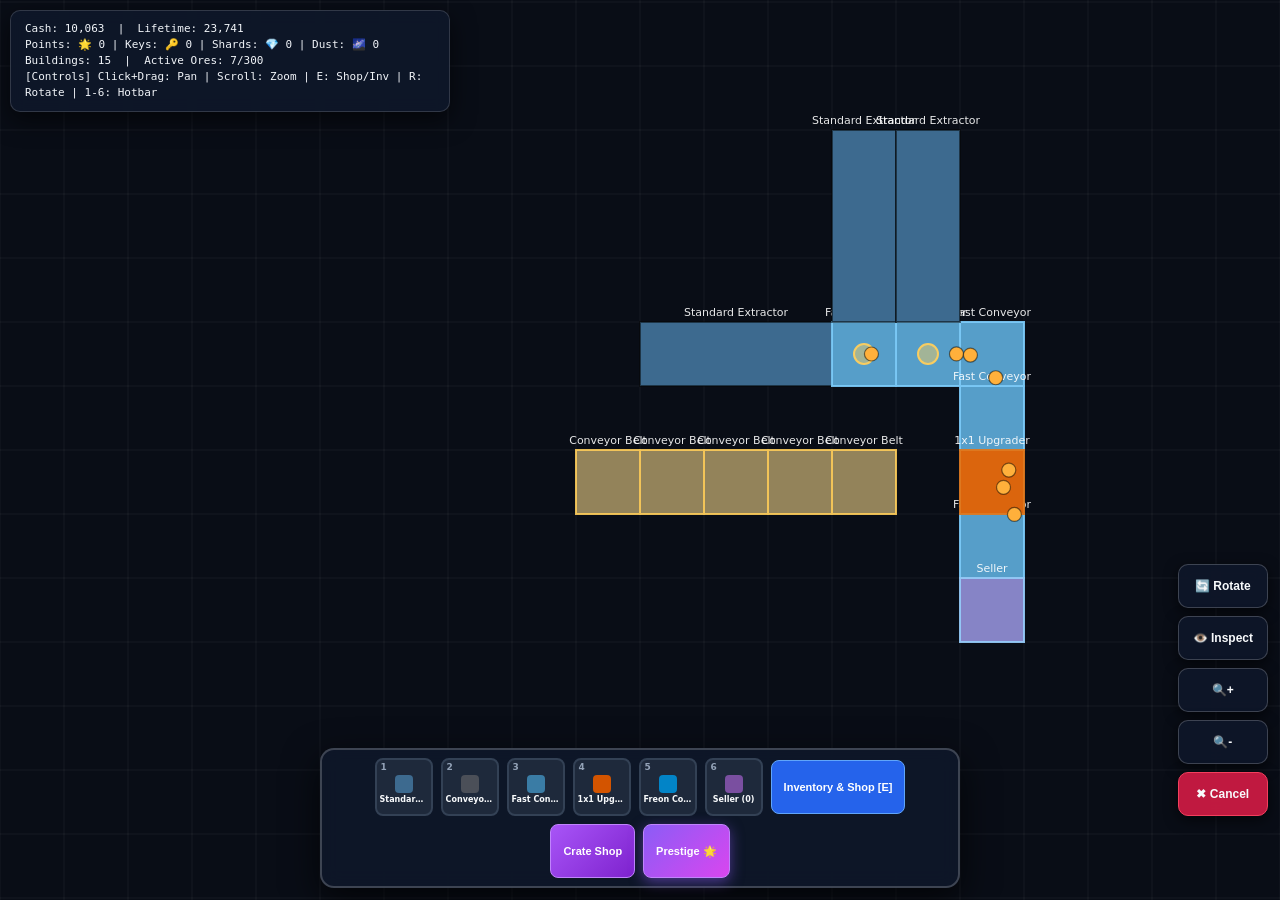
<file: all.html>
<!DOCTYPE html>
<html lang="en">
<head>
  <meta charset="UTF-8">
  <meta name="viewport" content="width=device-width, initial-scale=1.0, maximum-scale=1.0, user-scalable=no, viewport-fit=cover">
  <title>Miner's Haven Clone</title>
  <style>
/* ===========================================================
   MINER'S HAVEN - RESPONSIVE STYLESHEET
   =========================================================== */

html, body {
  margin: 0;
  padding: 0;
  overflow: hidden;
  background: #090d16;
  font-family: system-ui, -apple-system, BlinkMacSystemFont, 'Segoe UI', Roboto, sans-serif;
  -webkit-user-select: none;
  user-select: none;
  width: 100vw;
  height: 100vh;
}

canvas { display: block; cursor: grab; touch-action: none; -webkit-tap-highlight-color: transparent; }
canvas.dragging { cursor: grabbing; }
canvas.mode-placing, canvas.mode-moving { cursor: crosshair; }
canvas.mode-inspecting { cursor: help; }

/* Responsive HUD Data Box */
#hud {
  position: fixed;
  top: 10px; left: 10px;
  color: #f1f5f9;
  background: rgba(15, 23, 42, 0.92);
  backdrop-filter: blur(8px);
  border: 1px solid rgba(255, 255, 255, 0.15);
  padding: 10px 14px;
  border-radius: 10px;
  font-size: 11px;
  font-family: ui-monospace, SFMono-Regular, Menlo, Monaco, Consolas, monospace;
  pointer-events: auto;
  line-height: 1.45;
  white-space: pre-wrap;
  max-width: min(440px, calc(100vw - 20px));
  box-sizing: border-box;
  z-index: 60;
  box-shadow: 0 8px 24px rgba(0,0,0,0.6);
}

/* Building Context Action Card */
#contextMenu {
  position: fixed;
  width: 250px;
  background: #0f172a;
  border: 2px solid #3b82f6;
  border-radius: 12px;
  box-shadow: 0 16px 36px rgba(0, 0, 0, 0.8);
  display: none;
  flex-direction: column;
  z-index: 90;
  overflow: hidden;
}
#contextMenu.open { display: flex; }
.ctx-header {
  display: flex;
  align-items: center;
  justify-content: space-between;
  padding: 10px 14px;
  background: rgba(255, 255, 255, 0.06);
  border-bottom: 1px solid rgba(255, 255, 255, 0.1);
}
.ctx-title-box { display: flex; align-items: center; gap: 8px; }
.ctx-swatch {
  width: 24px; height: 24px;
  border-radius: 6px;
  border: 1px solid rgba(255, 255, 255, 0.2);
}
.ctx-title { font-size: 13px; font-weight: 800; color: #f8fafc; }
.ctx-sub { font-size: 10px; font-weight: 600; color: #7fd0ff; }
.ctx-close {
  background: none; border: none; color: #94a3b8;
  font-size: 18px; cursor: pointer; padding: 0 4px;
}
.ctx-close:hover { color: #ef476f; }
.ctx-body {
  padding: 12px;
  display: flex;
  flex-direction: column;
  gap: 10px;
}
.ctx-stats {
  font-size: 11px; color: #cbd5e1;
  background: rgba(0, 0, 0, 0.3);
  padding: 8px;
  border-radius: 6px;
  line-height: 1.4;
}
.ctx-actions { display: flex; flex-direction: column; gap: 6px; }
.ctx-btn {
  background: #1e293b;
  border: 1px solid #334155;
  color: #f8fafc;
  padding: 8px;
  border-radius: 6px;
  font-size: 11px; font-weight: 700;
  cursor: pointer;
  display: flex; align-items: center; justify-content: center; gap: 6px;
  transition: all 0.15s;
}
.ctx-btn:hover { background: #334155; border-color: #3b82f6; }
.ctx-btn.danger { color: #ef476f; border-color: rgba(239, 71, 111, 0.3); }
.ctx-btn.danger:hover { background: #ef476f; color: #fff; }

.ctx-walls-section {
  border-top: 1px solid rgba(255, 255, 255, 0.1);
  padding-top: 8px;
}
.ctx-walls-title { font-size: 10px; font-weight: 700; color: #94a3b8; margin-bottom: 6px; }
.ctx-walls-grid { display: grid; grid-template-columns: 1fr 1fr; gap: 4px; }
.ctx-wall-btn {
  background: rgba(255, 255, 255, 0.05);
  border: 1px solid rgba(255, 255, 255, 0.15);
  color: #cbd5e1;
  font-size: 9px; font-weight: 700;
  padding: 5px;
  border-radius: 4px;
  cursor: pointer;
}
.ctx-wall-btn.active {
  background: #10b981; color: #fff; border-color: #34d399;
}

/* Reactive Hotbar UI */
#hotbarContainer {
  position: fixed;
  bottom: 12px;
  left: 50%;
  transform: translateX(-50%);
  display: flex;
  align-items: center;
  gap: 8px;
  background: rgba(15, 23, 42, 0.92);
  backdrop-filter: blur(10px);
  border: 2px solid rgba(255, 255, 255, 0.2);
  border-radius: 14px;
  padding: 8px 12px;
  box-shadow: 0 12px 36px rgba(0, 0, 0, 0.7);
  z-index: 60;
  max-width: min(96vw, 760px);
  box-sizing: border-box;
  flex-wrap: wrap;
  justify-content: center;
}
.hotbar-slot {
  width: min(54px, 13vw);
  height: min(54px, 13vw);
  background: #1e293b;
  border: 2px solid #334155;
  border-radius: 8px;
  display: flex;
  flex-direction: column;
  align-items: center;
  justify-content: center;
  cursor: pointer;
  position: relative;
  transition: all 0.15s;
}
.hotbar-slot:hover { border-color: #60a5fa; transform: translateY(-2px); }
.hotbar-slot.active { border-color: #ff9f6b; background: rgba(255, 159, 107, 0.15); box-shadow: 0 0 10px rgba(255, 159, 107, 0.4); }
.hotbar-key {
  position: absolute; top: 2px; left: 4px; font-size: 9px; font-weight: 800; color: #94a3b8;
}
.hotbar-swatch { width: 18px; height: 18px; border-radius: 4px; margin-top: 4px; }
.hotbar-label { font-size: 8px; font-weight: 700; color: #f8fafc; margin-top: 2px; text-align: center; max-width: 48px; overflow: hidden; text-overflow: ellipsis; white-space: nowrap; }

.inventory-btn {
  background: #2563eb;
  border: 1px solid #60a5fa;
  border-radius: 8px;
  color: #fff;
  padding: 0 12px;
  height: min(54px, 13vw);
  font-size: 11px;
  font-weight: 800;
  cursor: pointer;
  display: flex; align-items: center; justify-content: center; gap: 6px;
  transition: background 0.15s, transform 0.15s;
  white-space: nowrap;
}
.inventory-btn:hover { background: #3b82f6; transform: translateY(-2px); }
.crate-shop-btn {
  background: linear-gradient(135deg, #a855f7, #7e22ce);
  border: 1px solid #c084fc;
}
.crate-shop-btn:hover { background: linear-gradient(135deg, #c084fc, #a855f7); }

/* Reactive Industrial Dark Inventory Folder Dialog */
#inventoryModal, #customCreatorModal, #crateModal {
  position: fixed;
  top: 0; left: 0; width: 100vw; height: 100vh;
  background: rgba(9, 13, 22, 0.85);
  backdrop-filter: blur(12px);
  display: none;
  align-items: center;
  justify-content: center;
  z-index: 100;
}
#inventoryModal.open, #customCreatorModal.open, #crateModal.open { display: flex; }

.inv-wrapper {
  width: 920px;
  max-width: 94vw;
  max-height: 90vh;
  display: flex;
  flex-direction: column;
}

.inv-header {
  display: flex;
  align-items: center;
  justify-content: space-between;
  padding: 0 4px;
}
.inv-tabs {
  display: flex;
  gap: 6px;
  flex-wrap: wrap;
}
.inv-tab {
  background: #1e293b;
  border: 1px solid #334155;
  border-bottom: none;
  border-radius: 8px 8px 0 0;
  color: #94a3b8;
  padding: 10px 18px;
  font-size: 12px;
  font-weight: 700;
  cursor: pointer;
  transition: all 0.15s;
  position: relative;
  top: 1px;
}
.inv-tab:hover { color: #f8fafc; background: #334155; }
.inv-tab.active {
  background: #0f172a;
  color: #38bdf8;
  border-color: #38bdf8;
  border-bottom: 1px solid #0f172a;
  z-index: 2;
  top: 0;
}

.inv-close {
  background: none; border: none; color: #94a3b8; font-size: 24px; cursor: pointer; padding: 4px 8px;
}
.inv-close:hover { color: #ef476f; }

.inv-window {
  background: #0f172a;
  border: 1px solid #38bdf8;
  border-radius: 0 10px 10px 10px;
  padding: 20px;
  box-shadow: 0 24px 60px rgba(0, 0, 0, 0.85);
  display: flex;
  flex-direction: column;
  gap: 16px;
  max-height: calc(85vh - 50px);
  overflow-y: auto;
}

.inv-toolbar {
  display: flex;
  align-items: center;
  justify-content: space-between;
  gap: 14px;
  background: rgba(30, 41, 59, 0.5);
  padding: 10px 14px;
  border-radius: 8px;
  border: 1px solid #334155;
}
.inv-search-wrap {
  flex: 1;
  display: flex;
  align-items: center;
}
.inv-search-input {
  width: 100%;
  background: #090d16;
  border: 1px solid #334155;
  border-radius: 6px;
  color: #f8fafc;
  padding: 10px 14px;
  font-size: 13px;
  outline: none;
  transition: border-color 0.15s;
}
.inv-search-input:focus {
  border-color: #38bdf8;
}
.creator-launch-btn {
  height: 40px;
  padding: 0 16px;
  font-size: 12px;
  background: #0284c7;
  border: 1px solid #38bdf8;
  white-space: nowrap;
}
.creator-launch-btn:hover { background: #0369a1; }

.inv-grid {
  display: grid;
  grid-template-columns: repeat(auto-fill, minmax(210px, 1fr));
  gap: 14px;
}

/* Item Card Styling & Rarity Borders */
.inv-card {
  background: rgba(30, 41, 59, 0.7);
  border: 2px solid #334155;
  border-radius: 10px;
  padding: 12px;
  display: flex;
  flex-direction: column;
  gap: 8px;
  position: relative;
  transition: transform 0.15s, border-color 0.15s;
}
.inv-card:hover { transform: translateY(-2px); border-color: #60a5fa; }
.inv-card.locked { opacity: 0.65; filter: grayscale(40%); }
.inv-card.rarity-common { border-color: #94a3b8; }
.inv-card.rarity-uncommon { border-color: #10b981; }
.inv-card.rarity-rare { border-color: #3b82f6; }
.inv-card.rarity-epic { border-color: #a855f7; }
.inv-card.rarity-exotic { border-color: #f59e0b; box-shadow: 0 0 10px rgba(245, 158, 11, 0.2); }

.inv-card-top { display: flex; align-items: center; gap: 10px; }
.inv-card-swatch { width: 32px; height: 32px; border-radius: 6px; border: 1px solid rgba(255, 255, 255, 0.2); flex-shrink: 0; }
.inv-card-title { font-size: 13px; font-weight: 800; color: #f8fafc; }
.inv-card-badge {
  font-size: 9px; font-weight: 800; padding: 2px 6px; border-radius: 4px; display: inline-block; margin-top: 2px; text-transform: uppercase;
}
.rarity-badge-common { background: rgba(148, 163, 184, 0.2); color: #cbd5e1; }
.rarity-badge-uncommon { background: rgba(16, 185, 129, 0.2); color: #34d399; }
.rarity-badge-rare { background: rgba(59, 130, 246, 0.2); color: #60a5fa; }
.rarity-badge-epic { background: rgba(168, 85, 247, 0.2); color: #c084fc; }
.rarity-badge-exotic { background: rgba(245, 158, 11, 0.2); color: #fbbf24; }

.inv-card-desc {
  font-size: 10px; color: #cbd5e1; line-height: 1.4; flex: 1;
  background: rgba(0, 0, 0, 0.25);
  padding: 8px;
  border-radius: 6px;
}
.inv-card-actions { display: flex; flex-direction: column; gap: 6px; }
.inv-card-place-btn {
  width: 100%;
  background: #2563eb;
  border: 1px solid #60a5fa;
  border-radius: 6px;
  color: #fff;
  padding: 8px;
  font-size: 11px;
  font-weight: 800;
  cursor: pointer;
  text-align: center;
  transition: background 0.15s;
}
.inv-card-place-btn:hover { background: #3b82f6; }
.inv-card-place-btn.locked-btn {
  background: #334155; border-color: #475569; color: #94a3b8; cursor: not-allowed;
}

.inv-slot-selector {
  display: flex; align-items: center; justify-content: space-between; gap: 4px;
  background: rgba(0, 0, 0, 0.3); padding: 4px; border-radius: 6px;
}
.inv-slot-label { font-size: 9px; font-weight: 700; color: #94a3b8; padding-left: 4px; }
.inv-slot-btns { display: flex; gap: 3px; }
.inv-slot-btn {
  width: 20px; height: 20px;
  background: rgba(255, 255, 255, 0.08);
  border: 1px solid rgba(255, 255, 255, 0.15);
  border-radius: 4px;
  color: #cbd5e1;
  font-size: 9px; font-weight: 800;
  cursor: pointer;
  display: flex; align-items: center; justify-content: center;
}
.inv-slot-btn:hover { background: #3b82f6; color: #fff; border-color: #60a5fa; }
.inv-slot-btn.equipped { background: #ff9f6b; color: #000; border-color: #ff9f6b; font-weight: 900; }

/* Interactive Crate Shop & Loot Box Animation */
.crate-window {
  width: 780px; max-width: 94vw;
  background: #0f172a;
  border: 2px solid #a855f7;
  border-radius: 14px;
  box-shadow: 0 20px 50px rgba(0, 0, 0, 0.9);
  display: flex; flex-direction: column; overflow: hidden;
}
.crate-header {
  display: flex; align-items: center; justify-content: space-between; padding: 14px 20px;
  background: rgba(168, 85, 247, 0.1); border-bottom: 1px solid rgba(168, 85, 247, 0.2);
}
.crate-title { font-size: 16px; font-weight: 800; color: #f8fafc; }
.crate-body {
  padding: 20px;
  display: flex; flex-direction: column; gap: 20px;
}
.crate-cards {
  display: grid; grid-template-columns: repeat(auto-fit, minmax(210px, 1fr)); gap: 16px;
}
.crate-card {
  background: rgba(30, 41, 59, 0.8);
  border: 2px solid #334155;
  border-radius: 12px;
  padding: 16px;
  display: flex; flex-direction: column; align-items: center; gap: 10px;
  text-align: center;
  transition: transform 0.15s, border-color 0.15s;
}
.crate-card:hover { transform: translateY(-3px); border-color: #c084fc; }
.crate-icon { font-size: 42px; margin-bottom: 4px; }
.crate-name { font-size: 14px; font-weight: 800; color: #f8fafc; }
.crate-cost { font-size: 12px; font-weight: 700; color: #34d399; }
.crate-desc { font-size: 10px; color: #cbd5e1; line-height: 1.4; }
.crate-buy-btn {
  width: 100%;
  background: linear-gradient(135deg, #a855f7, #7e22ce);
  border: 1px solid #c084fc;
  border-radius: 8px;
  color: #fff; padding: 10px; font-size: 12px; font-weight: 800;
  cursor: pointer; transition: transform 0.15s;
}
.crate-buy-btn:hover { transform: scale(1.03); background: linear-gradient(135deg, #c084fc, #a855f7); }

/* Unboxing Roulette Carousel */
.unboxing-overlay {
  display: none; flex-direction: column; align-items: center; justify-content: center; gap: 16px;
  padding: 20px; background: rgba(15, 23, 42, 0.95); border-radius: 12px; border: 2px solid #a855f7;
}
.unboxing-overlay.open { display: flex; }
.roulette-container {
  width: 100%; height: 110px; overflow: hidden; position: relative;
  background: #090d16; border: 2px solid #334155; border-radius: 10px;
}
.roulette-track {
  display: flex; gap: 12px; position: absolute; top: 12px; left: 0; transition: left 3.5s cubic-bezier(0.1, 1, 0.1, 1);
}
.roulette-item {
  width: 86px; height: 86px; background: #1e293b; border: 2px solid #334155; border-radius: 8px;
  display: flex; flex-direction: column; align-items: center; justify-content: center; gap: 4px; flex-shrink: 0;
}
.roulette-pointer {
  position: absolute; top: 0; left: 50%; transform: translateX(-50%);
  width: 4px; height: 100%; background: #ef476f; z-index: 5; box-shadow: 0 0 10px #ef476f;
}

/* Interactive Object Creator Styling */
.creator-window {
  width: 780px; max-width: 94vw;
  background: #0f172a; border: 2px solid #3b82f6; border-radius: 14px;
  box-shadow: 0 20px 50px rgba(0, 0, 0, 0.8);
  display: flex; flex-direction: column; overflow: hidden;
}
.creator-header {
  display: flex; align-items: center; justify-content: space-between; padding: 14px 20px;
  background: rgba(255, 255, 255, 0.06); border-bottom: 1px solid rgba(255, 255, 255, 0.1);
}
.creator-title { font-size: 16px; font-weight: 800; color: #f8fafc; }
.creator-close { background: none; border: none; color: #94a3b8; font-size: 22px; cursor: pointer; }
.creator-close:hover { color: #ef476f; }
.creator-body { padding: 20px; display: grid; grid-template-columns: 220px 1fr; gap: 20px; }
.creator-left, .creator-right { display: flex; flex-direction: column; gap: 10px; }
.creator-section-title { font-size: 11px; font-weight: 700; color: #94a3b8; text-transform: uppercase; letter-spacing: 0.5px; }
#pixelCanvas {
  width: 192px; height: 192px; background: #1e293b; border: 2px solid rgba(255, 255, 255, 0.2);
  border-radius: 8px; cursor: crosshair; image-rendering: pixelated;
}
.palette-row { display: flex; gap: 4px; flex-wrap: wrap; }
.palette-color {
  width: 22px; height: 22px; border-radius: 4px; border: 1px solid rgba(255, 255, 255, 0.3); cursor: pointer; transition: transform 0.1s;
}
.palette-color:hover, .palette-color.active { transform: scale(1.2); border-color: #fff; box-shadow: 0 0 6px rgba(255,255,255,0.6); }
.creator-tool-row { display: flex; gap: 4px; }
.creator-tool-btn {
  flex: 1; background: rgba(255, 255, 255, 0.08); border: 1px solid rgba(255, 255, 255, 0.15);
  border-radius: 4px; color: #e2e8f0; font-size: 10px; font-weight: 700; padding: 6px; cursor: pointer;
}
.creator-tool-btn.active { background: #3b82f6; color: #fff; border-color: #60a5fa; }
.creator-field { display: flex; flex-direction: column; gap: 4px; flex: 1; }
.creator-field label { font-size: 11px; font-weight: 700; color: #cbd5e1; }
.creator-field input, .creator-field select {
  background: rgba(15, 23, 42, 0.8); border: 1px solid rgba(255, 255, 255, 0.2); border-radius: 6px;
  color: #fff; padding: 8px 10px; font-size: 12px; outline: none;
}
.creator-field-row { display: flex; gap: 10px; }
.creator-save-btn {
  margin-top: 8px; background: linear-gradient(135deg, #10b981, #059669); border: 1px solid #34d399;
  border-radius: 8px; color: #fff; padding: 12px; font-size: 13px; font-weight: 800; cursor: pointer;
  box-shadow: 0 4px 14px rgba(16, 185, 129, 0.4); transition: transform 0.15s;
}
.creator-save-btn:hover { transform: translateY(-2px); background: linear-gradient(135deg, #34d399, #10b981); }

/* Inspector Panel */
#inspectorPanel {
  position: fixed; top: 12px; right: 12px; width: 280px; background: #0f172a; border: 1px solid #334155;
  border-radius: 10px; box-shadow: 0 10px 30px rgba(0,0,0,0.6); display: none; flex-direction: column; z-index: 70; overflow: hidden;
}
#inspectorPanel.open { display: flex; }
.panel-header { display: flex; align-items: center; justify-content: space-between; padding: 8px 12px; background: rgba(255,255,255,0.05); border-bottom: 1px solid rgba(255,255,255,0.1); }
#inspectorTitle { font-size: 12px; font-weight: 800; color: #f8fafc; }
#inspectorClose { background: none; border: none; color: #94a3b8; font-size: 18px; cursor: pointer; }
#inspectorBody { padding: 12px; margin: 0; font-size: 10px; font-family: monospace; color: #cbd5e1; max-height: 300px; overflow-y: auto; white-space: pre-wrap; }

/* ===========================================================
   MOBILE RESPONSIVE BREAKPOINTS & TOUCH TARGET ENHANCEMENTS
   =========================================================== */

@media (max-width: 768px) {
  #hud {
    top: 6px; left: 6px; right: 6px;
    max-width: none;
    font-size: 10px;
    padding: 6px 10px;
    line-height: 1.35;
    border-radius: 8px;
  }

  #hotbarContainer {
    bottom: 8px;
    left: 4px; right: 4px;
    transform: none;
    max-width: 100vw;
    width: auto;
    padding: 6px 8px;
    gap: 6px;
    overflow-x: auto;
    flex-wrap: nowrap;
    justify-content: flex-start;
    -webkit-overflow-scrolling: touch;
  }

  .hotbar-slot {
    width: 48px; height: 48px; flex-shrink: 0; min-width: 44px; min-height: 44px;
  }
  .inventory-btn {
    height: 48px; font-size: 10px; padding: 0 10px; flex-shrink: 0; min-height: 44px;
  }

  /* Modals on Mobile */
  .inv-wrapper, .crate-window, .creator-window {
    width: 100vw !important;
    max-width: 100vw !important;
    height: 100vh !important;
    max-height: 100vh !important;
    border-radius: 0 !important;
    border: none !important;
  }
  .inv-window {
    border-radius: 0 !important;
    border: none !important;
    padding: 10px;
    max-height: calc(100vh - 110px) !important;
  }
  .inv-grid {
    grid-template-columns: repeat(auto-fill, minmax(150px, 1fr));
    gap: 8px;
  }
  .inv-card { padding: 8px; gap: 6px; }
  .inv-card-title { font-size: 11px; }
  .inv-card-desc { font-size: 9px; padding: 6px; }
  .inv-card-place-btn { padding: 8px; font-size: 10px; min-height: 40px; }
  .inv-slot-btn { width: 24px; height: 24px; font-size: 10px; min-width: 24px; min-height: 24px; }

  /* Context Menu Sheet on Mobile */
  #contextMenu {
    left: 50% !important;
    transform: translateX(-50%);
    bottom: 80px !important;
    top: auto !important;
    width: 92vw !important;
    max-width: 380px !important;
    z-index: 100;
  }

  .creator-body {
    grid-template-columns: 1fr;
    gap: 12px;
    overflow-y: auto;
    max-height: calc(100vh - 70px);
  }
  #pixelCanvas {
    width: 160px; height: 160px; margin: 0 auto;
  }
}

@media (max-width: 480px) {
  .inv-tabs { gap: 2px; }
  .inv-tab { padding: 6px 8px; font-size: 10px; min-height: 38px; }
  .inv-search-input { width: 90px; font-size: 10px; }
  .inv-search-box { gap: 4px; }
}

/* ===========================================================
   NEW SHOP, INVENTORY, META & PRESTIGE STYLING
   =========================================================== */

.inv-main-tabs {
  display: flex; gap: 6px; align-items: center;
}
.inv-main-tab {
  background: rgba(255, 255, 255, 0.08); border: 1px solid rgba(255, 255, 255, 0.15);
  color: #cbd5e1; padding: 8px 14px; border-radius: 8px 8px 0 0;
  font-size: 13px; font-weight: 800; cursor: pointer; transition: all 0.15s;
}
.inv-main-tab:hover { background: rgba(255, 255, 255, 0.15); color: #fff; }
.inv-main-tab.active {
  background: #3b82f6; color: #fff; border-color: #60a5fa; box-shadow: 0 -2px 10px rgba(59, 130, 246, 0.5);
}

.meta-status-bar {
  display: flex; gap: 8px; flex-wrap: wrap; padding: 8px 16px;
  background: rgba(0, 0, 0, 0.4); border-bottom: 1px solid rgba(255, 255, 255, 0.1);
  align-items: center; font-size: 12px;
}
.meta-chip {
  padding: 4px 10px; border-radius: 6px; font-weight: 700; background: rgba(255, 255, 255, 0.06);
  border: 1px solid rgba(255, 255, 255, 0.1); color: #e2e8f0;
}
.chip-cash { border-color: rgba(234, 179, 8, 0.4); color: #fde047; }
.chip-points { border-color: rgba(168, 85, 247, 0.4); color: #c084fc; }
.chip-keys { border-color: rgba(245, 158, 11, 0.4); color: #fbbf24; }
.chip-shards { border-color: rgba(56, 189, 248, 0.4); color: #38bdf8; }
.chip-dust { border-color: rgba(236, 72, 153, 0.4); color: #f472b6; }

.prestige-btn {
  background: linear-gradient(135deg, #8b5cf6, #d946ef) !important;
  border-color: #c084fc !important;
  box-shadow: 0 4px 14px rgba(139, 92, 246, 0.5) !important;
  font-weight: 800 !important;
}
.prestige-btn:hover {
  transform: translateY(-2px);
  background: linear-gradient(135deg, #a855f7, #ec4899) !important;
}

/* Modal Backdrop */
.modal-backdrop {
  position: fixed; inset: 0; background: rgba(0, 0, 0, 0.75);
  backdrop-filter: blur(6px); z-index: 150; display: flex;
  align-items: center; justify-content: center; padding: 16px;
}

/* Prestige Modal */
.prestige-window {
  width: 580px; max-width: 92vw; background: #0f172a; border: 2px solid #a855f7;
  border-radius: 16px; box-shadow: 0 20px 60px rgba(168, 85, 247, 0.4);
  display: flex; flex-direction: column; overflow: hidden; color: #f8fafc;
}
.prestige-header {
  display: flex; align-items: center; justify-content: space-between;
  padding: 16px 20px; background: rgba(168, 85, 247, 0.15); border-bottom: 1px solid rgba(168, 85, 247, 0.3);
}
.prestige-title { font-size: 18px; font-weight: 900; color: #e9d5ff; }
.prestige-body { padding: 20px; display: flex; flex-direction: column; gap: 16px; }

.prestige-stats-box {
  background: rgba(0, 0, 0, 0.35); border: 1px solid rgba(255, 255, 255, 0.1);
  border-radius: 12px; padding: 14px; display: flex; flex-direction: column; gap: 8px;
}
.prestige-stat-row { display: flex; justify-content: space-between; font-size: 13px; color: #cbd5e1; }
.prestige-stat-row strong { color: #fff; }
.prestige-divider { height: 1px; background: rgba(255, 255, 255, 0.1); margin: 4px 0; }

.prestige-payout-box { display: grid; grid-template-columns: 1fr 1fr; gap: 12px; margin-top: 4px; }
.payout-card {
  background: rgba(168, 85, 247, 0.12); border: 1px solid rgba(168, 85, 247, 0.3);
  border-radius: 10px; padding: 12px; display: flex; flex-direction: column; align-items: center; gap: 4px;
}
.payout-label { font-size: 11px; font-weight: 700; color: #d8b4fe; text-transform: uppercase; }
.payout-value { font-size: 22px; font-weight: 900; color: #f472b6; }

.prestige-explanation { display: grid; grid-template-columns: 1fr 1fr; gap: 14px; }
.explanation-col {
  background: rgba(0, 0, 0, 0.25); border-radius: 10px; padding: 12px; font-size: 11px;
}
.explanation-col.loss { border: 1px solid rgba(239, 68, 68, 0.3); }
.explanation-col.keep { border: 1px solid rgba(34, 197, 94, 0.3); }
.explanation-col h4 { margin: 0 0 8px 0; font-size: 12px; font-weight: 800; }
.explanation-col.loss h4 { color: #fca5a5; }
.explanation-col.keep h4 { color: #86efac; }
.explanation-col ul { margin: 0; padding-left: 16px; color: #cbd5e1; line-height: 1.5; }

.prestige-confirm-btn {
  width: 100%; padding: 14px; border-radius: 10px; font-size: 15px; font-weight: 900;
  border: none; cursor: pointer; transition: all 0.2s;
  background: linear-gradient(135deg, #a855f7, #ec4899); color: #fff;
  box-shadow: 0 6px 20px rgba(168, 85, 247, 0.4);
}
.prestige-confirm-btn:hover:not(:disabled) {
  transform: translateY(-2px); box-shadow: 0 8px 25px rgba(236, 72, 153, 0.6);
}
.prestige-confirm-btn:disabled {
  background: #334155; color: #64748b; cursor: not-allowed; box-shadow: none;
}

/* Crate Prestige Card */
.crate-card.crate-prestige {
  border-color: #a855f7 !important;
  background: linear-gradient(145deg, rgba(168, 85, 247, 0.15), rgba(15, 23, 42, 0.9)) !important;
}
.prestige-key-btn {
  background: linear-gradient(135deg, #f59e0b, #d97706) !important;
  border-color: #fbbf24 !important;
}
.prestige-key-btn:hover {
  background: linear-gradient(135deg, #fbbf24, #f59e0b) !important;
}

/* Inventory Item Badges & Stock Counters */
.inv-card-stock {
  position: absolute; top: 6px; right: 6px;
  background: #3b82f6; color: #fff; font-weight: 900; font-size: 10px;
  padding: 2px 6px; border-radius: 6px; border: 1px solid rgba(255, 255, 255, 0.3);
}
.inv-card-perm-badge {
  position: absolute; top: 6px; left: 6px;
  background: #a855f7; color: #fff; font-weight: 800; font-size: 9px;
  padding: 2px 6px; border-radius: 4px; text-transform: uppercase;
}
.inv-card-blueprint-badge {
  position: absolute; bottom: 6px; right: 6px;
  background: #10b981; color: #fff; font-weight: 800; font-size: 9px;
  padding: 2px 6px; border-radius: 4px;
}
.inv-card-price {
  font-size: 12px; font-weight: 800; color: #fde047; margin-top: 4px;
}
.inv-card-growth {
  font-size: 9px; color: #94a3b8; margin-top: 2px;
}

/* Rarity Styles */
.rarity-common { border-color: #64748b; }
.rarity-uncommon { border-color: #22c55e; }
.rarity-rare { border-color: #3b82f6; }
.rarity-epic { border-color: #a855f7; }
.rarity-exotic { border-color: #f59e0b; }
.rarity-legendary { border-color: #ec4899; }
.rarity-mythic { border-color: #ef4444; box-shadow: 0 0 12px rgba(239, 68, 68, 0.4); }

/* Relic Cards */
.relic-card {
  background: rgba(15, 23, 42, 0.8); border: 1px solid #3b82f6; border-radius: 10px;
  padding: 12px; display: flex; flex-direction: column; gap: 6px; position: relative;
}
.relic-card-title { font-size: 13px; font-weight: 800; color: #38bdf8; }
.relic-card-desc { font-size: 11px; color: #cbd5e1; line-height: 1.4; }
/* Mobile Touch Action Toolbar */
#mobileControls {
  position: fixed;
  right: 12px;
  bottom: 84px;
  display: flex;
  flex-direction: column;
  gap: 8px;
  z-index: 85;
  pointer-events: auto;
}

.mobile-action-btn {
  background: rgba(15, 23, 42, 0.9);
  border: 1px solid rgba(255, 255, 255, 0.2);
  backdrop-filter: blur(8px);
  color: #f8fafc;
  padding: 10px 14px;
  border-radius: 10px;
  font-size: 12px;
  font-weight: 800;
  cursor: pointer;
  box-shadow: 0 4px 14px rgba(0, 0, 0, 0.6);
  min-height: 44px;
  min-width: 44px;
  display: flex;
  align-items: center;
  justify-content: center;
  gap: 4px;
  touch-action: manipulation;
  transition: transform 0.1s, background 0.15s;
}
.mobile-action-btn:active {
  transform: scale(0.94);
  background: #3b82f6;
}
.mobile-action-btn.danger-btn {
  background: rgba(225, 29, 72, 0.85);
  border-color: #f43f5e;
}
.mobile-action-btn.active {
  background: #3b82f6;
  border-color: #60a5fa;
}

@media (max-width: 768px) {
  #mobileControls {
    bottom: 90px;
    right: 8px;
    gap: 6px;
  }
  .mobile-action-btn {
    padding: 8px 10px;
    font-size: 11px;
  }
}



</style>
</head>
<body>

<canvas id="game"></canvas>
<div id="hud"></div>

<!-- Mobile Touch Quick-Action Toolbar -->
<div id="mobileControls">
  <button class="mobile-action-btn" id="mobileRotateBtn" title="Rotate Machine [R]">🔄 Rotate</button>
  <button class="mobile-action-btn" id="mobileInspectBtn" title="Toggle Inspector [👁️]">👁️ Inspect</button>
  <button class="mobile-action-btn" id="mobileZoomInBtn" title="Zoom In">🔍+</button>
  <button class="mobile-action-btn" id="mobileZoomOutBtn" title="Zoom Out">🔍-</button>
  <button class="mobile-action-btn danger-btn" id="mobileCancelBtn" title="Cancel Selection [Esc]">✖ Cancel</button>
</div>

<!-- Building Context Menu Card -->
<div id="contextMenu">
  <div class="ctx-header">
    <div class="ctx-title-box">
      <div class="ctx-swatch" id="ctxSwatch"></div>
      <div>
        <div class="ctx-title" id="ctxTitle">Building Name</div>
        <div class="ctx-sub" id="ctxSub">Category • 1x1 Tile</div>
      </div>
    </div>
    <button class="ctx-close" id="closeCtxBtn">×</button>
  </div>
  <div class="ctx-body">
    <div class="ctx-stats" id="ctxStats"></div>
    <div class="ctx-actions">
      <button class="ctx-btn" id="ctxBtnRotate">Rotate [R]</button>
      <button class="ctx-btn" id="ctxBtnMove">Move Building</button>
      <button class="ctx-btn danger" id="ctxBtnDelete">Delete</button>
    </div>
    <div class="ctx-walls-section" id="ctxWallsSection" style="display: none;">
      <div class="ctx-walls-title">Conveyor Side Walls</div>
      <div class="ctx-walls-grid">
        <button class="ctx-wall-btn" id="ctxWall0">Right Wall</button>
        <button class="ctx-wall-btn" id="ctxWall1">Bottom Wall</button>
        <button class="ctx-wall-btn" id="ctxWall2">Left Wall</button>
        <button class="ctx-wall-btn" id="ctxWall3">Top Wall</button>
      </div>
    </div>
  </div>
</div>

<!-- Reactive Hotbar UI -->
<div id="hotbarContainer">
  <div id="hotbarSlots" style="display: flex; gap: 8px;"></div>
  <button class="inventory-btn" id="openInvBtn">Inventory & Shop [E]</button>
  <button class="inventory-btn crate-shop-btn" id="openCrateBtn">Crate Shop</button>
  <button class="inventory-btn prestige-btn" id="openPrestigeBtn">Prestige 🌟</button>
</div>

<!-- Industrial Dark Inventory Catalog & Shop -->
<div id="inventoryModal">
  <div class="inv-wrapper">
    <div class="inv-header">
      <div class="inv-main-tabs" id="invMainTabs">
        <button class="inv-main-tab active" data-tab="shop">🏪 Shop</button>
        <button class="inv-main-tab" data-tab="inventory">📦 Inventory</button>
        <button class="inv-main-tab" data-tab="relics">🗿 Relics</button>
        <button class="inv-main-tab" data-tab="meta">🌟 Meta / Prestige</button>
      </div>
      <button class="inv-close" id="closeInvBtn">×</button>
    </div>
    
    <!-- Meta Currency Status Bar -->
    <div class="meta-status-bar" id="metaStatusBar">
      <span class="meta-chip chip-cash">💰 Cash: <strong id="metaCash">$0</strong></span>
      <span class="meta-chip chip-points">🌟 Points: <strong id="metaPoints">0</strong></span>
      <span class="meta-chip chip-keys">🔑 Keys: <strong id="metaKeys">0</strong></span>
      <span class="meta-chip chip-shards">💎 Shards: <strong id="metaShards">0</strong></span>
      <span class="meta-chip chip-dust">🌌 Dust: <strong id="metaDust">0</strong></span>
    </div>

    <div class="inv-window">
      <!-- Category Filter Header (Visible for Shop & Inventory) -->
      <div class="inv-sub-header" id="invSubHeader">
        <div class="inv-tabs" id="invTabs">
          <button class="inv-tab active" data-category="all">All Items</button>
          <button class="inv-tab" data-category="extractor">Extractors</button>
          <button class="inv-tab" data-category="belt">Conveyors</button>
          <button class="inv-tab" data-category="upgrader">Upgraders</button>
          <button class="inv-tab" data-category="seller">Sellers</button>
        </div>
        <div class="inv-search-wrap">
          <input type="text" class="inv-search-input" id="invSearchInput" placeholder="Search items by name or category...">
        </div>
        <button class="inventory-btn creator-launch-btn" id="openCreatorBtn">+ Custom Machine</button>
      </div>

      <!-- Main Dynamic Content Grid -->
      <div class="inv-grid" id="invGrid"></div>
    </div>
  </div>
</div>

<!-- Crate Shop Modal -->
<div id="crateModal">
  <div class="crate-window">
    <div class="crate-header">
      <div class="crate-title">Crate Shop & Meta Unboxing</div>
      <button class="creator-close" id="closeCrateBtn">×</button>
    </div>
    <div class="crate-body">
      <div class="crate-cards">
        <div class="crate-card">
          <div class="crate-name">Regular Crate</div>
          <div class="crate-cost">$250</div>
          <div class="crate-desc">72% Item Copy, 20% Permanent Utility, 7% Rare Blueprint, 1% Relic.</div>
          <button class="crate-buy-btn" data-crate="regular">Open ($250)</button>
        </div>
        <div class="crate-card">
          <div class="crate-name">Golden Crate</div>
          <div class="crate-cost">$1,000</div>
          <div class="crate-desc">45% Permanent Copy, 35% Rare/Epic Blueprint, 15% Relic, 5% Shards.</div>
          <button class="crate-buy-btn" data-crate="gold">Open ($1,000)</button>
        </div>
        <div class="crate-card">
          <div class="crate-name">Exotic Crate</div>
          <div class="crate-cost">$5,000</div>
          <div class="crate-desc">35% Epic/Exotic Permanent, 35% Blueprint, 20% Relic, 8% Shards, 2% Key Fragment.</div>
          <button class="crate-buy-btn" data-crate="exotic">Open ($5,000)</button>
        </div>
        <div class="crate-card crate-prestige">
          <div class="crate-name">Prestige Crate 🔑</div>
          <div class="crate-cost">1 Prestige Key</div>
          <div class="crate-desc">45% Exclusive Blueprint, 25% Mythic Copy, 20% Relic, 10% Prestige Dust.</div>
          <button class="crate-buy-btn prestige-key-btn" data-crate="prestige">Open (1 Key)</button>
        </div>
      </div>

      <!-- Unboxing Roulette Animation -->
      <div class="unboxing-overlay" id="unboxingOverlay">
        <div class="creator-section-title" id="rouletteTitle">Unboxing Rewards...</div>
        <div class="roulette-container">
          <div class="roulette-pointer"></div>
          <div class="roulette-track" id="rouletteTrack"></div>
        </div>
      </div>
    </div>
  </div>
</div>

<!-- Prestige Confirmation Modal -->
<div id="prestigeModal" class="modal-backdrop" style="display: none;">
  <div class="prestige-window">
    <div class="prestige-header">
      <div class="prestige-title">🌟 Reset & Prestige</div>
      <button class="creator-close" id="closePrestigeBtn">×</button>
    </div>
    <div class="prestige-body">
      <div class="prestige-stats-box">
        <div class="prestige-stat-row">
          <span>Current Lifetime Earnings:</span>
          <strong id="pModalEarnings">$0</strong>
        </div>
        <div class="prestige-stat-row">
          <span>Prestige Requirement:</span>
          <strong>$10,000,000,000 ($10B)</strong>
        </div>
        <div class="prestige-divider"></div>
        <div class="prestige-payout-box">
          <div class="payout-card">
            <span class="payout-label">Prestige Points</span>
            <strong class="payout-value" id="pModalPoints">+0</strong>
          </div>
          <div class="payout-card">
            <span class="payout-label">Prestige Keys</span>
            <strong class="payout-value" id="pModalKeys">+0</strong>
          </div>
        </div>
      </div>

      <div class="prestige-explanation">
        <div class="explanation-col loss">
          <h4>❌ RESET ON PRESTIGE</h4>
          <ul>
            <li>Current Cash & Lifetime Earnings</li>
            <li>All Active Placed Factory Buildings</li>
            <li>All Active Ores on Belts/Ground</li>
            <li>Run-specific Shop Level Costs</li>
          </ul>
        </div>
        <div class="explanation-col keep">
          <h4>✅ KEPT ACROSS PRESTIGE</h4>
          <ul>
            <li>All Owned Unplaced Inventory Items</li>
            <li>All Permanent Crate Unlocks & Blueprints</li>
            <li>All Equipped & Collected Relics</li>
            <li>Prestige Points, Keys, Shards & Dust</li>
          </ul>
        </div>
      </div>

      <div class="prestige-actions">
        <button class="prestige-confirm-btn" id="btnConfirmPrestige" disabled>Prestige Now 🌟</button>
      </div>
    </div>
  </div>
</div>

<!-- Interactive Object Creator Modal -->
<div id="customCreatorModal">
  <div class="creator-window">
    <div class="creator-header">
      <div class="creator-title">Object & Machine Creator</div>
      <button class="creator-close" id="closeCreatorBtn">×</button>
    </div>
    <div class="creator-body">
      <div class="creator-left">
        <div class="creator-section-title">Pixel Art Sprite Editor (12x12)</div>
        <canvas id="pixelCanvas" width="192" height="192"></canvas>
        <div class="palette-row" id="paletteRow"></div>
        <div class="creator-tool-row">
          <button class="creator-tool-btn active" id="toolPencil">Pencil</button>
          <button class="creator-tool-btn" id="toolEraser">Eraser</button>
          <button class="creator-tool-btn" id="toolClear">Clear</button>
        </div>
      </div>
      <div class="creator-right">
        <div class="creator-section-title">Item Data Configuration</div>
        <div class="creator-field">
          <label>Item Name</label>
          <input type="text" id="custName" value="Custom Machine" placeholder="Name your machine...">
        </div>
        <div class="creator-field-row">
          <div class="creator-field">
            <label>Category</label>
            <select id="custCategory">
              <option value="extractor">Extractor / Miner</option>
              <option value="belt">Conveyor Belt</option>
              <option value="upgrader">Upgrader</option>
              <option value="seller">Seller</option>
            </select>
          </div>
          <div class="creator-field">
            <label>Cost ($)</label>
            <input type="number" id="custCost" value="200" min="0">
          </div>
        </div>
        <div class="creator-field-row">
          <div class="creator-field">
            <label>Width (Tiles)</label>
            <select id="custWidth">
              <option value="1">1 Tile</option>
              <option value="0.5">0.5 Half-Tile</option>
              <option value="2">2 Tiles</option>
              <option value="3">3 Tiles</option>
            </select>
          </div>
          <div class="creator-field">
            <label>Height (Tiles)</label>
            <select id="custHeight">
              <option value="1">1 Tile</option>
              <option value="2">2 Tiles</option>
            </select>
          </div>
        </div>

        <!-- Dynamic Category Specific Panels -->
        <div id="custSettingsExtractor" class="cust-cat-panel">
          <div class="creator-section-title" style="margin-top:6px;">Mining & Ore Settings</div>
          <div class="creator-field-row">
            <div class="creator-field">
              <label>Ore Name</label>
              <input type="text" id="custOreName" value="Ruby Ore">
            </div>
            <div class="creator-field">
              <label>Ore Shape</label>
              <select id="custOreShape">
                <option value="circle">Circle</option>
                <option value="diamond">Diamond</option>
                <option value="square">Square</option>
              </select>
            </div>
          </div>
          <div class="creator-field-row">
            <div class="creator-field">
              <label>Ore Base Value ($)</label>
              <input type="number" id="custOreValue" value="25" min="1">
            </div>
            <div class="creator-field">
              <label>Spawn Interval (ms)</label>
              <input type="number" id="custSpawnRate" value="1000" min="200" step="100">
            </div>
          </div>
        </div>

        <div id="custSettingsBelt" class="cust-cat-panel" style="display: none;">
          <div class="creator-section-title" style="margin-top:6px;">Conveyor Settings</div>
          <div class="creator-field">
            <label>Conveyor Speed (px/s)</label>
            <input type="number" id="custSpeed" value="180" min="20" max="500">
          </div>
        </div>

        <div id="custSettingsUpgrader" class="cust-cat-panel" style="display: none;">
          <div class="creator-section-title" style="margin-top:6px;">Upgrader Stats</div>
          <div class="creator-field-row">
            <div class="creator-field">
              <label>Value Multiplier (x)</label>
              <input type="number" id="custMulti" value="2.5" step="0.5" min="1">
            </div>
            <div class="creator-field">
              <label>Flat Boost (+$)</label>
              <input type="number" id="custFlat" value="50" min="0">
            </div>
          </div>
          <div class="creator-field">
            <label>Heat / Energy Cost</label>
            <input type="number" id="custEnergy" value="15" min="0">
          </div>
        </div>

        <div id="custSettingsSeller" class="cust-cat-panel" style="display: none;">
          <div class="creator-section-title" style="margin-top:6px;">Seller Settings</div>
          <div class="creator-field">
            <label>Sale Bonus Multiplier</label>
            <input type="number" id="custSellerMulti" value="1.0" step="0.1" min="0.5">
          </div>
        </div>

        <button class="creator-save-btn" id="btnSaveCustomItem">Save & Register Item</button>
      </div>
    </div>
  </div>
</div>

<div id="inspectorPanel">
  <div class="panel-header">
    <span id="inspectorTitle">—</span>
    <button id="inspectorClose">×</button>
  </div>
  <pre id="inspectorBody"></pre>
</div>

<script>
// ===========================================================
// MINER'S HAVEN - GAME SIMULATION ENGINE & RENDERER (V2 OVERHAUL)
// ===========================================================

const canvas = document.getElementById('game');
const ctx = canvas.getContext('2d');

function resizeCanvas() {
  canvas.width = window.innerWidth;
  canvas.height = window.innerHeight;
}
window.addEventListener('resize', resizeCanvas);
resizeCanvas();

// ===========================================================
// STATE SCHEMA & ARCHITECTURE
// ===========================================================

const STATE = {
  config: {
    grid: { cols: 24, rows: 24, cellSize: 64 },
    maxOres: 300,
    beltAcceleration: 3,
    groundFriction: 2.5,
    oreGroundLifespan: 3,

    prestigeThresholdLifetime: 1e10, // $10 Billion
    prestigeKeyLogBase: 10,
    inventoryBaseCapacity: 40,

    crateDuplicateShardValue: {
      regular: 1,
      golden: 4,
      exotic: 15,
      prestige: 50
    }
  },

  run: {
    money: 1000,
    lifetimeEarnings: 0,
    buildings: [],
    ores: [],
    timeScale: 1.0,
    isPaused: false
  },

  shop: {
    stock: {},
    dynamicPriceLevel: {}
  },

  inventory: {
    capacity: 40,
    items: {
      extractor: { qty: 2, permanent: false, source: 'starter' },
      belt: { qty: 10, permanent: false, source: 'starter' },
      upgrader1x1: { qty: 1, permanent: false, source: 'starter' },
      seller: { qty: 1, permanent: false, source: 'starter' }
    },
    permanentItems: {},
    consumables: {}
  },

  meta: {
    prestigePoints: 0,
    prestigeKeys: 0,
    blueprintUnlocks: {
      extractor: true,
      belt: true,
      fastBelt: true,
      halfBelt: true,
      upgrader1x1: true,
      upgraderHalf: true,
      seller: true,
      coalExtractor: true
    },
    relics: {},
    shards: 0,
    prestigeDust: 0,
    collection: {}
  },

  defs: {
    itemDefs: {
      ore: { id: 'ore', name: 'Standard Ore', color: '#ffb03b', size: 14, baseValue: 5, shape: 'circle' },
      megaOre: { id: 'megaOre', name: 'Mega Ore', color: '#ff4757', size: 22, baseValue: 25, shape: 'diamond' },
      magmaOre: { id: 'magmaOre', name: 'Magma Ore', color: '#ff4757', size: 18, baseValue: 50, shape: 'diamond', defaultStatus: { flaming: true } },
      uraniumOre: { id: 'uraniumOre', name: 'Uranium Ore', color: '#2ecc71', size: 16, baseValue: 150, shape: 'circle', defaultStatus: { radioactive: true } },
      coalOre: { id: 'coalOre', name: 'Coal Fuel Ore', color: '#334155', size: 16, baseValue: 15, shape: 'square', isFuel: true },
      superDiamondOre: { id: 'superDiamondOre', name: 'Super Diamond Ore', color: '#38bdf8', size: 24, baseValue: 300, shape: 'diamond', defaultStatus: { sparkling: true } },
      
      // New Ore Types
      crystalOre: { id: 'crystalOre', name: 'Crystal Ore', color: '#a855f7', size: 16, baseValue: 200, shape: 'diamond', defaultStatus: { sparkling: true, crystalline: true } },
      antimatterPellet: { id: 'antimatterPellet', name: 'Antimatter Pellet', color: '#ec4899', size: 20, baseValue: 1500, shape: 'diamond' },
      timeCrystalOre: { id: 'timeCrystalOre', name: 'Time Crystal Ore', color: '#06b6d4', size: 18, baseValue: 800, shape: 'diamond', defaultStatus: { timeAged: true } },
      glowAlgaeOre: { id: 'glowAlgaeOre', name: 'Glow Algae Ore', color: '#10b981', size: 14, baseValue: 120, shape: 'circle', defaultStatus: { wet: 10 } },
      voidShardOre: { id: 'voidShardOre', name: 'Void Shard Ore', color: '#312e81', size: 22, baseValue: 12000, shape: 'diamond', defaultStatus: { nullified: true } }
    },

    buildingDefs: {
      // --- CORE EXTRACTORS ---
      extractor: {
        id: 'extractor', name: 'Standard Extractor', category: 'extractor', rarity: 'common', cost: 100, priceGrowth: 1.10,
        unlockMethod: 'shop', size: { w: 3, h: 1 }, layer: 'machine', color: '#3d6a8f', speed: 40,
        tags: ['dropper', 'starter'], attributes: { spawnRateMs: 1000 },
        ports: [{ dx: 3, dy: 0, kind: 'output', color: '#ffcf5c', dropSide: null }],
        produces: { item: 'ore', rate: 1000 }
      },
      coalExtractor: {
        id: 'coalExtractor', name: 'Coal Mine (Fuel)', category: 'extractor', rarity: 'common', cost: 450, priceGrowth: 1.10,
        unlockMethod: 'shop', size: { w: 3, h: 1 }, layer: 'machine', color: '#1e293b', speed: 40,
        tags: ['dropper', 'fuel_provider'], attributes: { fuelType: 'coal' },
        ports: [{ dx: 3, dy: 0, kind: 'output', color: '#475569', dropSide: null }],
        produces: { item: 'coalOre', rate: 1200 }
      },
      megaExtractor: {
        id: 'megaExtractor', name: '2x2 Mega Extractor', category: 'extractor', rarity: 'rare', cost: 4500, priceGrowth: 1.12,
        unlockMethod: 'shop', size: { w: 2, h: 2 }, layer: 'machine', color: '#2b7873', speed: 40,
        tags: ['dropper', 'heavy_machinery'], attributes: { spawnRateMs: 1500 },
        ports: [{ dx: 2, dy: 0.5, kind: 'output', color: '#ff4757', dropSide: null }],
        produces: { item: 'megaOre', rate: 1500 }
      },
      volcanoDropper: {
        id: 'volcanoDropper', name: 'Volcano Mine', category: 'extractor', rarity: 'epic', cost: 18000, priceGrowth: 1.13,
        unlockMethod: 'shop', size: { w: 3, h: 1 }, layer: 'machine', color: '#881337', speed: 40,
        tags: ['dropper', 'flaming'], attributes: { temperature: 1200 },
        ports: [{ dx: 3, dy: 0, kind: 'output', color: '#ff4757', dropSide: null }],
        produces: { item: 'magmaOre', rate: 1200 }
      },
      thermalExtractor: {
        id: 'thermalExtractor', name: 'Fueled Thermal Mine', category: 'extractor', rarity: 'epic', cost: 85000, priceGrowth: 1.14,
        unlockMethod: 'shop', size: { w: 3, h: 2 }, layer: 'machine', color: '#c2410c', speed: 40,
        tags: ['dropper', 'fuel_consuming'], attributes: { fuelRequired: 'coal', runDurationSec: 8 },
        requiresFuel: true,
        ports: [
          { dx: 0, dy: 0.5, kind: 'input', color: '#334155', dropSide: null },
          { dx: 3, dy: 0.5, kind: 'output', color: '#38bdf8', dropSide: null }
        ],
        produces: { item: 'superDiamondOre', rate: 800 }
      },
      uraniumMine: {
        id: 'uraniumMine', name: 'Uranium Centrifuge', category: 'extractor', rarity: 'exotic', cost: 350000, priceGrowth: 1.15,
        unlockMethod: 'prestigeCrate', crateOnly: true, size: { w: 2, h: 2 }, layer: 'machine', color: '#14532d', speed: 40,
        tags: ['dropper', 'radioactive'], attributes: { radiationSv: 50 },
        ports: [{ dx: 2, dy: 0.5, kind: 'output', color: '#2ecc71', dropSide: null }],
        produces: { item: 'uraniumOre', rate: 1600 }
      },

      // --- NEW EXTRACTORS ---
      geodeDriller: {
        id: 'geodeDriller', name: 'Crystal Geode Driller', category: 'extractor', rarity: 'rare', cost: 9000, priceGrowth: 1.12,
        unlockMethod: 'goldenCrate', crateOnly: true, size: { w: 3, h: 2 }, layer: 'machine', color: '#a855f7', speed: 40,
        tags: ['dropper', 'crystal'], attributes: {},
        ports: [{ dx: 3, dy: 0.5, kind: 'output', color: '#c084fc', dropSide: null }],
        produces: { item: 'crystalOre', rate: 1100 }
      },
      antimatterSiphon: {
        id: 'antimatterSiphon', name: 'Antimatter Siphon', category: 'extractor', rarity: 'legendary', cost: 2500000, priceGrowth: 1.15,
        unlockMethod: 'prestigeCrate', crateOnly: true, size: { w: 2, h: 2 }, layer: 'machine', color: '#ec4899', speed: 40,
        tags: ['dropper', 'antimatter'], attributes: {},
        ports: [{ dx: 2, dy: 0.5, kind: 'output', color: '#f472b6', dropSide: null }],
        produces: { item: 'antimatterPellet', rate: 1400 }
      },
      temporalFluxBorer: {
        id: 'temporalFluxBorer', name: 'Temporal Flux Borer', category: 'extractor', rarity: 'exotic', cost: 1400000, priceGrowth: 1.14,
        unlockMethod: 'prestigeCrate', crateOnly: true, size: { w: 3, h: 3 }, layer: 'machine', color: '#06b6d4', speed: 40,
        tags: ['dropper', 'temporal'], attributes: {},
        ports: [{ dx: 3, dy: 1, kind: 'output', color: '#67e8f9', dropSide: null }],
        produces: { item: 'timeCrystalOre', rate: 1000 }
      },
      algaeVat: {
        id: 'algaeVat', name: 'Bioluminescent Algae Vat', category: 'extractor', rarity: 'epic', cost: 65000, priceGrowth: 1.13,
        unlockMethod: 'exoticCrate', crateOnly: true, size: { w: 2, h: 1 }, layer: 'machine', color: '#10b981', speed: 40,
        tags: ['dropper', 'algae'], attributes: {},
        ports: [{ dx: 2, dy: 0, kind: 'output', color: '#34d399', dropSide: null }],
        produces: { item: 'glowAlgaeOre', rate: 900 }
      },
      voidHarvester: {
        id: 'voidHarvester', name: 'Void Fragment Harvester', category: 'extractor', rarity: 'mythic', cost: 25000000, priceGrowth: 1.16,
        unlockMethod: 'prestigeCrate', crateOnly: true, size: { w: 4, h: 2 }, layer: 'machine', color: '#312e81', speed: 40,
        tags: ['dropper', 'void'], attributes: {},
        ports: [{ dx: 4, dy: 0.5, kind: 'output', color: '#818cf8', dropSide: null }],
        produces: { item: 'voidShardOre', rate: 1600 }
      },

      // --- CORE CONVEYORS & LOGISTICS ---
      belt: {
        id: 'belt', name: 'Conveyor Belt', category: 'belt', rarity: 'common', cost: 15, priceGrowth: 1.08,
        unlockMethod: 'shop', size: { w: 1, h: 1 }, layer: 'belt', color: '#4b4f58', speed: 90,
        tags: ['transport'], attributes: {},
        ports: [{ dx: 0, dy: 0, kind: 'through', color: '#ffcf5c', dropSide: 0 }]
      },
      halfBelt: {
        id: 'halfBelt', name: 'Half-Width Belt', category: 'belt', rarity: 'uncommon', cost: 35, priceGrowth: 1.09,
        unlockMethod: 'shop', size: { w: 0.5, h: 1 }, layer: 'belt', color: '#334155', isHalfBelt: true, speed: 90,
        tags: ['transport', 'narrow'], attributes: {},
        ports: [{ dx: 0, dy: 0, kind: 'through', color: '#94a3b8', dropSide: 0 }]
      },
      fastBelt: {
        id: 'fastBelt', name: 'Fast Conveyor', category: 'belt', rarity: 'uncommon', cost: 120, priceGrowth: 1.10,
        unlockMethod: 'shop', size: { w: 1, h: 1 }, layer: 'belt', color: '#3a7ca5', speed: 180,
        tags: ['transport'], attributes: {},
        ports: [{ dx: 0, dy: 0, kind: 'through', color: '#7fd0ff', dropSide: 0 }]
      },
      splitter: {
        id: 'splitter', name: 'Belt Splitter', category: 'belt', rarity: 'rare', cost: 1100, priceGrowth: 1.11,
        unlockMethod: 'shop', size: { w: 1, h: 1 }, layer: 'belt', color: '#e67e22', isSplitter: true, speed: 100,
        tags: ['routing'], attributes: {},
        ports: [{ dx: 0, dy: 0, kind: 'through', color: '#f39c12', dropSide: 0 }]
      },
      merger: {
        id: 'merger', name: 'Belt Merger', category: 'belt', rarity: 'rare', cost: 1100, priceGrowth: 1.11,
        unlockMethod: 'shop', size: { w: 1, h: 1 }, layer: 'belt', color: '#27ae60', isMerger: true, speed: 100,
        tags: ['routing'], attributes: {},
        ports: [{ dx: 0, dy: 0, kind: 'through', color: '#2ecc71', dropSide: 0 }]
      },
      ultraBelt: {
        id: 'ultraBelt', name: 'Ultra Conveyor', category: 'belt', rarity: 'epic', cost: 8000, priceGrowth: 1.12,
        unlockMethod: 'shop', size: { w: 1, h: 1 }, layer: 'belt', color: '#d97706', speed: 320,
        tags: ['transport'], attributes: {},
        ports: [{ dx: 0, dy: 0, kind: 'through', color: '#fbbf24', dropSide: 0 }]
      },

      // --- NEW LOGISTICS MACHINES ---
      magLevRail: {
        id: 'magLevRail', name: 'Magnetic Levitation Rail', category: 'belt', rarity: 'epic', cost: 30000, priceGrowth: 1.12,
        unlockMethod: 'goldenCrate', crateOnly: true, size: { w: 1, h: 1 }, layer: 'belt', color: '#6366f1', speed: 450,
        tags: ['transport', 'maglev'], attributes: {},
        ports: [{ dx: 0, dy: 0, kind: 'through', color: '#818cf8', dropSide: 0 }]
      },
      phaseShiftBelt: {
        id: 'phaseShiftBelt', name: 'Phase-Shift Conveyor', category: 'belt', rarity: 'exotic', cost: 220000, priceGrowth: 1.13,
        unlockMethod: 'prestigeCrate', crateOnly: true, size: { w: 1, h: 1 }, layer: 'belt', color: '#8b5cf6', speed: 250,
        tags: ['transport', 'intangible'], attributes: {}, passesThrough: true,
        ports: [{ dx: 0, dy: 0, kind: 'through', color: '#c084fc', dropSide: 0 }]
      },
      gravityInverter: {
        id: 'gravityInverter', name: 'Gravity Inverter Belt', category: 'belt', rarity: 'rare', cost: 4500, priceGrowth: 1.11,
        unlockMethod: 'goldenCrate', crateOnly: true, size: { w: 1, h: 1 }, layer: 'belt', color: '#e11d48', speed: 120,
        tags: ['transport', 'gravity'], attributes: {}, gravityInvert: true,
        ports: [{ dx: 0, dy: 0, kind: 'through', color: '#fb7185', dropSide: 0 }]
      },
      cryoStorageBelt: {
        id: 'cryoStorageBelt', name: 'Cryo-Storage Conveyor', category: 'belt', rarity: 'rare', cost: 7500, priceGrowth: 1.11,
        unlockMethod: 'goldenCrate', crateOnly: true, size: { w: 1, h: 1 }, layer: 'belt', color: '#0284c7', speed: 40,
        tags: ['transport', 'freeze'], attributes: {}, freezesOres: true,
        ports: [{ dx: 0, dy: 0, kind: 'through', color: '#38bdf8', dropSide: 0 }]
      },
      quantumLink: {
        id: 'quantumLink', name: 'Quantum Entanglement Link', category: 'belt', rarity: 'legendary', cost: 1800000, priceGrowth: 1.14,
        unlockMethod: 'prestigeCrate', crateOnly: true, size: { w: 1, h: 1 }, layer: 'belt', color: '#d946ef', speed: 200,
        tags: ['transport', 'teleport'], attributes: {}, isTeleporter: true,
        ports: [{ dx: 0, dy: 0, kind: 'through', color: '#f0abfc', dropSide: 0 }]
      },

      // --- CORE UPGRADERS ---
      upgrader1x1: {
        id: 'upgrader1x1', name: '1x1 Upgrader', category: 'upgrader', rarity: 'common', cost: 300, priceGrowth: 1.10,
        unlockMethod: 'shop', size: { w: 1, h: 1 }, layer: 'belt', color: '#d35400', multiplier: 2.0, energyCost: 10, speed: 90,
        tags: ['multiplier'], attributes: {},
        ports: [{ dx: 0, dy: 0, kind: 'through', color: '#e67e22', dropSide: 0 }]
      },
      upgraderHalf: {
        id: 'upgraderHalf', name: 'Half Upgrader', category: 'upgrader', rarity: 'uncommon', cost: 550, priceGrowth: 1.11,
        unlockMethod: 'shop', size: { w: 0.5, h: 1 }, layer: 'belt', color: '#8e44ad', multiplier: 1.5, energyCost: 5, isHalf: true, speed: 90,
        tags: ['multiplier', 'narrow'], attributes: {},
        ports: [{ dx: 0, dy: 0, kind: 'through', color: '#9b59b6', dropSide: 0 }]
      },
      freonSprayer: {
        id: 'freonSprayer', name: 'Freon Cooling Sprayer', category: 'upgrader', rarity: 'uncommon', cost: 2200, priceGrowth: 1.11,
        unlockMethod: 'shop', size: { w: 1, h: 1 }, layer: 'belt', color: '#0284c7', extinguishes: true, appliesWet: 6, cooldownEnergy: 50, speed: 90,
        tags: ['cooling', 'extinguisher'], attributes: {},
        ports: [{ dx: 0, dy: 0, kind: 'through', color: '#38bdf8', dropSide: 0 }]
      },
      upgrader2x1: {
        id: 'upgrader2x1', name: '2x1 Wide Upgrader', category: 'upgrader', rarity: 'rare', cost: 8500, priceGrowth: 1.12,
        unlockMethod: 'shop', size: { w: 2, h: 1 }, layer: 'belt', color: '#c0392b', multiplier: 3.0, energyCost: 20, speed: 90,
        tags: ['multiplier'], attributes: {},
        ports: [
          { dx: 0, dy: 0, kind: 'through', color: '#e74c3c', dropSide: 0 },
          { dx: 1, dy: 0, kind: 'through', color: '#e74c3c', dropSide: 0 }
        ]
      },
      pyroRefiner: {
        id: 'pyroRefiner', name: 'Pyro Blast Furnace', category: 'upgrader', rarity: 'rare', cost: 14000, priceGrowth: 1.12,
        unlockMethod: 'shop', size: { w: 1, h: 1 }, layer: 'belt', color: '#b91c1c', multiplier: 3.5, appliesFlaming: true, speed: 90,
        tags: ['multiplier', 'flaming'], attributes: {},
        ports: [{ dx: 0, dy: 0, kind: 'through', color: '#f87171', dropSide: 0 }]
      },
      leadDecontaminator: {
        id: 'leadDecontaminator', name: 'Lead Decontaminator', category: 'upgrader', rarity: 'epic', cost: 40000, priceGrowth: 1.13,
        unlockMethod: 'shop', size: { w: 1, h: 1 }, layer: 'belt', color: '#475569', removesRadioactive: true, multiplier: 2.5, speed: 90,
        tags: ['decontaminator', 'multiplier'], attributes: {},
        ports: [{ dx: 0, dy: 0, kind: 'through', color: '#94a3b8', dropSide: 0 }]
      },
      stellarSparkler: {
        id: 'stellarSparkler', name: 'Stellar Prism', category: 'upgrader', rarity: 'exotic', cost: 750000, priceGrowth: 1.13,
        unlockMethod: 'prestigeCrate', crateOnly: true, size: { w: 1, h: 1 }, layer: 'belt', color: '#eab308', appliesSparkling: true, speed: 90,
        tags: ['sparkles', 'buff'], attributes: {},
        ports: [{ dx: 0, dy: 0, kind: 'through', color: '#fde047', dropSide: 0 }]
      },
      upgraderPlasma: {
        id: 'upgraderPlasma', name: 'Plasma Supercharger', category: 'upgrader', rarity: 'epic', cost: 800000, priceGrowth: 1.14,
        unlockMethod: 'prestigeCrate', crateOnly: true, size: { w: 1, h: 1 }, layer: 'belt', color: '#ff0055', flatAdd: 500, energyCost: 35, speed: 100,
        tags: ['flat_boost', 'plasma'], attributes: {},
        ports: [{ dx: 0, dy: 0, kind: 'through', color: '#ff0055', dropSide: 0 }]
      },

      // --- NEW UPGRADERS & UTILITY MACHINES ---
      oreCrystallizer: {
        id: 'oreCrystallizer', name: 'Ore Crystallizer', category: 'upgrader', rarity: 'rare', cost: 22000, priceGrowth: 1.12,
        unlockMethod: 'goldenCrate', crateOnly: true, size: { w: 1, h: 1 }, layer: 'belt', color: '#06b6d4', multiplier: 2.2, appliesCrystalline: true, speed: 90,
        tags: ['multiplier', 'crystal'], attributes: {},
        ports: [{ dx: 0, dy: 0, kind: 'through', color: '#67e8f9', dropSide: 0 }]
      },
      probabilityAmp: {
        id: 'probabilityAmp', name: 'Probability Amplifier', category: 'upgrader', rarity: 'exotic', cost: 750000, priceGrowth: 1.13,
        unlockMethod: 'prestigeCrate', crateOnly: true, size: { w: 1, h: 1 }, layer: 'belt', color: '#f59e0b', multiplier: 1.8, appliesLucky: true, speed: 90,
        tags: ['multiplier', 'lucky'], attributes: {},
        ports: [{ dx: 0, dy: 0, kind: 'through', color: '#fbbf24', dropSide: 0 }]
      },
      entropyStabilizer: {
        id: 'entropyStabilizer', name: 'Entropy Stabilizer', category: 'upgrader', rarity: 'epic', cost: 110000, priceGrowth: 1.13,
        unlockMethod: 'exoticCrate', crateOnly: true, size: { w: 1, h: 1 }, layer: 'belt', color: '#14b8a6', multiplier: 3.0, nullifiesBadStatuses: true, speed: 90,
        tags: ['multiplier', 'stabilizer'], attributes: {},
        ports: [{ dx: 0, dy: 0, kind: 'through', color: '#2dd4bf', dropSide: 0 }]
      },
      resonanceHarmonizer: {
        id: 'resonanceHarmonizer', name: 'Resonance Harmonizer', category: 'upgrader', rarity: 'legendary', cost: 1600000, priceGrowth: 1.14,
        unlockMethod: 'prestigeCrate', crateOnly: true, size: { w: 1, h: 1 }, layer: 'belt', color: '#eab308', multiplier: 4.5, sparklingSynergy: true, speed: 90,
        tags: ['multiplier', 'synergy'], attributes: {},
        ports: [{ dx: 0, dy: 0, kind: 'through', color: '#fde047', dropSide: 0 }]
      },
      matterReplicator: {
        id: 'matterReplicator', name: 'Matter Replicator', category: 'upgrader', rarity: 'mythic', cost: 12000000, priceGrowth: 1.15,
        unlockMethod: 'prestigeCrate', crateOnly: true, size: { w: 2, h: 1 }, layer: 'belt', color: '#a855f7', duplicatesOre: true, maxDuplicateCount: 1, speed: 90,
        tags: ['duplicator'], attributes: {},
        ports: [
          { dx: 0, dy: 0, kind: 'through', color: '#c084fc', dropSide: 0 },
          { dx: 1, dy: 0, kind: 'through', color: '#c084fc', dropSide: 0 }
        ]
      },
      oreTransmuter: {
        id: 'oreTransmuter', name: 'Ore Transmuter', category: 'upgrader', rarity: 'epic', cost: 250000, priceGrowth: 1.13,
        unlockMethod: 'exoticCrate', crateOnly: true, size: { w: 1, h: 1 }, layer: 'belt', color: '#f43f5e', multiplier: 2.5, transmutation: true, speed: 90,
        tags: ['transmuter'], attributes: {},
        ports: [{ dx: 0, dy: 0, kind: 'through', color: '#fb7185', dropSide: 0 }]
      },
      shardOfLife: {
        id: 'shardOfLife', name: 'Shard of Life', category: 'upgrader', rarity: 'mythic', cost: 40000000, priceGrowth: 1.16,
        unlockMethod: 'prestigeCrate', crateOnly: true, size: { w: 2, h: 2 }, layer: 'belt', color: '#22c55e', multiplier: 6.0, auraRadius: 2, speed: 90,
        tags: ['aura', 'multiplier'], attributes: {},
        ports: [
          { dx: 0, dy: 0, kind: 'through', color: '#4ade80', dropSide: 0 },
          { dx: 1, dy: 0, kind: 'through', color: '#4ade80', dropSide: 0 }
        ]
      },

      // --- CORE SELLERS ---
      seller: {
        id: 'seller', name: 'Seller', category: 'seller', rarity: 'common', cost: 0, priceGrowth: 1.00,
        unlockMethod: 'shop', size: { w: 1, h: 1 }, layer: 'machine', color: '#7a4fa0', consumes: true,
        tags: ['furnace', 'starter'], attributes: {},
        ports: [{ dx: 0, dy: 0, kind: 'input', color: '#9ad1ff', dropSide: null }]
      },
      blastSmelter: {
        id: 'blastSmelter', name: 'Blast Smelter (2.0x)', category: 'seller', rarity: 'exotic', cost: 275000, priceGrowth: 1.14,
        unlockMethod: 'shop', size: { w: 2, h: 2 }, layer: 'machine', color: '#581c87', consumes: true, sellerBonus: 2.0,
        tags: ['furnace', 'heavy_machinery'], attributes: {},
        ports: [{ dx: 0, dy: 0.5, kind: 'input', color: '#a855f7', dropSide: null }]
      },

      // --- NEW SELLERS ---
      dimensionalVault: {
        id: 'dimensionalVault', name: 'Dimensional Vault', category: 'seller', rarity: 'exotic', cost: 1400000, priceGrowth: 1.14,
        unlockMethod: 'exoticCrate', crateOnly: true, size: { w: 2, h: 2 }, layer: 'machine', color: '#4c1d95', consumes: true, sellerBonus: 3.5, batchThreshold: 5,
        tags: ['vault', 'batch_seller'], attributes: {},
        ports: [{ dx: 0, dy: 0.5, kind: 'input', color: '#818cf8', dropSide: null }]
      },
      catalyticConverter: {
        id: 'catalyticConverter', name: 'Catalytic Converter', category: 'seller', rarity: 'rare', cost: 95000, priceGrowth: 1.12,
        unlockMethod: 'exoticCrate', crateOnly: true, size: { w: 2, h: 1 }, layer: 'machine', color: '#84cc16', consumes: true, sellerBonus: 2.5, radioactiveBonus: 4.0,
        tags: ['furnace', 'radioactive_bonus'], attributes: {},
        ports: [{ dx: 0, dy: 0, kind: 'input', color: '#a3e635', dropSide: null }]
      },
      soulForge: {
        id: 'soulForge', name: 'Soul Forge', category: 'seller', rarity: 'legendary', cost: 6500000, priceGrowth: 1.15,
        unlockMethod: 'prestigeCrate', crateOnly: true, size: { w: 3, h: 2 }, layer: 'machine', color: '#7f1d1d', consumes: true, sellerBonus: 8.0, penaltyRisk: 0.10,
        tags: ['furnace', 'high_risk'], attributes: {},
        ports: [{ dx: 0, dy: 0.5, kind: 'input', color: '#f87171', dropSide: null }]
      }
    },

    relicDefs: {
      warehouseCharter: { id: 'warehouseCharter', name: 'Warehouse Charter I', desc: '+10 permanent inventory capacity', effect: { inventoryCap: 10 } },
      starterBelts: { id: 'starterBelts', name: 'Starter Belt License', desc: 'Start each run with 8 Conveyor Belts', effect: { startingItems: { belt: 8 } } },
      sellerPermit: { id: 'sellerPermit', name: 'Seller Permit', desc: 'Start each run with 1 Seller', effect: { startingItems: { seller: 1 } } },
      crateMagnet: { id: 'crateMagnet', name: 'Crate Magnet', desc: '+3% crate blueprint odds', effect: { crateLuck: 0.03 } },
      salvageToolkit: { id: 'salvageToolkit', name: 'Salvage Toolkit', desc: 'Demolished items always return full stock to inventory', effect: { salvage100: true } },
      insuranceSeal: { id: 'insuranceSeal', name: 'Insurance Seal', desc: 'Mark 1 placed machine per run as prestige-safe', effect: { maxInsured: 1 } },
      exoticPermit: { id: 'exoticPermit', name: 'Exotic Handling Permit', desc: 'First exotic item placed each run has free cost', effect: { freeFirstExotic: true } },
      vaultArchivist: { id: 'vaultArchivist', name: 'Vault Archivist', desc: '+20% Prestige Dust from Prestige Crates', effect: { prestigeCrateBonus: 0.20 } }
    },

    crateDefs: {
      regular: { id: 'regular', name: 'Regular Crate', currency: 'money', cost: 250 },
      golden: { id: 'golden', name: 'Golden Crate', currency: 'money', cost: 1000 },
      exotic: { id: 'exotic', name: 'Exotic Crate', currency: 'money', cost: 5000 },
      prestige: { id: 'prestige', name: 'Prestige Crate', currency: 'prestigeKeys', cost: 1 }
    }
  },

  // Backward compatibility getters
  get world() {
    return {
      get money() { return STATE.run.money; },
      set money(v) { STATE.run.money = v; },
      get buildings() { return STATE.run.buildings; },
      set buildings(v) { STATE.run.buildings = v; },
      get ores() { return STATE.run.ores; },
      set ores(v) { STATE.run.ores = v; }
    };
  },
  get unlockedBuildingIds() {
    return Object.keys(STATE.meta.blueprintUnlocks).filter(k => STATE.meta.blueprintUnlocks[k]);
  },
  get buildingDefs() {
    return STATE.defs.buildingDefs;
  },
  get itemDefs() {
    return STATE.defs.itemDefs;
  },

  camera: { x: 0, y: 0, zoom: 1, minZoom: 0.25, maxZoom: 4 },
  nextId: 1
};

STATE.camera.x = (STATE.config.grid.cols * STATE.config.grid.cellSize) / 2;
STATE.camera.y = (STATE.config.grid.rows * STATE.config.grid.cellSize) / 2;

function genId(prefix) {
  return `${prefix}_${STATE.nextId++}`;
}

// ===========================================================
// HELPER & MANAGEMENT SYSTEMS (SHOP, INVENTORY, PRESTIGE, CRATES)
// ===========================================================

function getShopItemPrice(defId) {
  const def = STATE.defs.buildingDefs[defId];
  if (!def) return 0;
  const owned = STATE.shop.stock[defId]?.ownedCount || 0;
  const growth = def.priceGrowth || 1.10;
  return Math.round(def.cost * Math.pow(growth, owned));
}

function buyShopItem(defId, qty = 1) {
  const def = STATE.defs.buildingDefs[defId];
  if (!def) return false;
  if (!STATE.meta.blueprintUnlocks[defId]) {
    showToast(`${def.name} blueprint is locked. Open Crates to unlock.`);
    return false;
  }
  const price = getShopItemPrice(defId);
  if (STATE.run.money < price * qty) {
    showToast(`Need ${(price * qty).toLocaleString()} to buy ${qty}x ${def.name}.`);
    return false;
  }

  STATE.run.money -= price * qty;
  if (!STATE.shop.stock[defId]) {
    STATE.shop.stock[defId] = { defId, currentPrice: price, ownedCount: 0 };
  }
  STATE.shop.stock[defId].ownedCount += qty;

  addToInventory(defId, qty, false, 'shop');
  showToast(`Purchased ${qty}x ${def.name}!`);
  triggerSaveState();
  return true;
}

function addToInventory(defId, qty = 1, isPermanent = false, source = 'shop') {
  if (isPermanent) {
    if (!STATE.inventory.permanentItems[defId]) {
      STATE.inventory.permanentItems[defId] = { qty: 0, permanent: true, source };
    }
    STATE.inventory.permanentItems[defId].qty += qty;
  } else {
    if (!STATE.inventory.items[defId]) {
      STATE.inventory.items[defId] = { qty: 0, permanent: false, source };
    }
    STATE.inventory.items[defId].qty += qty;
  }
  triggerSaveState();
}

function removeFromInventory(defId, qty = 1) {
  if (STATE.inventory.items[defId] && STATE.inventory.items[defId].qty >= qty) {
    STATE.inventory.items[defId].qty -= qty;
    return true;
  } else if (STATE.inventory.permanentItems[defId] && STATE.inventory.permanentItems[defId].qty >= qty) {
    STATE.inventory.permanentItems[defId].qty -= qty;
    return true;
  }
  return false;
}

function getInventoryQty(defId) {
  const standard = STATE.inventory.items[defId]?.qty || 0;
  const perm = STATE.inventory.permanentItems[defId]?.qty || 0;
  return standard + perm;
}

function canPlaceFromInventory(defId) {
  return getInventoryQty(defId) > 0;
}

// Prestige Calculator & Execution
function calculatePrestigePayout(lifetimeEarnings) {
  const threshold = STATE.config.prestigeThresholdLifetime || 1e10;
  if (lifetimeEarnings < threshold) {
    return { canPrestige: false, pointsGained: 0, keysGained: 0 };
  }
  const pointsGained = Math.floor(Math.pow(lifetimeEarnings / threshold, 0.5));
  const keysGained = Math.max(1, 1 + Math.floor(Math.log10(lifetimeEarnings / threshold)));
  return { canPrestige: true, pointsGained, keysGained };
}

function executePrestigeReset() {
  const payout = calculatePrestigePayout(STATE.run.lifetimeEarnings);
  if (!payout.canPrestige) return false;

  STATE.meta.prestigePoints += payout.pointsGained;
  STATE.meta.prestigeKeys += payout.keysGained;

  // Reset active run state
  STATE.run.money = 1000;
  STATE.run.lifetimeEarnings = 0;
  STATE.run.buildings = [];
  STATE.run.ores = [];
  STATE.run.timeScale = 1.0;
  STATE.run.isPaused = false;

  // Apply starting relic inventory grants
  if (STATE.meta.relics.starterBelts) addToInventory('belt', 8, false, 'relic');
  if (STATE.meta.relics.sellerPermit) addToInventory('seller', 1, false, 'relic');

  showToast(`Prestige Complete! Gained +${payout.pointsGained} Points & +${payout.keysGained} Keys!`);
  triggerSaveState();
  return true;
}

// Crate Reward Resolution Engine
function openCrate(tier) {
  const crateDef = STATE.defs.crateDefs[tier];
  if (!crateDef) return null;

  if (crateDef.currency === 'money') {
    if (STATE.run.money < crateDef.cost) {
      showToast(`Need ${crateDef.cost} cash for ${crateDef.name}.`);
      return null;
    }
    STATE.run.money -= crateDef.cost;
  } else if (crateDef.currency === 'prestigeKeys') {
    if (STATE.meta.prestigeKeys < crateDef.cost) {
      showToast(`Need ${crateDef.cost} Prestige Key for ${crateDef.name}.`);
      return null;
    }
    STATE.meta.prestigeKeys -= crateDef.cost;
  }

  // Roll rewards from weighted tables
  const rand = Math.random();
  let reward = null;

  if (tier === 'regular') {
    if (rand < 0.72) {
      const ids = ['extractor', 'belt', 'fastBelt', 'upgrader1x1', 'freonSprayer'];
      const id = ids[Math.floor(Math.random() * ids.length)];
      addToInventory(id, 2, false, 'crate');
      reward = { type: 'item', id, qty: 2, label: `2x ${STATE.defs.buildingDefs[id].name}` };
    } else if (rand < 0.92) {
      const ids = ['halfBelt', 'splitter', 'merger', 'upgraderHalf'];
      const id = ids[Math.floor(Math.random() * ids.length)];
      addToInventory(id, 1, true, 'crate');
      reward = { type: 'permanent', id, qty: 1, label: `1x Permanent ${STATE.defs.buildingDefs[id].name}` };
    } else if (rand < 0.99) {
      const ids = ['coalExtractor', 'megaExtractor', 'pyroRefiner'];
      const id = ids[Math.floor(Math.random() * ids.length)];
      if (!STATE.meta.blueprintUnlocks[id]) {
        STATE.meta.blueprintUnlocks[id] = true;
        reward = { type: 'blueprint', id, label: `Blueprint: ${STATE.defs.buildingDefs[id].name}` };
      } else {
        STATE.meta.shards += 1;
        reward = { type: 'shards', qty: 1, label: `Duplicate Blueprint -> +1 Shard` };
      }
    } else {
      const rId = 'warehouseCharter';
      STATE.meta.relics[rId] = true;
      reward = { type: 'relic', id: rId, label: `Relic Unlocked: ${STATE.defs.relicDefs[rId].name}` };
    }
  } else if (tier === 'golden') {
    if (rand < 0.45) {
      const ids = ['geodeDriller', 'magLevRail', 'gravityInverter', 'cryoStorageBelt', 'oreCrystallizer'];
      const id = ids[Math.floor(Math.random() * ids.length)];
      addToInventory(id, 1, true, 'crate');
      reward = { type: 'permanent', id, qty: 1, label: `1x Permanent ${STATE.defs.buildingDefs[id].name}` };
    } else if (rand < 0.80) {
      const ids = ['volcanoDropper', 'thermalExtractor', 'upgrader2x1', 'geodeDriller'];
      const id = ids[Math.floor(Math.random() * ids.length)];
      if (!STATE.meta.blueprintUnlocks[id]) {
        STATE.meta.blueprintUnlocks[id] = true;
        reward = { type: 'blueprint', id, label: `Blueprint: ${STATE.defs.buildingDefs[id].name}` };
      } else {
        STATE.meta.shards += 4;
        reward = { type: 'shards', qty: 4, label: `Duplicate Blueprint -> +4 Shards` };
      }
    } else if (rand < 0.95) {
      const rId = 'starterBelts';
      STATE.meta.relics[rId] = true;
      reward = { type: 'relic', id: rId, label: `Relic Unlocked: ${STATE.defs.relicDefs[rId].name}` };
    } else {
      STATE.meta.shards += 10;
      reward = { type: 'shards', qty: 10, label: `Meta Currency Bundle: +10 Shards` };
    }
  } else if (tier === 'exotic') {
    if (rand < 0.35) {
      const ids = ['algaeVat', 'entropyStabilizer', 'oreTransmuter', 'dimensionalVault', 'catalyticConverter'];
      const id = ids[Math.floor(Math.random() * ids.length)];
      addToInventory(id, 1, true, 'crate');
      reward = { type: 'permanent', id, qty: 1, label: `1x Permanent ${STATE.defs.buildingDefs[id].name}` };
    } else if (rand < 0.70) {
      const ids = ['algaeVat', 'entropyStabilizer', 'oreTransmuter', 'dimensionalVault', 'catalyticConverter'];
      const id = ids[Math.floor(Math.random() * ids.length)];
      if (!STATE.meta.blueprintUnlocks[id]) {
        STATE.meta.blueprintUnlocks[id] = true;
        reward = { type: 'blueprint', id, label: `Blueprint: ${STATE.defs.buildingDefs[id].name}` };
      } else {
        STATE.meta.shards += 15;
        reward = { type: 'shards', qty: 15, label: `Duplicate Blueprint -> +15 Shards` };
      }
    } else if (rand < 0.90) {
      const rId = 'salvageToolkit';
      STATE.meta.relics[rId] = true;
      reward = { type: 'relic', id: rId, label: `Relic Unlocked: ${STATE.defs.relicDefs[rId].name}` };
    } else {
      STATE.meta.shards += 25;
      reward = { type: 'shards', qty: 25, label: `Shard Bundle: +25 Shards` };
    }
  } else if (tier === 'prestige') {
    if (rand < 0.45) {
      const ids = ['antimatterSiphon', 'temporalFluxBorer', 'phaseShiftBelt', 'quantumLink', 'probabilityAmp', 'resonanceHarmonizer', 'matterReplicator', 'voidHarvester', 'soulForge', 'shardOfLife'];
      const id = ids[Math.floor(Math.random() * ids.length)];
      if (!STATE.meta.blueprintUnlocks[id]) {
        STATE.meta.blueprintUnlocks[id] = true;
        reward = { type: 'blueprint', id, label: `Prestige Blueprint: ${STATE.defs.buildingDefs[id].name}` };
      } else {
        STATE.meta.prestigeDust += 50;
        reward = { type: 'prestigeDust', qty: 50, label: `Duplicate Prestige Blueprint -> +50 Dust` };
      }
    } else if (rand < 0.70) {
      const ids = ['antimatterSiphon', 'quantumLink', 'matterReplicator', 'soulForge', 'shardOfLife'];
      const id = ids[Math.floor(Math.random() * ids.length)];
      addToInventory(id, 1, true, 'crate');
      reward = { type: 'permanent', id, qty: 1, label: `1x Mythic Copy: ${STATE.defs.buildingDefs[id].name}` };
    } else if (rand < 0.90) {
      const rIds = ['insuranceSeal', 'exoticPermit', 'vaultArchivist'];
      const rId = rIds[Math.floor(Math.random() * rIds.length)];
      STATE.meta.relics[rId] = true;
      reward = { type: 'relic', id: rId, label: `Relic Unlocked: ${STATE.defs.relicDefs[rId].name}` };
    } else {
      STATE.meta.prestigeDust += 100;
      reward = { type: 'prestigeDust', qty: 100, label: `Prestige Dust Cache: +100 Dust` };
    }
  }

  triggerSaveState();
  return reward;
}

// Transient UI State Variables
let mode = 'idle';
let placingState = null;
let movingState = null;
let isBeltDragging = false;
let beltDragStart = null;
let selectedEntity = null;
let mouseScreen = { x: 0, y: 0 };
let currentCategory = 'all';
let hotbarItems = ['extractor', 'belt', 'fastBelt', 'upgrader1x1', 'freonSprayer', 'seller'];

function setMode(m) {
  mode = m;
  canvas.className = `mode-${mode}`;
  updateInspectorPanel();
}
function cancelMode() {
  placingState = null; movingState = null; isBeltDragging = false; beltDragStart = null; setMode('idle');
}

// Save & Migration System
function triggerSaveState() {
  try {
    const jsonStr = JSON.stringify(STATE, null, 2);
    localStorage.setItem('miners_haven_save', jsonStr);
    fetch('/api/save', {
      method: 'POST',
      headers: { 'Content-Type': 'application/json' },
      body: jsonStr
    }).catch(err => console.error('Save API error:', err));
  } catch (e) {
    console.error('Save state error:', e);
  }
}

function migrateSavedState(savedState) {
  if (!savedState) return;

  if (savedState.world) {
    if (typeof savedState.world.money === 'number') STATE.run.money = savedState.world.money;
    if (Array.isArray(savedState.world.buildings)) STATE.run.buildings = savedState.world.buildings;
  }
  if (savedState.run) Object.assign(STATE.run, savedState.run);
  if (savedState.shop) Object.assign(STATE.shop, savedState.shop);
  if (savedState.inventory) Object.assign(STATE.inventory, savedState.inventory);
  if (savedState.meta) Object.assign(STATE.meta, savedState.meta);

  if (Array.isArray(savedState.unlockedBuildingIds)) {
    savedState.unlockedBuildingIds.forEach(id => { STATE.meta.blueprintUnlocks[id] = true; });
  }

  // Ensure default unlocks exist
  ['extractor', 'belt', 'fastBelt', 'halfBelt', 'upgrader1x1', 'upgraderHalf', 'seller', 'coalExtractor'].forEach(id => {
    STATE.meta.blueprintUnlocks[id] = true;
  });
}

function loadSavedGame() {
  fetch('/savegame.json')
    .then(res => res.json())
    .then(savedState => {
      migrateSavedState(savedState);
    })
    .catch(() => {
      const local = localStorage.getItem('miners_haven_save');
      if (local) {
        try {
          const savedState = JSON.parse(local);
          migrateSavedState(savedState);
        } catch(e) {}
      }
    })
    .finally(() => {
      if (typeof renderHotbar === 'function') renderHotbar();
      if (typeof renderInventoryGrid === 'function') renderInventoryGrid();
    });
}

// Math & Grid Utilities
function screenToWorld(sx, sy) {
  const cam = STATE.camera;
  return {
    x: (sx - canvas.width / 2) / cam.zoom + cam.x,
    y: (sy - canvas.height / 2) / cam.zoom + cam.y
  };
}

function worldToScreen(wx, wy) {
  const cam = STATE.camera;
  return {
    x: (wx - cam.x) * cam.zoom + canvas.width / 2,
    y: (wy - cam.y) * cam.zoom + canvas.height / 2
  };
}

function clampCamera() {
  const cs = STATE.config.grid.cellSize;
  const maxW = STATE.config.grid.cols * cs;
  const maxH = STATE.config.grid.rows * cs;
  STATE.camera.x = Math.max(0, Math.min(maxW, STATE.camera.x));
  STATE.camera.y = Math.max(0, Math.min(maxH, STATE.camera.y));
}

function rotatePointCW(x, y, w, h) {
  return { x: h - 1 - y, y: x };
}

function getFootprint(def, rot) {
  const r = ((rot % 4) + 4) % 4;
  let w = def.size.w, h = def.size.h;
  let ports = (def.ports || []).map(p => ({ ...p }));

  for (let i = 0; i < r; i++) {
    for (const p of ports) {
      const rp = rotatePointCW(p.dx, p.dy, w, h);
      p.dx = rp.x; p.dy = rp.y;
      if (p.dropSide !== null && p.dropSide !== undefined) {
        p.dropSide = (p.dropSide + 1) % 4;
      }
    }
    const t = w; w = h; h = t;
  }
  return { w, h, ports };
}

function dirVector(dir) {
  switch (dir) {
    case 0: return { x: 1, y: 0 };
    case 1: return { x: 0, y: 1 };
    case 2: return { x: -1, y: 0 };
    case 3: return { x: 0, y: -1 };
    default: return { x: 0, y: 0 };
  }
}

function clampedOrigin(w, h, rawCol, rawRow) {
  const grid = STATE.config.grid;
  return {
    col: Math.min(grid.cols - w, Math.max(0, rawCol)),
    row: Math.min(grid.rows - h, Math.max(0, rawRow))
  };
}

function worldToCell(wx, wy, defId) {
  const cs = STATE.config.grid.cellSize;
  const def = defId ? STATE.defs.buildingDefs[defId] : (placingState ? STATE.defs.buildingDefs[placingState.defId] : null);

  let col = Math.floor(wx / cs);
  let row = Math.floor(wy / cs);

  if (def && def.isHalfBelt) {
    const subX = (wx / cs) - col;
    const subCol = subX >= 0.5 ? 0.5 : 0;
    col += subCol;
  }
  return { col, row };
}

let toastTimer = null;
function showToast(msg) {
  let toast = document.getElementById('gameToast');
  if (!toast) {
    toast = document.createElement('div');
    toast.id = 'gameToast';
    toast.style.cssText = 'position:fixed; top:20px; left:50%; transform:translateX(-50%); background:#ef476f; color:#fff; font-weight:800; padding:10px 20px; border-radius:8px; z-index:200; box-shadow:0 6px 20px rgba(0,0,0,0.5); font-size:13px; font-family:system-ui;';
    document.body.appendChild(toast);
  }
  toast.textContent = msg;
  toast.style.display = 'block';
  clearTimeout(toastTimer);
  toastTimer = setTimeout(() => { toast.style.display = 'none'; }, 2200);
}

function getCellOccupants(col, row, excludeId) {
  const occupants = [];
  const eps = 0.0001;
  for (const b of STATE.run.buildings) {
    if (excludeId && b.id === excludeId) continue;
    const def = STATE.defs.buildingDefs[b.defId];
    if (!def) continue;
    const fp = getFootprint(def, b.rot);
    if (col >= b.col - eps && col < b.col + fp.w - eps && row >= b.row - eps && row < b.row + fp.h - eps) {
      const localDx = Math.floor(col - b.col), localDy = Math.floor(row - b.row);
      const port = fp.ports.find(p => Math.abs(p.dx - localDx) < 0.5 && Math.abs(p.dy - localDy) < 0.5) || null;
      occupants.push({ building: b, def, fp, isPort: !!port, port });
    }
  }
  return occupants;
}

function wouldOverlapAt(defId, col, row, w, h, excludeId) {
  const gridW = STATE.config.grid.cols;
  const gridH = STATE.config.grid.rows;
  const def = STATE.defs.buildingDefs[defId];

  if (col < 0 || row < 0 || col + w > gridW || row + h > gridH) return true;

  const eps = 0.0001;
  for (const b of STATE.run.buildings) {
    if (b.id === excludeId) continue;
    const bDef = STATE.defs.buildingDefs[b.defId];
    if (!bDef) continue;
    const fp = getFootprint(bDef, b.rot);

    if (col < b.col + fp.w - eps && col + w > b.col + eps &&
        row < b.row + fp.h - eps && row + h > b.row + eps) {
      if ((def.layer === 'belt' && bDef.layer === 'machine') || (def.layer === 'machine' && bDef.layer === 'belt')) continue;
      if (def.id === bDef.id && Math.abs(col - b.col) < eps && Math.abs(row - b.row) < eps) {
        deleteBuilding(b);
        continue;
      }
      return true;
    }
  }
  return false;
}

function findBuildingAtCell(col, row) {
  for (let i = STATE.run.buildings.length - 1; i >= 0; i--) {
    const b = STATE.run.buildings[i];
    const def = STATE.defs.buildingDefs[b.defId];
    if (!def) continue;
    const fp = getFootprint(def, b.rot);
    if (col >= b.col && col < b.col + fp.w && row >= b.row && row < b.row + fp.h) return b;
  }
  return null;
}

function findBuildingById(id) {
  return STATE.run.buildings.find(b => b.id === id) || null;
}

// Building Placement & Demolition with Inventory Integration
function tryPlaceBuilding(defId, col, row, rot) {
  const def = STATE.defs.buildingDefs[defId];
  if (!def) return false;
  if (!STATE.meta.blueprintUnlocks[defId]) {
    showToast(`${def.name} blueprint is locked.`);
    return false;
  }
  if (!canPlaceFromInventory(defId)) {
    showToast(`No ${def.name} available in inventory! Buy from Shop.`);
    return false;
  }
  const fp = getFootprint(def, rot);
  if (wouldOverlapAt(defId, col, row, fp.w, fp.h, null)) return false;

  removeFromInventory(defId, 1);
  STATE.run.buildings.push({
    id: genId('bldg'), defId, col, row, rot,
    fuelTimer: 0,
    lastProduced: performance.now()
  });
  triggerSaveState();
  if (typeof renderInventoryGrid === 'function') renderInventoryGrid();
  if (typeof renderHotbar === 'function') renderHotbar();
  return true;
}

function tryMoveBuilding(building, col, row, rot) {
  const def = STATE.defs.buildingDefs[building.defId];
  const fp = getFootprint(def, rot);
  if (wouldOverlapAt(building.defId, col, row, fp.w, fp.h, building.id)) return false;
  building.col = col; building.row = row; building.rot = rot;
  triggerSaveState();
  return true;
}

function rotateBuildingInPlace(building) {
  const def = STATE.defs.buildingDefs[building.defId];
  const newRot = (building.rot + 1) % 4;
  const fp = getFootprint(def, newRot);
  const origin = clampedOrigin(fp.w, fp.h, building.col, building.row);
  if (wouldOverlapAt(building.defId, origin.col, origin.row, fp.w, fp.h, building.id)) return false;
  building.col = origin.col; building.row = origin.row; building.rot = newRot;
  triggerSaveState();
  return true;
}

function deleteBuilding(building) {
  addToInventory(building.defId, 1, building.isPermanent || false, 'salvage');
  const idx = STATE.run.buildings.findIndex(b => b.id === building.id);
  if (idx >= 0) STATE.run.buildings.splice(idx, 1);
  if (selectedEntity && selectedEntity.type === 'building' && selectedEntity.id === building.id) {
    selectedEntity = null;
  }
  showToast(`Demolished ${STATE.defs.buildingDefs[building.defId]?.name || 'Building'} -> Returned to Inventory`);
  triggerSaveState();
  if (typeof renderInventoryGrid === 'function') renderInventoryGrid();
  if (typeof renderHotbar === 'function') renderHotbar();
}

// Mouse & Dragging Controls
function getBeltDragPath(startCell, endCell) {
  const dCol = endCell.col - startCell.col;
  const dRow = endCell.row - startCell.row;
  const cells = [];
  let rot = 0;

  if (Math.abs(dCol) >= Math.abs(dRow)) {
    rot = dCol >= 0 ? 0 : 2;
    const step = dCol >= 0 ? 1 : -1;
    for (let c = startCell.col; dCol >= 0 ? c <= endCell.col : c >= endCell.col; c += step) {
      cells.push({ col: c, row: startCell.row });
    }
  } else {
    rot = dRow >= 0 ? 1 : 3;
    const step = dRow >= 0 ? 1 : -1;
    for (let r = startCell.row; dRow >= 0 ? r <= endCell.row : r >= endCell.row; r += step) {
      cells.push({ col: startCell.col, row: r });
    }
  }
  return { cells, rot };
}

canvas.addEventListener('wheel', (e) => {
  e.preventDefault();
  const before = screenToWorld(e.clientX, e.clientY);
  const zoomFactor = Math.pow(1.0015, -e.deltaY);
  const cam = STATE.camera;
  cam.zoom = Math.min(cam.maxZoom, Math.max(cam.minZoom, cam.zoom * zoomFactor));
  const after = screenToWorld(e.clientX, e.clientY);
  cam.x += before.x - after.x; cam.y += before.y - after.y;
  clampCamera();
}, { passive: false });

function handleClickAction(screenX, screenY) {
  const world = screenToWorld(screenX, screenY);
  if (mode === 'placing') {
    const def = STATE.defs.buildingDefs[placingState.defId];
    const fp = getFootprint(def, placingState.rot);
    const raw = worldToCell(world.x, world.y);
    const origin = clampedOrigin(fp.w, fp.h, raw.col, raw.row);
    tryPlaceBuilding(placingState.defId, origin.col, origin.row, placingState.rot);
  } else if (mode === 'moving') {
    const building = findBuildingById(movingState.buildingId);
    if (building) {
      const def = STATE.defs.buildingDefs[building.defId];
      const fp = getFootprint(def, movingState.rot);
      const raw = worldToCell(world.x, world.y);
      const origin = clampedOrigin(fp.w, fp.h, raw.col, raw.row);
      tryMoveBuilding(building, origin.col, origin.row, movingState.rot);
    }
    cancelMode();
  } else if (mode === 'inspecting') {
    selectEntityAt(world.x, world.y);
  }
}

canvas.addEventListener('mousedown', (e) => {
  if (e.button !== 0) return;
  if (typeof closeContextMenu === 'function') closeContextMenu();
  const world = screenToWorld(e.clientX, e.clientY);
  const cell = worldToCell(world.x, world.y);

  if (mode === 'placing' && placingState) {
    const def = STATE.defs.buildingDefs[placingState.defId];
    if (def && def.layer === 'belt') {
      isBeltDragging = true;
      beltDragStart = cell;
    }
  }

  isDragging = true; dragMoved = false;
  canvas.classList.add('dragging');
  lastMouse = { x: e.clientX, y: e.clientY };
});

let isDragging = false;
let dragMoved = false;
let lastMouse = { x: 0, y: 0 };

canvas.addEventListener('mousemove', (e) => {
  mouseScreen = { x: e.clientX, y: e.clientY };
  if (!isDragging) return;
  const dx = e.clientX - lastMouse.x, dy = e.clientY - lastMouse.y;
  if (Math.abs(dx) > 3 || Math.abs(dy) > 3) dragMoved = true;
  if (mode !== 'placing') {
    STATE.camera.x -= dx / STATE.camera.zoom;
    STATE.camera.y -= dy / STATE.camera.zoom;
    clampCamera();
  }
  lastMouse = { x: e.clientX, y: e.clientY };
});

window.addEventListener('mouseup', (e) => {
  if (e.button !== 0) return;
  if (mode === 'placing' && placingState) {
    if (isBeltDragging && beltDragStart) {
      const world = screenToWorld(e.clientX, e.clientY);
      const endCell = worldToCell(world.x, world.y);
      const line = getBeltDragPath(beltDragStart, endCell);
      line.cells.forEach(c => { tryPlaceBuilding(placingState.defId, c.col, c.row, line.rot); });
    } else {
      handleClickAction(e.clientX, e.clientY);
    }
  } else if (isDragging && !dragMoved) {
    handleClickAction(e.clientX, e.clientY);
  }
  isBeltDragging = false; beltDragStart = null; isDragging = false;
  canvas.classList.remove('dragging');
});

// Mobile Touch Interactions
let touchStartDist = 0;
let lastTouchPos = { x: 0, y: 0 };
let lastTapTime = 0;

canvas.addEventListener('touchstart', (e) => {
  if (e.touches.length === 1) {
    const t = e.touches[0];
    lastTouchPos = { x: t.clientX, y: t.clientY };
    mouseScreen = { x: t.clientX, y: t.clientY };

    const now = performance.now();
    if (now - lastTapTime < 300) {
      const world = screenToWorld(t.clientX, t.clientY);
      const cell = worldToCell(world.x, world.y);
      const b = findBuildingAtCell(cell.col, cell.row);
      if (b && typeof openContextMenu === 'function') {
        openContextMenu(b, t.clientX, t.clientY);
      }
    }
    lastTapTime = now;

    if (mode === 'placing' && placingState) {
      const world = screenToWorld(t.clientX, t.clientY);
      const cell = worldToCell(world.x, world.y);
      const def = STATE.defs.buildingDefs[placingState.defId];
      if (def && def.layer === 'belt') {
        isBeltDragging = true;
        beltDragStart = cell;
      }
    }
    isDragging = true; dragMoved = false;
  } else if (e.touches.length === 2) {
    const t1 = e.touches[0], t2 = e.touches[1];
    touchStartDist = Math.hypot(t1.clientX - t2.clientX, t1.clientY - t2.clientY);
  }
}, { passive: true });

canvas.addEventListener('touchmove', (e) => {
  if (e.touches.length === 1 && isDragging) {
    const t = e.touches[0];
    mouseScreen = { x: t.clientX, y: t.clientY };
    const dx = t.clientX - lastTouchPos.x, dy = t.clientY - lastTouchPos.y;
    if (Math.abs(dx) > 3 || Math.abs(dy) > 3) dragMoved = true;

    if (mode !== 'placing') {
      STATE.camera.x -= dx / STATE.camera.zoom;
      STATE.camera.y -= dy / STATE.camera.zoom;
      clampCamera();
    }
    lastTouchPos = { x: t.clientX, y: t.clientY };
  } else if (e.touches.length === 2 && touchStartDist > 0) {
    const t1 = e.touches[0], t2 = e.touches[1];
    const currentDist = Math.hypot(t1.clientX - t2.clientX, t1.clientY - t2.clientY);
    const zoomRatio = currentDist / touchStartDist;
    STATE.camera.zoom = Math.min(STATE.camera.maxZoom, Math.max(STATE.camera.minZoom, STATE.camera.zoom * (1 + (zoomRatio - 1) * 0.1)));
    touchStartDist = currentDist;
    clampCamera();
  }
}, { passive: true });

canvas.addEventListener('touchend', (e) => {
  if (e.touches.length === 0) {
    if (mode === 'placing' && placingState) {
      if (isBeltDragging && beltDragStart) {
        const world = screenToWorld(lastTouchPos.x, lastTouchPos.y);
        const endCell = worldToCell(world.x, world.y);
        const line = getBeltDragPath(beltDragStart, endCell);
        line.cells.forEach(c => { tryPlaceBuilding(placingState.defId, c.col, c.row, line.rot); });
      } else {
        handleClickAction(lastTouchPos.x, lastTouchPos.y);
      }
    } else if (isDragging && !dragMoved) {
      handleClickAction(lastTouchPos.x, lastTouchPos.y);
    }
    isBeltDragging = false; beltDragStart = null; isDragging = false; touchStartDist = 0;
  }
}, { passive: true });

// Entity Selection & Inspector Panel
function selectEntityAt(wx, wy) {
  const cell = worldToCell(wx, wy);
  const b = findBuildingAtCell(cell.col, cell.row);
  if (b) { selectedEntity = { type: 'building', id: b.id }; updateInspectorPanel(); return; }
  for (let i = STATE.run.ores.length - 1; i >= 0; i--) {
    const o = STATE.run.ores[i];
    const dx = o.x - wx, dy = o.y - wy;
    if (dx * dx + dy * dy <= (o.size / 2) * (o.size / 2)) {
      selectedEntity = { type: 'ore', id: o.id };
      updateInspectorPanel(); return;
    }
  }
  selectedEntity = null; updateInspectorPanel();
}

function getSelectedEntityObject() {
  if (!selectedEntity) return null;
  if (selectedEntity.type === 'ore') return STATE.run.ores.find(o => o.id === selectedEntity.id) || null;
  return findBuildingById(selectedEntity.id);
}

function updateInspectorPanel() {
  const panel = document.getElementById('inspectorPanel');
  const title = document.getElementById('inspectorTitle');
  const body = document.getElementById('inspectorBody');
  if (!panel || !title || !body) return;

  if (mode !== 'inspecting' || !selectedEntity) { panel.classList.remove('open'); return; }
  const obj = getSelectedEntityObject();
  if (!obj) { selectedEntity = null; panel.classList.remove('open'); return; }
  panel.classList.add('open');

  const typeLabel = selectedEntity.type === 'ore' ? 'Ore' : (STATE.defs.buildingDefs[obj.defId] ? STATE.defs.buildingDefs[obj.defId].name : 'Building');
  title.textContent = `${typeLabel} — ${obj.id}`;

  if (selectedEntity.type === 'ore') {
    let activeEffects = [];
    if (obj.status) {
      if (obj.status.flaming) activeEffects.push('🔥 Flaming');
      if (obj.status.radioactive) activeEffects.push('☢️ Radioactive');
      if (obj.status.wet > 0) activeEffects.push(`💧 Wet (${Math.ceil(obj.status.wet)}s)`);
      if (obj.status.sparkling) activeEffects.push('✨ Sparkling');
      if (obj.status.crystalline) activeEffects.push('💎 Crystalline');
      if (obj.status.lucky) activeEffects.push('🍀 Lucky (2x Next Upgrade)');
      if (obj.status.duplicated) activeEffects.push('👯 Duplicated');
      if (obj.status.timeAged) activeEffects.push('⏳ Time-Aged');
    }
    const inspectData = {
      id: obj.id, itemType: obj.itemType, value: `${obj.value.toLocaleString()}`,
      statusEffects: activeEffects.length ? activeEffects : ['Normal'],
      position: { x: Math.round(obj.x), y: Math.round(obj.y) }
    };
    body.textContent = JSON.stringify(inspectData, null, 2);
  } else {
    body.textContent = JSON.stringify(obj, null, 2);
  }
}

// Particle & Physics Effects
let lastFrameTime = performance.now();
const particles = [];
const explosions = [];

function triggerExplosion(x, y, radius = 96) {
  explosions.push({ x, y, maxRadius: radius, currentRadius: 4, alpha: 1.0 });
  for (let k = 0; k < 20; k++) {
    const angle = Math.random() * Math.PI * 2, spd = 50 + Math.random() * 140;
    particles.push({
      x, y, vx: Math.cos(angle) * spd, vy: Math.sin(angle) * spd,
      life: 0.6, maxLife: 0.6, color: Math.random() > 0.4 ? '#ff4757' : '#ffa502', size: 3 + Math.random() * 5
    });
  }
  for (let j = 0; j < STATE.run.ores.length; j++) {
    const nearOre = STATE.run.ores[j];
    if (!nearOre) continue;
    const dx = nearOre.x - x, dy = nearOre.y - y;
    if (dx * dx + dy * dy <= radius * radius) nearOre.destroyed = true;
  }
}

function updateEffects(dt) {
  for (let i = explosions.length - 1; i >= 0; i--) {
    const exp = explosions[i];
    exp.currentRadius += 180 * dt; exp.alpha -= 1.8 * dt;
    if (exp.alpha <= 0) explosions.splice(i, 1);
  }
  for (let i = particles.length - 1; i >= 0; i--) {
    const p = particles[i];
    p.x += p.vx * dt; p.y += p.vy * dt; p.life -= dt;
    if (p.life <= 0) particles.splice(i, 1);
  }
}

function update(now) {
  const rawDt = Math.min(0.05, (now - lastFrameTime) / 1000);
  lastFrameTime = now;
  if (STATE.run.isPaused) return;
  const dt = rawDt * (STATE.run.timeScale || 1.0);

  updateProduction(dt);
  updateOrePhysics(dt);
  resolveOreCollisions();
  processConsumption();
  updateEffects(dt);
}

function updateProduction(dt) {
  for (const b of STATE.run.buildings) {
    if (movingState && movingState.buildingId === b.id) continue;
    const def = STATE.defs.buildingDefs[b.defId];
    if (!def || !def.produces) continue;

    if (def.requiresFuel) {
      if ((b.fuelTimer || 0) > 0) {
        b.fuelTimer = Math.max(0, b.fuelTimer - dt);
        b.prodTimer = (b.prodTimer || 0) + dt * 1000;
        if (b.prodTimer >= def.produces.rate) {
          b.prodTimer %= def.produces.rate;
          spawnOreFromBuilding(b, def);
        }
      }
    } else {
      b.prodTimer = (b.prodTimer || 0) + dt * 1000;
      if (b.prodTimer >= def.produces.rate) {
        b.prodTimer %= def.produces.rate;
        spawnOreFromBuilding(b, def);
      }
    }
  }
}

function spawnOreFromBuilding(building, def) {
  if (STATE.run.ores.length >= STATE.config.maxOres) return;
  const fp = getFootprint(def, building.rot);
  const outPort = fp.ports.find(p => p.kind === 'output');
  if (!outPort) return;
  const itemDef = STATE.defs.itemDefs[def.produces.item] || STATE.defs.itemDefs['ore'];
  const cs = STATE.config.grid.cellSize;

  const portX = (building.col + outPort.dx + 0.5) * cs;
  const portY = (building.row + outPort.dy + 0.5) * cs;

  STATE.run.ores.push({
    id: genId('ore'),
    itemType: itemDef.id,
    x: portX, y: portY,
    vx: 0, vy: 0,
    size: itemDef.size,
    color: itemDef.color,
    shape: itemDef.shape || 'circle',
    value: Math.round(itemDef.baseValue * (0.8 + Math.random() * 0.4)),
    energy: 0,
    maxEnergy: 100,
    isFuel: !!itemDef.isFuel,
    status: itemDef.defaultStatus ? JSON.parse(JSON.stringify(itemDef.defaultStatus)) : {},
    upgradersPassed: []
  });
}

function getTransportPortAt(col, row) {
  const occupants = getCellOccupants(col, row);
  const belt = occupants.find(o => o.def.layer === 'belt' && o.isPort);
  if (belt) return belt;
  return occupants.find(o => o.isPort && o.port.dropSide !== null && o.port.dropSide !== undefined) || null;
}

function updateOrePhysics(dt) {
  const cs = STATE.config.grid.cellSize;
  const worldW = STATE.config.grid.cols * cs;
  const worldH = STATE.config.grid.rows * cs;
  const cfg = STATE.config;

  for (let i = STATE.run.ores.length - 1; i >= 0; i--) {
    const ore = STATE.run.ores[i];
    if (!ore || ore.destroyed) continue;

    if (!ore.status) ore.status = {};

    // 1. Status Timers & Reactions
    if (ore.status.wet > 0) {
      ore.status.wet = Math.max(0, ore.status.wet - dt);
      if (ore.status.flaming) { ore.status.flaming = false; ore.status.flameTime = 0; }
    }

    if (ore.status.flaming) {
      if (ore.status.wet > 0) {
        ore.status.flaming = false;
      } else {
        ore.status.flameTime = (ore.status.flameTime || 0) + dt;
        if (Math.random() < 0.35) {
          particles.push({
            x: ore.x + (Math.random() - 0.5) * 8, y: ore.y + (Math.random() - 0.5) * 8,
            vx: (Math.random() - 0.5) * 15, vy: -25 - Math.random() * 20,
            life: 0.3, maxLife: 0.3, color: Math.random() > 0.4 ? '#ff4757' : '#ffa502', size: 3
          });
        }
        if (ore.status.flameTime >= 4.0) {
          ore.destroyed = true;
          triggerExplosion(ore.x, ore.y, 60);
          continue;
        }
      }
    }

    if (ore.status.timeAged) {
      ore.travelTime = (ore.travelTime || 0) + dt;
      if (ore.travelTime <= 10) {
        ore.value += Math.round(50 * dt);
      }
    }

    const cell = worldToCell(ore.x, ore.y);
    const transport = getTransportPortAt(cell.col, cell.row);
    let targetVx = 0, targetVy = 0, blend;

    if (transport) {
      ore.groundTime = 0;
      const b = transport.building;
      const def = transport.def;

      // Fuel Extractor input port handling
      if (def.requiresFuel && transport.port.kind === 'input' && ore.isFuel) {
        b.fuelTimer = (b.fuelTimer || 0) + (def.attributes.runDurationSec || 8);
        ore.destroyed = true;
        showToast(`Fuel Loaded! Thermal Mine running for ${Math.round(b.fuelTimer)}s.`);
        continue;
      }

      if (!ore.upgradersPassed) ore.upgradersPassed = [];
      if (!ore.upgradersPassed.includes(b.id)) {
        ore.upgradersPassed.push(b.id);

        if (def.extinguishes) { ore.status.flaming = false; ore.status.flameTime = 0; ore.energy = 0; }
        if (def.appliesWet) { ore.status.wet = def.appliesWet; ore.status.flaming = false; }
        if (def.appliesFlaming && !ore.status.wet) { ore.status.flaming = true; ore.status.flameTime = 0; }
        if (def.removesRadioactive) { ore.status.radioactive = false; }
        if (def.appliesSparkling) { ore.status.sparkling = true; }
        if (def.appliesCrystalline) { ore.status.crystalline = true; }
        if (def.appliesLucky) { ore.status.lucky = true; }
        if (def.nullifiesBadStatuses) {
          ore.status.flaming = false;
          ore.status.radioactive = false;
        }

        // Multiplier & Lucky Calculation
        let effectiveMulti = def.multiplier || 1.0;
        if (def.multiplier && ore.status.sparkling) effectiveMulti += 0.5;
        if (def.multiplier && ore.status.crystalline) effectiveMulti += 0.75;
        if (def.multiplier && def.sparklingSynergy && ore.status.sparkling) effectiveMulti *= 1.5;

        if (ore.status.lucky && def.multiplier) {
          effectiveMulti *= 2.0;
          ore.status.lucky = false; // Consumed lucky
        }

        if (def.multiplier) { ore.value = Math.round(ore.value * effectiveMulti); ore.upgraded = true; }
        if (def.flatAdd) { ore.value += def.flatAdd; ore.upgraded = true; }

        // Matter Replicator Duplication
        if (def.duplicatesOre && !ore.status.duplicated && STATE.run.ores.length < STATE.config.maxOres) {
          ore.status.duplicated = true;
          STATE.run.ores.push({
            id: genId('ore'),
            itemType: ore.itemType,
            x: ore.x + 12, y: ore.y + 12,
            vx: ore.vx * 0.8, vy: ore.vy * 0.8,
            size: ore.size,
            color: ore.color,
            shape: ore.shape,
            value: ore.value,
            energy: ore.energy,
            status: { ...ore.status, duplicated: true },
            upgradersPassed: [...ore.upgradersPassed]
          });
        }
      }

      let currentDropSide = transport.port.dropSide;
      if (def.isSplitter) {
        if (ore.splitterBuildingId !== b.id) {
          ore.splitterBuildingId = b.id; b.splitCount = (b.splitCount || 0) + 1;
          currentDropSide = (b.rot + (b.splitCount % 2 === 0 ? 0 : 1)) % 4;
        } else { currentDropSide = (b.rot + (b.splitCount % 2 === 0 ? 0 : 1)) % 4; }
      } else if (def.isMerger) { currentDropSide = b.rot; }

      if (b.walls) {
        const bLeft = b.col * cs, bRight = (b.col + 1) * cs;
        const bTop = b.row * cs, bBottom = (b.row + 1) * cs;
        const r = ore.size / 2;
        if (b.walls[0] && ore.x > bRight - r) { ore.x = bRight - r; if (ore.vx > 0) ore.vx = 0; }
        if (b.walls[1] && ore.y > bBottom - r) { ore.y = bBottom - r; if (ore.vy > 0) ore.vy = 0; }
        if (b.walls[2] && ore.x < bLeft + r) { ore.x = bLeft + r; if (ore.vx < 0) ore.vx = 0; }
        if (b.walls[3] && ore.y < bTop + r) { ore.y = bTop + r; if (ore.vy < 0) ore.vy = 0; }
      }

      const dv = dirVector(currentDropSide !== null && currentDropSide !== undefined ? currentDropSide : b.rot);
      const speed = def.speed || 90;
      targetVx = dv.x * speed; targetVy = dv.y * speed;
      blend = 1 - Math.exp(-cfg.beltAcceleration * dt);
    } else {
      ore.groundTime = (ore.groundTime || 0) + dt;
      if (cfg.oreGroundLifespan > 0 && ore.groundTime >= cfg.oreGroundLifespan) {
        ore.destroyed = true; continue;
      }
      blend = 1 - Math.exp(-cfg.groundFriction * dt);
    }

    ore.vx += (targetVx - ore.vx) * blend;
    ore.vy += (targetVy - ore.vy) * blend;
    ore.x += ore.vx * dt; ore.y += ore.vy * dt;

    const r = ore.size / 2;
    if (ore.x < r) { ore.x = r; ore.vx = Math.max(0, ore.vx); }
    if (ore.x > worldW - r) { ore.x = worldW - r; ore.vx = Math.min(0, ore.vx); }
    if (ore.y < r) { ore.y = r; ore.vy = Math.max(0, ore.vy); }
    if (ore.y > worldH - r) { ore.y = worldH - r; ore.vy = Math.min(0, ore.vy); }
  }

  STATE.run.ores = STATE.run.ores.filter(o => !o.destroyed);
  if (selectedEntity && selectedEntity.type === 'ore') {
    if (!STATE.run.ores.some(o => o.id === selectedEntity.id)) selectedEntity = null;
  }
}

function resolveOreCollisions() {
  const list = STATE.run.ores;
  for (let i = 0; i < list.length; i++) {
    for (let j = i + 1; j < list.length; j++) {
      const a = list[i], b = list[j];
      if (!a || !b) continue;
      const dx = b.x - a.x, dy = b.y - a.y;
      const distSq = dx * dx + dy * dy;
      const minDist = (a.size + b.size) / 2;
      if (distSq < minDist * minDist && distSq > 0.0001) {
        const dist = Math.sqrt(distSq);
        const overlap = (minDist - dist) / 2;
        const nx = dx / dist, ny = dy / dist;
        a.x -= nx * overlap; a.y -= ny * overlap;
        b.x += nx * overlap; b.y += ny * overlap;
      }
    }
  }
}

function processConsumption() {
  const cs = STATE.config.grid.cellSize;
  for (const ore of STATE.run.ores) {
    if (ore.destroyed) continue;
    const cell = worldToCell(ore.x, ore.y);
    const occupants = getCellOccupants(cell.col, cell.row);
    const sellerAcc = occupants.find(o => o.def.consumes && o.isPort && o.port.kind === 'input');
    if (sellerAcc) {
      let soldVal = ore.value;
      if (sellerAcc.def.sellerBonus) soldVal = Math.round(soldVal * sellerAcc.def.sellerBonus);
      if (sellerAcc.def.radioactiveBonus && ore.status && ore.status.radioactive) {
        soldVal = Math.round(soldVal * sellerAcc.def.radioactiveBonus);
      }
      if (sellerAcc.def.penaltyRisk && Math.random() < sellerAcc.def.penaltyRisk) {
        soldVal = 0; // Soul Forge penalty reset
        showToast('Soul Forge destroyed an ore!');
      }

      STATE.run.money += soldVal;
      STATE.run.lifetimeEarnings += soldVal;
      ore.destroyed = true;
    }
  }
}

// Rendering Pipeline
function draw() {
  ctx.clearRect(0, 0, canvas.width, canvas.height);
  drawGrid();
  drawBuildings();
  drawOres();
  drawGhostPreview();
  drawEffects();
  drawHUD();
}

function drawGrid() {
  const grid = STATE.config.grid;
  const cs = grid.cellSize;
  ctx.strokeStyle = 'rgba(255,255,255,0.06)';
  ctx.lineWidth = 1;
  ctx.beginPath();
  for (let col = 0; col <= grid.cols; col++) {
    const sx = worldToScreen(col * cs, 0).x;
    ctx.moveTo(sx, 0); ctx.lineTo(sx, canvas.height);
  }
  for (let row = 0; row <= grid.rows; row++) {
    const sy = worldToScreen(0, row * cs).y;
    ctx.moveTo(0, sy); ctx.lineTo(canvas.width, sy);
  }
  ctx.stroke();

  ctx.strokeStyle = 'rgba(255,255,255,0.3)';
  ctx.lineWidth = 2;
  const p1 = worldToScreen(0, 0), p2 = worldToScreen(grid.cols * cs, grid.rows * cs);
  ctx.strokeRect(p1.x, p1.y, p2.x - p1.x, p2.y - p1.y);
}

function currentGhost() {
  if (mode === 'placing' && placingState) {
    const world = screenToWorld(mouseScreen.x, mouseScreen.y);
    const def = STATE.defs.buildingDefs[placingState.defId];
    if (!def) return null;
    const fp = getFootprint(def, placingState.rot);
    const raw = worldToCell(world.x, world.y);
    const origin = clampedOrigin(fp.w, fp.h, raw.col, raw.row);
    return { def, fp, col: origin.col, row: origin.row };
  }
  if (mode === 'moving' && movingState) {
    const building = findBuildingById(movingState.buildingId);
    if (!building) return null;
    const world = screenToWorld(mouseScreen.x, mouseScreen.y);
    const def = STATE.defs.buildingDefs[building.defId];
    if (!def) return null;
    const fp = getFootprint(def, movingState.rot);
    const raw = worldToCell(world.x, world.y);
    const origin = clampedOrigin(fp.w, fp.h, raw.col, raw.row);
    return { def, fp, col: origin.col, row: origin.row };
  }
  return null;
}

function drawSelectionGlowAndGizmo(p1, p2, rot = 0) {
  const pad = 8 * STATE.camera.zoom;
  const gx1 = p1.x - pad, gy1 = p1.y - pad;
  const gw = (p2.x - p1.x) + pad * 2, gh = (p2.y - p1.y) + pad * 2;

  ctx.save();
  ctx.fillStyle = 'rgba(127, 208, 255, 0.18)';
  ctx.fillRect(gx1, gy1, gw, gh);

  ctx.strokeStyle = '#7fd0ff';
  ctx.lineWidth = 2 * STATE.camera.zoom;
  ctx.setLineDash([6, 4]);
  ctx.strokeRect(gx1, gy1, gw, gh);
  ctx.setLineDash([]);
  ctx.restore();
}

function drawGhostPreview() {
  const ghost = currentGhost();
  if (!ghost) return;
  const { def, fp, col, row } = ghost;
  const cs = STATE.config.grid.cellSize;
  const p1 = worldToScreen(col * cs, row * cs);
  const p2 = worldToScreen((col + fp.w) * cs, (row + fp.h) * cs);

  drawSelectionGlowAndGizmo(p1, p2, placingState ? placingState.rot : 0);
  ctx.fillStyle = hexToRgba(def.color, 0.35);
  ctx.fillRect(p1.x, p1.y, p2.x - p1.x, p2.y - p1.y);
  ctx.strokeStyle = 'rgba(255,255,255,0.7)';
  ctx.setLineDash([6, 4]);
  ctx.strokeRect(p1.x, p1.y, p2.x - p1.x, p2.y - p1.y);
  ctx.setLineDash([]);
  drawPorts(fp, col, row);
}

function drawPorts(fp, col, row) {
  const cs = STATE.config.grid.cellSize;
  for (const port of fp.ports) {
    const px = col + port.dx, py = row + port.dy;
    const p1 = worldToScreen(px * cs, py * cs);
    const p2 = worldToScreen((px + 1) * cs, (py + 1) * cs);
    const color = port.color || (port.kind === 'input' ? '#9ad1ff' : '#ffcf5c');

    if (port.kind === 'output') {
      const center = worldToScreen((px + 0.5) * cs, (py + 0.5) * cs);
      const radius = 10 * STATE.camera.zoom;
      ctx.save();
      ctx.fillStyle = hexToRgba(color, 0.45);
      ctx.beginPath();
      ctx.arc(center.x, center.y, radius, 0, Math.PI * 2); ctx.fill();
      ctx.strokeStyle = hexToRgba(color, 0.95); ctx.lineWidth = 2; ctx.stroke();
      ctx.restore();
    } else {
      ctx.fillStyle = hexToRgba(color, 0.4);
      ctx.fillRect(p1.x, p1.y, p2.x - p1.x, p2.y - p1.y);
      ctx.strokeStyle = hexToRgba(color, 0.9); ctx.lineWidth = 2;
      ctx.strokeRect(p1.x, p1.y, p2.x - p1.x, p2.y - p1.y);
    }
  }
}

function drawBuildings() {
  const cs = STATE.config.grid.cellSize;
  for (const b of STATE.run.buildings) {
    const def = STATE.defs.buildingDefs[b.defId];
    if (!def) continue;
    const fp = getFootprint(def, b.rot);
    const p1 = worldToScreen(b.col * cs, b.row * cs);
    const p2 = worldToScreen((b.col + fp.w) * cs, (b.row + fp.h) * cs);
    const isSelected = selectedEntity && selectedEntity.type === 'building' && selectedEntity.id === b.id;

    ctx.save();
    if (isSelected) drawSelectionGlowAndGizmo(p1, p2, b.rot);

    ctx.fillStyle = def.color; ctx.fillRect(p1.x, p1.y, p2.x - p1.x, p2.y - p1.y);
    ctx.strokeStyle = isSelected ? '#7fd0ff' : 'rgba(0,0,0,0.5)';
    ctx.lineWidth = isSelected ? 3 : 2;
    ctx.strokeRect(p1.x, p1.y, p2.x - p1.x, p2.y - p1.y);

    drawPorts(fp, b.col, b.row);

    if (STATE.camera.zoom > 0.4) {
      ctx.fillStyle = 'rgba(255,255,255,0.9)';
      ctx.font = `${Math.max(10, 11 * STATE.camera.zoom)}px system-ui, sans-serif`;
      ctx.textAlign = 'center';
      ctx.fillText(def.name, (p1.x + p2.x) / 2, p1.y - 6);
    }
    ctx.restore();
  }
}

function drawOres() {
  const lifespan = STATE.config.oreGroundLifespan;
  for (const o of STATE.run.ores) {
    const s = worldToScreen(o.x, o.y);
    const r = (o.size / 2) * STATE.camera.zoom;
    const isSelected = selectedEntity && selectedEntity.type === 'ore' && selectedEntity.id === o.id;

    let alpha = 1.0;
    if (o.groundTime && lifespan > 0) {
      const remaining = lifespan - o.groundTime;
      if (remaining < 0.8) alpha = Math.max(0, remaining / 0.8);
    }

    ctx.save();
    ctx.globalAlpha = alpha;
    ctx.fillStyle = o.color;
    ctx.beginPath();

    if (o.shape === 'diamond') {
      ctx.moveTo(s.x, s.y - r * 1.3); ctx.lineTo(s.x + r * 1.3, s.y);
      ctx.lineTo(s.x, s.y + r * 1.3); ctx.lineTo(s.x - r * 1.3, s.y);
      ctx.closePath(); ctx.fill();
    } else if (o.shape === 'square') {
      ctx.fillRect(s.x - r, s.y - r, r * 2, r * 2);
    } else {
      ctx.arc(s.x, s.y, Math.max(0.5, r * (alpha < 1 ? 0.6 + 0.4 * alpha : 1)), 0, Math.PI * 2);
      ctx.fill();
    }

    ctx.strokeStyle = isSelected ? '#7fd0ff' : 'rgba(0,0,0,0.5)';
    ctx.lineWidth = isSelected ? 2.5 : 1.2;
    ctx.stroke();
    ctx.restore();
  }
}

function drawEffects() {
  ctx.save();
  for (const exp of explosions) {
    const s = worldToScreen(exp.x, exp.y);
    ctx.strokeStyle = `rgba(255, 71, 87, ${exp.alpha})`;
    ctx.lineWidth = 4 * STATE.camera.zoom;
    ctx.beginPath(); ctx.arc(s.x, s.y, exp.currentRadius * STATE.camera.zoom, 0, Math.PI * 2); ctx.stroke();
  }

  for (const p of particles) {
    const s = worldToScreen(p.x, p.y);
    ctx.fillStyle = p.color;
    ctx.beginPath(); ctx.arc(s.x, s.y, (p.size || 3) * STATE.camera.zoom, 0, Math.PI * 2); ctx.fill();
  }
  ctx.restore();
}

function drawHUD() {
  const hud = document.getElementById('hud');
  if (!hud) return;
  const money = `${(STATE.run.money || 0).toLocaleString()}`;
  const lifetime = `${(STATE.run.lifetimeEarnings || 0).toLocaleString()}`;
  const bldgCount = STATE.run.buildings.length;
  const oreCount = STATE.run.ores.length;
  let hudText = `Cash: ${money}  |  Lifetime: ${lifetime}\nPoints: 🌟 ${STATE.meta.prestigePoints} | Keys: 🔑 ${STATE.meta.prestigeKeys} | Shards: 💎 ${STATE.meta.shards} | Dust: 🌌 ${STATE.meta.prestigeDust}\nBuildings: ${bldgCount}  |  Active Ores: ${oreCount}/${STATE.config.maxOres}\n[Controls] Click+Drag: Pan | Scroll: Zoom | E: Shop/Inv | R: Rotate | 1-6: Hotbar`;

  if (mode === 'placing' && placingState) {
    const def = STATE.defs.buildingDefs[placingState.defId];
    const qty = getInventoryQty(placingState.defId);
    hudText += `\nPLACING: ${def ? def.name : ''} (Owned: ${qty}) [R: Rotate | Esc: Cancel]`;
  } else if (mode === 'moving') {
    hudText += `\nMOVING BUILDING [R: Rotate | Esc: Cancel]`;
  }
  hud.textContent = hudText;
}

function hexToRgba(hex, alpha) {
  if (!hex || hex[0] !== '#') return `rgba(100,100,100,${alpha})`;
  const r = parseInt(hex.slice(1, 3), 16);
  const g = parseInt(hex.slice(3, 5), 16);
  const b = parseInt(hex.slice(5, 7), 16);
  return `rgba(${r}, ${g}, ${b}, ${alpha})`;
}

// Periodic live save
setInterval(triggerSaveState, 5000);

// Main Animation Loop
function loop(now) { update(now); draw(); requestAnimationFrame(loop); }
requestAnimationFrame(loop);


// ===========================================================
// MINER'S HAVEN - UI INTERACTION, SHOP, CRATES & METAGAME ENGINE
// ===========================================================

let activeContextBuilding = null;
let currentMainTab = 'shop'; // 'shop' | 'inventory' | 'relics' | 'meta'
currentCategory = 'all';

// Context Menu Card
function openContextMenu(building, screenX, screenY) {
  activeContextBuilding = building;
  selectedEntity = { type: 'building', id: building.id };
  const def = STATE.defs.buildingDefs[building.defId];
  if (!def) return;
  const fp = getFootprint(def, building.rot);

  const menu = document.getElementById('contextMenu');
  if (!menu) return;

  document.getElementById('ctxTitle').textContent = def.name;
  document.getElementById('ctxSub').textContent = `${def.category.toUpperCase()} • ${fp.w}x${fp.h} Tile • ${def.rarity ? def.rarity.toUpperCase() : 'COMMON'}`;
  document.getElementById('ctxSwatch').style.background = def.color;

  let stats = `Speed: ${def.speed || 'N/A'}`;
  if (def.multiplier) stats += ` | ${def.multiplier}x Multiplier`;
  if (def.flatAdd) stats += ` | +${def.flatAdd} Flat`;
  if (def.category === 'upgrader') stats += ` | Integrated Guide Walls`;
  if (building.fuelTimer) stats += ` | Fuel Active: ${Math.ceil(building.fuelTimer)}s`;
  document.getElementById('ctxStats').textContent = stats;

  const wallsSection = document.getElementById('ctxWallsSection');
  if (def.category === 'belt') {
    wallsSection.style.display = 'block';
    if (!building.walls) building.walls = [false, false, false, false];
    for (let i = 0; i < 4; i++) {
      const btn = document.getElementById(`ctxWall${i}`);
      if (btn) {
        if (building.walls[i]) btn.classList.add('active');
        else btn.classList.remove('active');
      }
    }
  } else {
    wallsSection.style.display = 'none';
  }

  const menuW = 250, menuH = 260;
  let posX = Math.min(window.innerWidth - menuW - 16, Math.max(16, screenX + 12));
  let posY = Math.min(window.innerHeight - menuH - 16, Math.max(16, screenY - 40));
  menu.style.left = posX + 'px';
  menu.style.top = posY + 'px';
  menu.classList.add('open');
}

function closeContextMenu() {
  const menu = document.getElementById('contextMenu');
  if (menu) menu.classList.remove('open');
  activeContextBuilding = null;
}

function initContextMenuListeners() {
  document.getElementById('closeCtxBtn')?.addEventListener('click', closeContextMenu);

  document.getElementById('ctxBtnRotate')?.addEventListener('click', () => {
    if (activeContextBuilding) {
      rotateBuildingInPlace(activeContextBuilding);
      openContextMenu(activeContextBuilding, parseFloat(document.getElementById('contextMenu').style.left), parseFloat(document.getElementById('contextMenu').style.top));
    }
  });

  document.getElementById('ctxBtnMove')?.addEventListener('click', () => {
    if (activeContextBuilding) {
      const b = activeContextBuilding;
      closeContextMenu();
      enterMovingMode(b);
    }
  });

  document.getElementById('ctxBtnDelete')?.addEventListener('click', () => {
    if (activeContextBuilding) {
      deleteBuilding(activeContextBuilding);
      closeContextMenu();
    }
  });

  for (let i = 0; i < 4; i++) {
    document.getElementById(`ctxWall${i}`)?.addEventListener('click', () => {
      if (activeContextBuilding && activeContextBuilding.walls) {
        activeContextBuilding.walls[i] = !activeContextBuilding.walls[i];
        openContextMenu(activeContextBuilding, parseFloat(document.getElementById('contextMenu').style.left), parseFloat(document.getElementById('contextMenu').style.top));
      }
    });
  }
}

canvas.addEventListener('dblclick', (e) => {
  if (mode !== 'idle') return;
  const world = screenToWorld(e.clientX, e.clientY);
  const cell = worldToCell(world.x, world.y);
  const b = findBuildingAtCell(cell.col, cell.row);
  if (b) openContextMenu(b, e.clientX, e.clientY);
});

canvas.addEventListener('contextmenu', (e) => {
  e.preventDefault();
  closeContextMenu();
  if (mode !== 'idle') { cancelMode(); }
  else openInventoryModal();
});

// Mode Placers
function enterPlacingMode(defId) {
  if (!STATE.defs.buildingDefs[defId]) return;
  placingState = { defId, rot: 0 };
  setMode('placing');
}
function enterMovingMode(building) {
  movingState = { buildingId: building.id, rot: building.rot };
  setMode('moving');
}

// Meta Currency Header Updating
function updateMetaStatusBar() {
  const c = document.getElementById('metaCash');
  const p = document.getElementById('metaPoints');
  const k = document.getElementById('metaKeys');
  const s = document.getElementById('metaShards');
  const d = document.getElementById('metaDust');
  if (c) c.textContent = `${(STATE.run.money || 0).toLocaleString()}`;
  if (p) p.textContent = STATE.meta.prestigePoints;
  if (k) k.textContent = STATE.meta.prestigeKeys;
  if (s) s.textContent = STATE.meta.shards;
  if (d) d.textContent = STATE.meta.prestigeDust;
}

// Hotbar Rendering
function renderHotbar() {
  const container = document.getElementById('hotbarSlots');
  if (!container) return;
  container.innerHTML = '';

  hotbarItems.forEach((defId, idx) => {
    const slot = document.createElement('div');
    slot.className = 'hotbar-slot';
    if (mode === 'placing' && placingState && placingState.defId === defId) {
      slot.classList.add('active');
    }

    const keySpan = document.createElement('span');
    keySpan.className = 'hotbar-key';
    keySpan.textContent = idx + 1;
    slot.appendChild(keySpan);

    if (defId && STATE.defs.buildingDefs[defId]) {
      const def = STATE.defs.buildingDefs[defId];
      const qty = getInventoryQty(defId);

      const swatch = document.createElement('div');
      swatch.className = 'hotbar-swatch';
      swatch.style.background = def.color;
      slot.appendChild(swatch);

      const label = document.createElement('div');
      label.className = 'hotbar-label';
      label.textContent = `${def.name} (${qty})`;
      slot.appendChild(label);
    } else {
      const label = document.createElement('div');
      label.className = 'hotbar-label';
      label.textContent = 'Empty';
      slot.appendChild(label);
    }

    slot.addEventListener('click', () => {
      if (defId && STATE.defs.buildingDefs[defId]) {
        enterPlacingMode(defId);
        renderHotbar();
      }
    });

    container.appendChild(slot);
  });

  updateMetaStatusBar();
}

// Main Window Renderer (Shop, Inventory, Relics, Meta)
function renderInventoryGrid() {
  updateMetaStatusBar();
  const grid = document.getElementById('invGrid');
  const searchInput = document.getElementById('invSearchInput');
  const subHeader = document.getElementById('invSubHeader');
  const search = searchInput ? searchInput.value.toLowerCase() : '';
  if (!grid) return;
  grid.innerHTML = '';

  if (subHeader) {
    subHeader.style.display = (currentMainTab === 'shop' || currentMainTab === 'inventory') ? 'flex' : 'none';
  }

  // --- TAB 1: SHOP TAB ---
  if (currentMainTab === 'shop') {
    Object.values(STATE.defs.buildingDefs).forEach(def => {
      if (def.crateOnly) return; // Crate-exclusive items do not sell in shop directly
      if (currentCategory !== 'all' && def.category !== currentCategory) return;
      if (search && !def.name.toLowerCase().includes(search) && !def.id.toLowerCase().includes(search)) return;

      const isUnlocked = !!STATE.meta.blueprintUnlocks[def.id];
      const price = getShopItemPrice(def.id);
      const ownedQty = getInventoryQty(def.id);
      const rarity = def.rarity || 'common';

      const card = document.createElement('div');
      card.className = `inv-card rarity-${rarity} ${isUnlocked ? '' : 'locked'}`;

      const top = document.createElement('div');
      top.className = 'inv-card-top';

      const swatch = document.createElement('div');
      swatch.className = 'inv-card-swatch';
      swatch.style.background = def.color;
      top.appendChild(swatch);

      const titleBox = document.createElement('div');
      const title = document.createElement('div');
      title.className = 'inv-card-title';
      title.textContent = isUnlocked ? def.name : `Locked Blueprint: ${def.name}`;
      titleBox.appendChild(title);

      const badge = document.createElement('span');
      badge.className = `inv-card-badge rarity-badge-${rarity}`;
      badge.textContent = `${rarity.toUpperCase()} • ${def.size.w}x${def.size.h}`;
      titleBox.appendChild(badge);

      top.appendChild(titleBox);
      card.appendChild(top);

      const desc = document.createElement('div');
      desc.className = 'inv-card-desc';
      let stats = `Owned in Stock: ${ownedQty}`;
      if (def.multiplier) stats += ` | ${def.multiplier}x Multiplier`;
      if (def.produces) stats += ` | Produces ${def.produces.item}`;
      desc.textContent = stats;
      card.appendChild(desc);

      const priceTag = document.createElement('div');
      priceTag.className = 'inv-card-price';
      priceTag.textContent = `Cost: ${price.toLocaleString()}`;
      card.appendChild(priceTag);

      const buyBtn = document.createElement('button');
      buyBtn.className = `inv-card-place-btn ${isUnlocked ? '' : 'locked-btn'}`;
      buyBtn.textContent = isUnlocked ? `Buy 1x (${price.toLocaleString()})` : 'Blueprint Locked';
      buyBtn.disabled = !isUnlocked || STATE.run.money < price;

      buyBtn.addEventListener('click', () => {
        if (buyShopItem(def.id, 1)) {
          renderInventoryGrid();
          renderHotbar();
        }
      });
      card.appendChild(buyBtn);
      grid.appendChild(card);
    });
  }
  // --- TAB 2: INVENTORY TAB ---
  else if (currentMainTab === 'inventory') {
    Object.values(STATE.defs.buildingDefs).forEach(def => {
      const standardQty = STATE.inventory.items[def.id]?.qty || 0;
      const permQty = STATE.inventory.permanentItems[def.id]?.qty || 0;
      const totalQty = standardQty + permQty;

      if (totalQty <= 0) return; // Only show owned items
      if (currentCategory !== 'all' && def.category !== currentCategory) return;
      if (search && !def.name.toLowerCase().includes(search)) return;

      const rarity = def.rarity || 'common';
      const card = document.createElement('div');
      card.className = `inv-card rarity-${rarity}`;
      card.style.position = 'relative';

      if (permQty > 0) {
        const permBadge = document.createElement('div');
        permBadge.className = 'inv-card-perm-badge';
        permBadge.textContent = 'Permanent ⭐';
        card.appendChild(permBadge);
      }

      const stockBadge = document.createElement('div');
      stockBadge.className = 'inv-card-stock';
      stockBadge.textContent = `x${totalQty}`;
      card.appendChild(stockBadge);

      const top = document.createElement('div');
      top.className = 'inv-card-top';

      const swatch = document.createElement('div');
      swatch.className = 'inv-card-swatch';
      swatch.style.background = def.color;
      top.appendChild(swatch);

      const titleBox = document.createElement('div');
      const title = document.createElement('div');
      title.className = 'inv-card-title';
      title.textContent = def.name;
      titleBox.appendChild(title);

      const badge = document.createElement('span');
      badge.className = `inv-card-badge rarity-badge-${rarity}`;
      badge.textContent = `${rarity.toUpperCase()} • ${def.size.w}x${def.size.h}`;
      titleBox.appendChild(badge);

      top.appendChild(titleBox);
      card.appendChild(top);

      const actions = document.createElement('div');
      actions.className = 'inv-card-actions';

      const placeBtn = document.createElement('button');
      placeBtn.className = 'inv-card-place-btn';
      placeBtn.textContent = 'Place Machine';
      placeBtn.addEventListener('click', () => {
        closeInventoryModal();
        enterPlacingMode(def.id);
        renderHotbar();
      });
      actions.appendChild(placeBtn);

      const slotBox = document.createElement('div');
      slotBox.className = 'inv-slot-selector';
      const slotBtns = document.createElement('div');
      slotBtns.className = 'inv-slot-btns';

      for (let sIdx = 0; sIdx < 6; sIdx++) {
        const sBtn = document.createElement('button');
        sBtn.className = 'inv-slot-btn';
        if (hotbarItems[sIdx] === def.id) sBtn.classList.add('equipped');
        sBtn.textContent = sIdx + 1;
        sBtn.title = `Equip to Hotbar Slot ${sIdx + 1}`;
        sBtn.addEventListener('click', () => {
          hotbarItems[sIdx] = def.id;
          renderHotbar();
          renderInventoryGrid();
        });
        slotBtns.appendChild(sBtn);
      }
      slotBox.appendChild(slotBtns);
      actions.appendChild(slotBox);

      card.appendChild(actions);
      grid.appendChild(card);
    });
  }
  // --- TAB 3: RELICS TAB ---
  else if (currentMainTab === 'relics') {
    grid.style.display = 'grid';
    grid.style.gridTemplateColumns = 'repeat(auto-fill, minmax(240px, 1fr))';

    Object.values(STATE.defs.relicDefs).forEach(relic => {
      const isUnlocked = !!STATE.meta.relics[relic.id];
      const card = document.createElement('div');
      card.className = 'relic-card';
      if (!isUnlocked) card.style.opacity = '0.45';

      const title = document.createElement('div');
      title.className = 'relic-card-title';
      title.textContent = isUnlocked ? `🗿 ${relic.name}` : `🔒 ${relic.name}`;
      card.appendChild(title);

      const desc = document.createElement('div');
      desc.className = 'relic-card-desc';
      desc.textContent = relic.desc;
      card.appendChild(desc);

      if (isUnlocked) {
        const activeTag = document.createElement('div');
        activeTag.className = 'relic-active-tag';
        activeTag.textContent = 'ACTIVE PASSIVE';
        card.appendChild(activeTag);
      }
      grid.appendChild(card);
    });
  }
  // --- TAB 4: META / PRESTIGE TAB ---
  else if (currentMainTab === 'meta') {
    const metaContainer = document.createElement('div');
    metaContainer.style.cssText = 'padding: 20px; color: #fff; display: flex; flex-direction: column; gap: 20px;';

    const payout = calculatePrestigePayout(STATE.run.lifetimeEarnings);
    metaContainer.innerHTML = `
      <div style="background: rgba(0,0,0,0.3); padding: 16px; border-radius: 12px; border: 1px solid rgba(168,85,247,0.3);">
        <h3 style="margin: 0 0 10px 0; color: #e9d5ff;">🌟 Prestige Meta Progression</h3>
        <p style="font-size: 13px; color: #cbd5e1; margin-bottom: 12px;">Reset your factory run to earn permanent Prestige Points & Prestige Keys.</p>
        <div style="display: flex; gap: 16px; flex-wrap: wrap;">
          <div>Current Lifetime Earnings: <strong style="color:#fde047;">${(STATE.run.lifetimeEarnings || 0).toLocaleString()}</strong></div>
          <div>Requirement: <strong style="color:#f472b6;">$10,000,000,000 ($10B)</strong></div>
        </div>
        <div style="margin-top: 14px; display: flex; gap: 16px;">
          <div>Pending Points: <strong style="color:#c084fc;">+${payout.pointsGained}</strong></div>
          <div>Pending Keys: <strong style="color:#fbbf24;">+${payout.keysGained}</strong></div>
        </div>
        <button id="tabPrestigeTriggerBtn" class="prestige-confirm-btn" style="margin-top: 16px;" ${payout.canPrestige ? '' : 'disabled'}>
          ${payout.canPrestige ? 'Prestige Factory Now 🌟' : 'Lifetime Earnings Below $10B Threshold'}
        </button>
      </div>
    `;
    grid.appendChild(metaContainer);

    document.getElementById('tabPrestigeTriggerBtn')?.addEventListener('click', openPrestigeModal);
  }
}

function openInventoryModal() {
  document.getElementById('inventoryModal')?.classList.add('open');
  renderInventoryGrid();
}

function closeInventoryModal() {
  document.getElementById('inventoryModal')?.classList.remove('open');
}

// Prestige Modal Logic
function openPrestigeModal() {
  const modal = document.getElementById('prestigeModal');
  if (!modal) return;

  const earnings = STATE.run.lifetimeEarnings || 0;
  const payout = calculatePrestigePayout(earnings);

  document.getElementById('pModalEarnings').textContent = `${earnings.toLocaleString()}`;
  document.getElementById('pModalPoints').textContent = `+${payout.pointsGained}`;
  document.getElementById('pModalKeys').textContent = `+${payout.keysGained}`;

  const confirmBtn = document.getElementById('btnConfirmPrestige');
  if (confirmBtn) {
    confirmBtn.disabled = !payout.canPrestige;
  }

  modal.style.display = 'flex';
}

function closePrestigeModal() {
  const modal = document.getElementById('prestigeModal');
  if (modal) modal.style.display = 'none';
}

// Crate Shop Modal & Roulette Animation
function openCrateModal() {
  closeInventoryModal();
  document.getElementById('crateModal')?.classList.add('open');
}

function closeCrateModal() {
  document.getElementById('crateModal')?.classList.remove('open');
}

function buyAndOpenCrate(crateTier) {
  const reward = openCrate(crateTier);
  if (!reward) return;

  renderInventoryGrid();
  renderHotbar();
  startUnboxingAnimation(reward);
}

function startUnboxingAnimation(reward) {
  const overlay = document.getElementById('unboxingOverlay');
  const track = document.getElementById('rouletteTrack');
  const title = document.getElementById('rouletteTitle');
  if (!overlay || !track) return;

  if (title) title.textContent = `Unboxing Reward: ${reward.label}`;
  track.innerHTML = '';
  track.style.transition = 'none';
  track.style.left = '0px';

  const allItems = Object.values(STATE.defs.buildingDefs);
  for (let i = 0; i < 30; i++) {
    const item = (i === 24 && reward.id) ? (STATE.defs.buildingDefs[reward.id] || allItems[0]) : allItems[Math.floor(Math.random() * allItems.length)];
    const el = document.createElement('div');
    el.className = `roulette-item rarity-${item.rarity || 'common'}`;

    const swatch = document.createElement('div');
    swatch.style.width = '24px'; swatch.style.height = '24px'; swatch.style.borderRadius = '4px';
    swatch.style.background = item.color;
    el.appendChild(swatch);

    const name = document.createElement('div');
    name.style.fontSize = '9px'; name.style.fontWeight = '800'; name.style.color = '#fff';
    name.textContent = item.name;
    el.appendChild(name);

    track.appendChild(el);
  }

  overlay.classList.add('open');

  setTimeout(() => {
    track.style.transition = 'left 3.5s cubic-bezier(0.1, 1, 0.1, 1)';
    const targetOffset = -(24 * 98 - (document.querySelector('.roulette-container').offsetWidth / 2 - 43));
    track.style.left = `${targetOffset}px`;
  }, 50);

  setTimeout(() => {
    showToast(`Reward Granted: ${reward.label}`);
    renderHotbar();
    renderInventoryGrid();
  }, 3800);
}

// Object Creator Logic
function initCustomObjectCreator() {
  const canvasEl = document.getElementById('pixelCanvas');
  if (!canvasEl) return;
  const pixelCtx = canvasEl.getContext('2d');
  const gridSize = 12;
  const cellSize = canvasEl.width / gridSize;
  let activeColor = '#7fd0ff';
  let activeTool = 'pencil';
  let isDrawing = false;

  const pixels = Array(gridSize).fill(null).map(() => Array(gridSize).fill('#1e293b'));

  function renderPixels() {
    pixelCtx.clearRect(0, 0, canvasEl.width, canvasEl.height);
    for (let r = 0; r < gridSize; r++) {
      for (let c = 0; c < gridSize; c++) {
        pixelCtx.fillStyle = pixels[r][c];
        pixelCtx.fillRect(c * cellSize, r * cellSize, cellSize, cellSize);
        pixelCtx.strokeStyle = 'rgba(255, 255, 255, 0.08)';
        pixelCtx.strokeRect(c * cellSize, r * cellSize, cellSize, cellSize);
      }
    }
  }
  renderPixels();

  const paletteColors = ['#3d6a8f', '#7fd0ff', '#ffcf5c', '#ff4757', '#2ecc71', '#8e44ad', '#d35400', '#ffffff', '#4b4f58', '#000000'];
  const paletteRow = document.getElementById('paletteRow');
  if (paletteRow) {
    paletteRow.innerHTML = '';
    paletteColors.forEach(col => {
      const swatch = document.createElement('div');
      swatch.className = 'palette-color';
      swatch.style.background = col;
      if (col === activeColor) swatch.classList.add('active');
      swatch.addEventListener('click', () => {
        document.querySelectorAll('.palette-color').forEach(s => s.classList.remove('active'));
        swatch.classList.add('active');
        activeColor = col;
        activeTool = 'pencil';
      });
      paletteRow.appendChild(swatch);
    });
  }

  document.getElementById('toolPencil')?.addEventListener('click', () => { activeTool = 'pencil'; updateToolsUI(); });
  document.getElementById('toolEraser')?.addEventListener('click', () => { activeTool = 'eraser'; updateToolsUI(); });
  document.getElementById('toolClear')?.addEventListener('click', () => {
    for (let r = 0; r < gridSize; r++) for (let c = 0; c < gridSize; c++) pixels[r][c] = '#1e293b';
    renderPixels();
  });

  function updateToolsUI() {
    document.getElementById('toolPencil')?.classList.toggle('active', activeTool === 'pencil');
    document.getElementById('toolEraser')?.classList.toggle('active', activeTool === 'eraser');
  }

  function paintPixel(e) {
    const rect = canvasEl.getBoundingClientRect();
    const x = e.clientX - rect.left, y = e.clientY - rect.top;
    const c = Math.floor(x / (rect.width / gridSize));
    const r = Math.floor(y / (rect.height / gridSize));
    if (c >= 0 && c < gridSize && r >= 0 && r < gridSize) {
      pixels[r][c] = activeTool === 'eraser' ? '#1e293b' : activeColor;
      renderPixels();
    }
  }

  canvasEl.addEventListener('mousedown', (e) => { isDrawing = true; paintPixel(e); });
  canvasEl.addEventListener('mousemove', (e) => { if (isDrawing) paintPixel(e); });
  window.addEventListener('mouseup', () => { isDrawing = false; });

  const catSelect = document.getElementById('custCategory');
  function updateCategoryPanels() {
    const cat = catSelect ? catSelect.value : 'extractor';
    const extPanel = document.getElementById('custSettingsExtractor');
    const beltPanel = document.getElementById('custSettingsBelt');
    const upgPanel = document.getElementById('custSettingsUpgrader');
    const selPanel = document.getElementById('custSettingsSeller');
    if (extPanel) extPanel.style.display = cat === 'extractor' ? 'block' : 'none';
    if (beltPanel) beltPanel.style.display = cat === 'belt' ? 'block' : 'none';
    if (upgPanel) upgPanel.style.display = cat === 'upgrader' ? 'block' : 'none';
    if (selPanel) selPanel.style.display = cat === 'seller' ? 'block' : 'none';
  }
  catSelect?.addEventListener('change', updateCategoryPanels);
  updateCategoryPanels();

  document.getElementById('openCreatorBtn')?.addEventListener('click', () => {
    closeInventoryModal();
    updateCategoryPanels();
    document.getElementById('customCreatorModal')?.classList.add('open');
  });
  document.getElementById('closeCreatorBtn')?.addEventListener('click', () => {
    document.getElementById('customCreatorModal')?.classList.remove('open');
  });

  document.getElementById('btnSaveCustomItem')?.addEventListener('click', () => {
    const name = document.getElementById('custName').value || 'Custom Machine';
    const category = document.getElementById('custCategory').value || 'extractor';
    const cost = parseInt(document.getElementById('custCost').value, 10) || 100;
    const w = parseFloat(document.getElementById('custWidth').value) || 1;
    const h = parseFloat(document.getElementById('custHeight').value) || 1;

    const customId = `custom_${Date.now()}`;
    let newDef = {
      id: customId,
      name,
      category,
      rarity: 'epic',
      cost,
      priceGrowth: 1.12,
      unlockMethod: 'shop',
      size: { w, h },
      layer: category === 'extractor' || category === 'seller' ? 'machine' : 'belt',
      color: activeColor,
      isCustom: true,
      tags: ['custom'],
      attributes: {}
    };

    if (category === 'extractor') {
      const oreName = document.getElementById('custOreName').value || `${name} Ore`;
      const oreShape = document.getElementById('custOreShape').value || 'circle';
      const oreVal = parseInt(document.getElementById('custOreValue').value, 10) || 25;
      const spawnRate = parseInt(document.getElementById('custSpawnRate').value, 10) || 1000;
      const customOreKey = `ore_${customId}`;

      STATE.defs.itemDefs[customOreKey] = {
        id: customOreKey, name: oreName, color: activeColor, size: 14 + (w > 1 ? 4 : 0), baseValue: oreVal, shape: oreShape
      };
      newDef.speed = 40;
      newDef.ports = [{ dx: w, dy: Math.floor(h / 2), kind: 'output', color: activeColor, dropSide: null }];
      newDef.produces = { item: customOreKey, rate: spawnRate };
    } else if (category === 'belt') {
      const speed = parseInt(document.getElementById('custSpeed').value, 10) || 180;
      newDef.speed = speed;
      newDef.ports = [{ dx: 0, dy: 0, kind: 'through', color: activeColor, dropSide: 0 }];
    } else if (category === 'upgrader') {
      const multi = parseFloat(document.getElementById('custMulti').value) || 1;
      const flat = parseInt(document.getElementById('custFlat').value, 10) || 0;
      const energy = parseInt(document.getElementById('custEnergy').value, 10) || 0;
      newDef.speed = 90;
      if (multi > 1) newDef.multiplier = multi;
      if (flat > 0) newDef.flatAdd = flat;
      if (energy > 0) newDef.energyCost = energy;
      newDef.ports = [{ dx: 0, dy: 0, kind: 'through', color: activeColor, dropSide: 0 }];
    } else if (category === 'seller') {
      newDef.consumes = true;
      newDef.ports = [{ dx: 0, dy: 0, kind: 'input', color: activeColor, dropSide: null }];
    }

    STATE.defs.buildingDefs[customId] = newDef;
    STATE.meta.blueprintUnlocks[customId] = true;
    addToInventory(customId, 1, false, 'creator');
    hotbarItems[0] = customId;
    renderHotbar();
    renderInventoryGrid();
    triggerSaveState();

    document.getElementById('customCreatorModal')?.classList.remove('open');
    showToast(`Created custom ${name} (Added to Inventory)`);
  });
}

function initMobileToolbarListeners() {
  document.getElementById('mobileRotateBtn')?.addEventListener('click', () => {
    if (mode === 'placing' && placingState) {
      placingState.rot = (placingState.rot + 1) % 4;
      showToast(`Rotated Placement [${placingState.rot * 90}°]`);
    } else if (mode === 'moving' && movingState) {
      movingState.rot = (movingState.rot + 1) % 4;
      showToast(`Rotated Moving [${movingState.rot * 90}°]`);
    } else if (activeContextBuilding) {
      rotateBuildingInPlace(activeContextBuilding);
      showToast('Rotated Machine');
    } else {
      showToast('Select a machine or enter placing mode to rotate.');
    }
  });

  document.getElementById('mobileInspectBtn')?.addEventListener('click', (e) => {
    const btn = document.getElementById('mobileInspectBtn');
    if (mode === 'inspecting') {
      cancelMode();
      btn?.classList.remove('active');
      showToast('Inspector Mode Off');
    } else {
      setMode('inspecting');
      btn?.classList.add('active');
      showToast('Inspector Mode On: Tap machine or ore');
    }
  });

  document.getElementById('mobileZoomInBtn')?.addEventListener('click', () => {
    const cam = STATE.camera;
    cam.zoom = Math.min(cam.maxZoom, cam.zoom * 1.25);
    clampCamera();
  });

  document.getElementById('mobileZoomOutBtn')?.addEventListener('click', () => {
    const cam = STATE.camera;
    cam.zoom = Math.max(cam.minZoom, cam.zoom / 1.25);
    clampCamera();
  });

  document.getElementById('mobileCancelBtn')?.addEventListener('click', () => {
    closeContextMenu();
    closeInventoryModal();
    closeCrateModal();
    closePrestigeModal();
    cancelMode();
    document.getElementById('mobileInspectBtn')?.classList.remove('active');
    renderHotbar();
    showToast('Selection Cancelled');
  });
}

function initHotbarAndInventory() {
  renderHotbar();
  initContextMenuListeners();
  initCustomObjectCreator();
  initMobileToolbarListeners();
  loadSavedGame();

  // Tab Listeners for Main Tabs
  document.querySelectorAll('#invMainTabs .inv-main-tab').forEach(tabBtn => {
    tabBtn.addEventListener('click', (e) => {
      document.querySelectorAll('#invMainTabs .inv-main-tab').forEach(t => t.classList.remove('active'));
      e.target.classList.add('active');
      currentMainTab = e.target.getAttribute('data-tab');
      renderInventoryGrid();
    });
  });

  document.getElementById('openInvBtn')?.addEventListener('click', openInventoryModal);
  document.getElementById('closeInvBtn')?.addEventListener('click', closeInventoryModal);
  document.getElementById('openCrateBtn')?.addEventListener('click', openCrateModal);
  document.getElementById('closeCrateBtn')?.addEventListener('click', closeCrateModal);
  document.getElementById('openPrestigeBtn')?.addEventListener('click', openPrestigeModal);
  document.getElementById('closePrestigeBtn')?.addEventListener('click', closePrestigeModal);

  document.getElementById('btnConfirmPrestige')?.addEventListener('click', () => {
    if (executePrestigeReset()) {
      closePrestigeModal();
      renderHotbar();
      renderInventoryGrid();
    }
  });

  document.querySelectorAll('.crate-buy-btn').forEach(btn => {
    btn.addEventListener('click', (e) => {
      const crateKey = e.target.getAttribute('data-crate');
      buyAndOpenCrate(crateKey);
    });
  });

  document.getElementById('invSearchInput')?.addEventListener('input', renderInventoryGrid);

  document.querySelectorAll('#invTabs .inv-tab').forEach(tab => {
    tab.addEventListener('click', (e) => {
      document.querySelectorAll('#invTabs .inv-tab').forEach(t => t.classList.remove('active'));
      e.target.classList.add('active');
      currentCategory = e.target.getAttribute('data-category');
      renderInventoryGrid();
    });
  });
}

// Global Key Listeners
window.addEventListener('keydown', (e) => {
  const activeTag = document.activeElement ? document.activeElement.tagName : '';
  if (activeTag === 'INPUT' || activeTag === 'TEXTAREA') {
    if (e.key === 'Escape') {
      document.activeElement.blur();
      closeInventoryModal();
      closeCrateModal();
      closePrestigeModal();
    }
    return;
  }

  if (e.key === 'Escape') {
    closeContextMenu();
    closeInventoryModal();
    closeCrateModal();
    closePrestigeModal();
    cancelMode();
    renderHotbar();
  } else if (e.key === 'e' || e.key === 'E') {
    const modal = document.getElementById('inventoryModal');
    if (modal && modal.classList.contains('open')) closeInventoryModal();
    else openInventoryModal();
  } else if (e.key >= '1' && e.key <= '6') {
    const slotIdx = parseInt(e.key, 10) - 1;
    const itemDefId = hotbarItems[slotIdx];
    if (itemDefId && STATE.defs.buildingDefs[itemDefId]) {
      enterPlacingMode(itemDefId);
      renderHotbar();
    }
  } else if (e.key === 'r' || e.key === 'R') {
    if (mode === 'placing' && placingState) {
      placingState.rot = (placingState.rot + 1) % 4;
    } else if (mode === 'moving' && movingState) {
      movingState.rot = (movingState.rot + 1) % 4;
    }
  }
});

// Initialize UI Engine
initHotbarAndInventory();

</script>
</body>
</html>
</file>
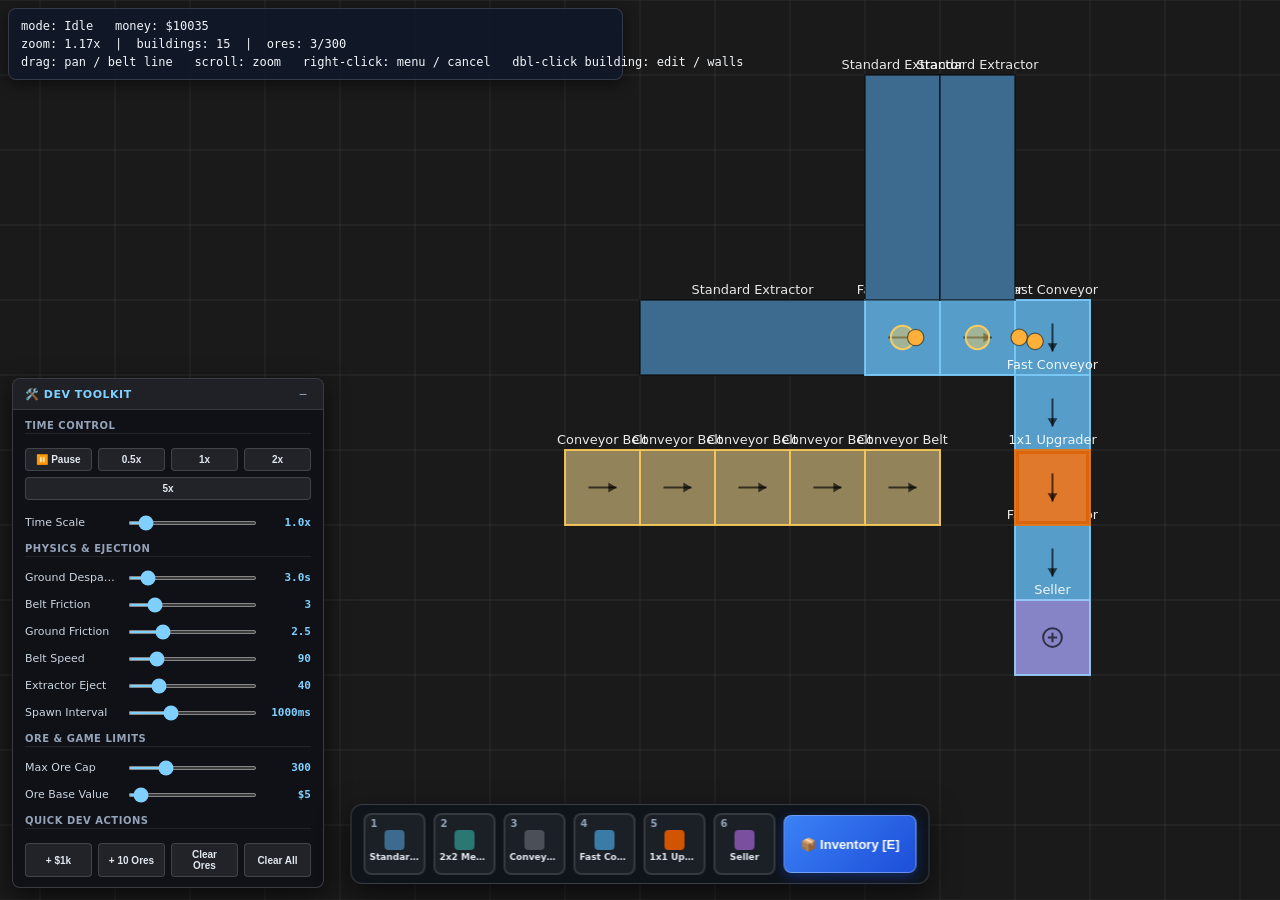
<file: miners-haven.html>
<!DOCTYPE html>
<html lang="en">
<head>
<meta charset="UTF-8">
<title>Miner's Haven Clone</title>
<style>
  html, body {
    margin: 0;
    padding: 0;
    overflow: hidden;
    background: #111;
    font-family: system-ui, sans-serif;
    -webkit-user-select: none;
    user-select: none;
  }
  canvas { display: block; cursor: grab; }
  canvas.dragging { cursor: grabbing; }
  canvas.mode-placing, canvas.mode-moving { cursor: crosshair; }
  canvas.mode-inspecting { cursor: help; }

  #hud {
    position: fixed;
    top: 8px; left: 8px;
    color: #f1f5f9;
    background: rgba(15, 23, 42, 0.88);
    border: 1px solid rgba(255, 255, 255, 0.15);
    padding: 8px 12px;
    border-radius: 8px;
    font-size: 12px;
    font-family: monospace, system-ui;
    pointer-events: none;
    line-height: 1.5;
    white-space: pre;
    max-width: 46vw;
    z-index: 60;
    box-shadow: 0 4px 14px rgba(0,0,0,0.5);
  }

  /* Context Action Menu */
  #contextMenu {
    position: fixed;
    width: 240px;
    background: #0f172a;
    border: 2px solid #3b82f6;
    border-radius: 12px;
    box-shadow: 0 12px 30px rgba(0, 0, 0, 0.75);
    display: none;
    flex-direction: column;
    z-index: 90;
    overflow: hidden;
  }
  #contextMenu.open {
    display: flex;
  }
  .ctx-header {
    display: flex;
    align-items: center;
    justify-content: space-between;
    padding: 10px 14px;
    background: rgba(255, 255, 255, 0.06);
    border-bottom: 1px solid rgba(255, 255, 255, 0.1);
  }
  .ctx-title-box {
    display: flex;
    align-items: center;
    gap: 8px;
  }
  .ctx-swatch {
    width: 24px; height: 24px;
    border-radius: 6px;
    border: 1px solid rgba(255, 255, 255, 0.2);
  }
  .ctx-title {
    font-size: 13px; font-weight: 800; color: #f8fafc;
  }
  .ctx-sub {
    font-size: 10px; font-weight: 600; color: #7fd0ff;
  }
  .ctx-close {
    background: none; border: none; color: #94a3b8;
    font-size: 18px; cursor: pointer; padding: 0 4px;
  }
  .ctx-close:hover { color: #ef476f; }
  .ctx-body {
    padding: 12px;
    display: flex;
    flex-direction: column;
    gap: 10px;
  }
  .ctx-stats {
    font-size: 11px; color: #cbd5e1;
    background: rgba(0, 0, 0, 0.3);
    padding: 8px;
    border-radius: 6px;
    line-height: 1.4;
  }
  .ctx-actions {
    display: flex;
    flex-direction: column;
    gap: 6px;
  }
  .ctx-btn {
    width: 100%;
    background: rgba(255, 255, 255, 0.08);
    border: 1px solid rgba(255, 255, 255, 0.15);
    border-radius: 6px;
    color: #f1f5f9;
    padding: 8px;
    font-size: 12px;
    font-weight: 700;
    cursor: pointer;
    text-align: left;
    display: flex;
    align-items: center;
    gap: 6px;
    transition: background 0.15s, border-color 0.15s;
  }
  .ctx-btn:hover {
    background: #2563eb;
    border-color: #60a5fa;
    color: #fff;
  }
  .ctx-btn.danger:hover {
    background: #ef476f;
    border-color: #ff6b8b;
  }
  .ctx-walls-section {
    border-top: 1px solid rgba(255, 255, 255, 0.1);
    padding-top: 8px;
  }
  .ctx-walls-title {
    font-size: 11px; font-weight: 700; color: #94a3b8; margin-bottom: 6px;
  }
  .ctx-walls-grid {
    display: grid;
    grid-template-columns: 1fr 1fr;
    gap: 4px;
  }
  .ctx-wall-btn {
    background: rgba(255, 255, 255, 0.06);
    border: 1px solid rgba(255, 255, 255, 0.12);
    border-radius: 4px;
    color: #cbd5e1;
    font-size: 10px;
    font-weight: 700;
    padding: 4px;
    cursor: pointer;
    text-align: center;
  }
  .ctx-wall-btn.active {
    background: #3b82f6;
    color: #fff;
    border-color: #60a5fa;
  }

  #inspectorPanel {
    position: fixed;
    top: 8px; right: 8px;
    width: 300px;
    max-height: 70vh;
    background: rgba(15,15,18,0.92);
    border: 1px solid rgba(255,255,255,0.15);
    border-radius: 8px;
    color: #dfe6ee;
    display: none;
    flex-direction: column;
    z-index: 25;
    overflow: hidden;
  }
  #inspectorPanel.open { display: flex; }
  .panel-header {
    display: flex;
    justify-content: space-between;
    align-items: center;
    padding: 8px 10px;
    background: rgba(255,255,255,0.06);
    font-size: 13px;
    font-weight: 600;
  }
  #inspectorClose {
    background: none; border: none; color: #ccc;
    font-size: 16px; cursor: pointer; line-height: 1; padding: 0 4px;
  }
  #inspectorClose:hover { color: #fff; }
  #inspectorBody {
    margin: 0; padding: 10px;
    font-size: 11px;
    overflow-y: auto;
    white-space: pre-wrap;
    word-break: break-all;
  }

  /* Dev Toolkit Panel */
  #devToolkit {
    position: fixed;
    bottom: 12px; left: 12px;
    width: 310px;
    max-height: 60vh;
    background: rgba(15, 18, 24, 0.94);
    border: 1px solid rgba(255, 255, 255, 0.18);
    border-radius: 8px;
    color: #e0e6ed;
    z-index: 35;
    display: flex;
    flex-direction: column;
    box-shadow: 0 8px 24px rgba(0, 0, 0, 0.6);
    font-family: system-ui, -apple-system, sans-serif;
    backdrop-filter: blur(8px);
  }
  .dev-header {
    display: flex;
    justify-content: space-between;
    align-items: center;
    padding: 8px 12px;
    background: rgba(255, 255, 255, 0.07);
    font-size: 11px;
    font-weight: 700;
    letter-spacing: 0.5px;
    text-transform: uppercase;
    color: #7fd0ff;
    border-bottom: 1px solid rgba(255, 255, 255, 0.1);
    cursor: pointer;
    user-select: none;
    border-radius: 8px 8px 0 0;
  }
  .dev-header:hover {
    background: rgba(255, 255, 255, 0.12);
  }
  #devToggleBtn {
    background: none; border: none; color: #8fa3b8;
    font-size: 14px; cursor: pointer; padding: 0 4px; line-height: 1;
  }
  #devBody {
    padding: 10px 12px;
    overflow-y: auto;
    font-size: 11px;
    display: flex;
    flex-direction: column;
    gap: 10px;
  }
  #devToolkit.collapsed #devBody {
    display: none;
  }
  #devToolkit.collapsed .dev-header {
    border-radius: 8px;
    border-bottom: none;
  }
  .dev-section-title {
    font-weight: 700;
    color: #94a3b8;
    font-size: 10px;
    text-transform: uppercase;
    letter-spacing: 0.5px;
    margin-bottom: 4px;
    border-bottom: 1px solid rgba(255, 255, 255, 0.08);
    padding-bottom: 2px;
  }
  .dev-row {
    display: flex;
    align-items: center;
    gap: 8px;
    margin-bottom: 4px;
  }
  .dev-row label {
    color: #cbd5e0;
    flex: 1.2;
    white-space: nowrap;
    overflow: hidden;
    text-overflow: ellipsis;
  }
  .dev-row input[type="range"] {
    flex: 1.5;
    accent-color: #7fd0ff;
    cursor: pointer;
    height: 4px;
  }
  .dev-val {
    width: 44px;
    text-align: right;
    font-family: monospace;
    color: #7fd0ff;
    font-weight: bold;
    font-size: 11px;
  }
  .dev-btn-group {
    display: flex;
    gap: 6px;
    flex-wrap: wrap;
  }
  .dev-btn {
    flex: 1;
    min-width: 60px;
    background: rgba(255, 255, 255, 0.08);
    border: 1px solid rgba(255, 255, 255, 0.15);
    border-radius: 4px;
    color: #e2e8f0;
    padding: 5px 8px;
    font-size: 10px;
    font-weight: 600;
    cursor: pointer;
    text-align: center;
    transition: background 0.15s, border-color 0.15s, color 0.15s;
  }
  /* Hotbar UI */
  #hotbarContainer {
    position: fixed;
    bottom: 16px;
    left: 50%;
    transform: translateX(-50%);
    display: flex;
    align-items: center;
    gap: 8px;
    background: rgba(15, 20, 28, 0.92);
    border: 1px solid rgba(255, 255, 255, 0.18);
    border-radius: 12px;
    padding: 8px 12px;
    z-index: 40;
    box-shadow: 0 10px 30px rgba(0, 0, 0, 0.6);
    backdrop-filter: blur(10px);
  }
  .hotbar-slot {
    width: 58px; height: 58px;
    background: rgba(255, 255, 255, 0.05);
    border: 2px solid rgba(255, 255, 255, 0.12);
    border-radius: 8px;
    display: flex;
    flex-direction: column;
    align-items: center;
    justify-content: center;
    cursor: pointer;
    position: relative;
    user-select: none;
    transition: all 0.15s ease;
  }
  .hotbar-slot:hover {
    background: rgba(255, 255, 255, 0.12);
    border-color: rgba(127, 208, 255, 0.5);
  }
  .hotbar-slot.active {
    border-color: #7fd0ff;
    background: rgba(127, 208, 255, 0.18);
    box-shadow: 0 0 12px rgba(127, 208, 255, 0.4);
  }
  .hotbar-key {
    position: absolute;
    top: 3px; left: 5px;
    font-size: 10px;
    font-weight: 800;
    color: #94a3b8;
  }
  .hotbar-swatch {
    width: 20px; height: 20px;
    border-radius: 4px;
    margin-top: 4px;
  }
  .hotbar-label {
    font-size: 9px;
    font-weight: 600;
    color: #e2e8f0;
    margin-top: 2px;
    text-align: center;
    white-space: nowrap;
    overflow: hidden;
    text-overflow: ellipsis;
    max-width: 50px;
  }
  .inventory-btn {
    height: 58px;
    padding: 0 16px;
    background: linear-gradient(135deg, #3b82f6, #1d4ed8);
    border: 1px solid rgba(255, 255, 255, 0.3);
    border-radius: 8px;
    color: #fff;
    font-size: 13px;
    font-weight: 700;
    cursor: pointer;
    display: flex;
    align-items: center;
    gap: 6px;
    box-shadow: 0 4px 12px rgba(29, 78, 216, 0.4);
    transition: transform 0.15s, background 0.15s;
  }
  .inventory-btn:hover {
    transform: translateY(-2px);
    background: linear-gradient(135deg, #60a5fa, #2563eb);
  }

  /* Inventory Dialog Minecraft Folder Tabs */
  #inventoryModal {
    position: fixed;
    top: 0; left: 0; width: 100vw; height: 100vh;
    background: rgba(0, 0, 0, 0.75);
    backdrop-filter: blur(8px);
    display: none;
    align-items: center;
    justify-content: center;
    z-index: 100;
  }
  #inventoryModal.open {
    display: flex;
  }
  .inv-wrapper {
    width: 820px; max-width: 94vw;
    height: 600px; max-height: 88vh;
    display: flex;
    flex-direction: column;
  }
  .inv-tabs-header {
    display: flex;
    align-items: flex-end;
    justify-content: space-between;
    padding-left: 8px;
    padding-right: 4px;
  }
  .inv-tabs {
    display: flex;
    gap: 4px;
    align-items: flex-end;
  }
  .inv-tab {
    background: #0f172a;
    border: 2px solid rgba(255, 255, 255, 0.15);
    border-bottom: none;
    border-radius: 10px 10px 0 0;
    color: #94a3b8;
    padding: 10px 18px;
    font-size: 13px;
    font-weight: 700;
    cursor: pointer;
    position: relative;
    top: 2px;
    transition: background 0.15s, color 0.15s, transform 0.15s;
    user-select: none;
  }
  .inv-tab:hover {
    background: #1e293b;
    color: #f1f5f9;
  }
  .inv-tab.active {
    background: #1e293b;
    border-color: #3b82f6;
    border-bottom: 2px solid #1e293b;
    color: #7fd0ff;
    z-index: 2;
    padding-top: 12px;
    font-size: 14px;
    box-shadow: 0 -4px 12px rgba(59, 130, 246, 0.3);
  }
  .inv-search-box {
    display: flex;
    align-items: center;
    gap: 10px;
    margin-bottom: 6px;
  }
  .inv-search-input {
    width: 220px;
    background: rgba(15, 23, 42, 0.9);
    border: 2px solid rgba(255, 255, 255, 0.18);
    border-radius: 8px;
    color: #fff;
    padding: 8px 14px;
    font-size: 13px;
    outline: none;
  }
  .inv-search-input:focus { border-color: #3b82f6; }
  .inv-close {
    background: rgba(255, 255, 255, 0.1);
    border: 1px solid rgba(255, 255, 255, 0.2);
    border-radius: 8px;
    color: #94a3b8;
    font-size: 20px;
    cursor: pointer;
    width: 34px; height: 34px;
    display: flex; align-items: center; justify-content: center;
    line-height: 1;
  }
  .inv-close:hover { color: #fff; background: #ef476f; border-color: #ef476f; }

  .inv-window {
    flex: 1;
    background: #1e293b;
    border: 2px solid #3b82f6;
    border-radius: 0 12px 12px 12px;
    box-shadow: 0 20px 50px rgba(0, 0, 0, 0.8);
    display: flex;
    flex-direction: column;
    overflow: hidden;
    position: relative;
    z-index: 1;
  }
  .inv-grid {
    flex: 1;
    padding: 24px;
    overflow-y: auto;
    display: grid;
    grid-template-columns: repeat(auto-fill, minmax(220px, 1fr));
    gap: 18px;
  }
  .inv-card {
    background: rgba(15, 23, 42, 0.85);
    border: 1px solid rgba(255, 255, 255, 0.12);
    border-radius: 10px;
    padding: 16px;
    display: flex;
    flex-direction: column;
    gap: 10px;
    transition: transform 0.15s, border-color 0.15s;
  }
  .inv-card:hover {
    transform: translateY(-3px);
    border-color: #7fd0ff;
    box-shadow: 0 8px 20px rgba(0, 0, 0, 0.4);
  }
  .inv-card-top {
    display: flex;
    align-items: center;
    gap: 12px;
  }
  .inv-card-swatch {
    width: 36px; height: 36px;
    border-radius: 8px;
    border: 2px solid rgba(255, 255, 255, 0.2);
    box-shadow: inset 0 0 8px rgba(0, 0, 0, 0.4);
  }
  .inv-card-title {
    font-size: 14px; font-weight: 800; color: #f8fafc;
  }
  .inv-card-badge {
    font-size: 10px; color: #7fd0ff; font-weight: 700; background: rgba(59, 130, 246, 0.2); padding: 2px 6px; border-radius: 4px; display: inline-block; margin-top: 2px;
  }
  .inv-card-desc {
    font-size: 11px; color: #cbd5e1; line-height: 1.4; flex: 1;
    background: rgba(0, 0, 0, 0.25);
    padding: 8px;
    border-radius: 6px;
  }
  .inv-card-actions {
    display: flex;
    flex-direction: column;
    gap: 6px;
  }
  .inv-card-place-btn {
    width: 100%;
    background: #2563eb;
    border: 1px solid #60a5fa;
    border-radius: 6px;
    color: #fff;
    padding: 8px;
    font-size: 12px;
    font-weight: 800;
    cursor: pointer;
    text-align: center;
    transition: background 0.15s;
  }
  .inv-card-place-btn:hover { background: #3b82f6; }
  .inv-slot-selector {
    display: flex;
    align-items: center;
    justify-content: space-between;
    gap: 4px;
    background: rgba(0, 0, 0, 0.3);
    padding: 4px;
    border-radius: 6px;
  }
  .inv-slot-label {
    font-size: 10px; font-weight: 700; color: #94a3b8; padding-left: 4px;
  }
  .inv-slot-btns {
    display: flex; gap: 3px;
  }
  .inv-slot-btn {
    width: 22px; height: 22px;
    background: rgba(255, 255, 255, 0.08);
    border: 1px solid rgba(255, 255, 255, 0.15);
    border-radius: 4px;
    color: #cbd5e1;
    font-size: 10px;
    font-weight: 800;
    cursor: pointer;
    display: flex; align-items: center; justify-content: center;
    transition: all 0.12s;
  }
  .inv-slot-btn:hover {
    background: #3b82f6; color: #fff; border-color: #60a5fa;
  }
  .inv-slot-btn.equipped {
    background: #ff9f6b; color: #000; border-color: #ff9f6b; font-weight: 900;
  }
  /* Interactive Object Creator Modal */
  #customCreatorModal {
    position: fixed;
    top: 0; left: 0; width: 100vw; height: 100vh;
    background: rgba(0, 0, 0, 0.8);
    backdrop-filter: blur(10px);
    display: none;
    align-items: center;
    justify-content: center;
    z-index: 110;
  }
  #customCreatorModal.open { display: flex; }
  .creator-window {
    width: 760px; max-width: 94vw;
    background: #0f172a;
    border: 2px solid #3b82f6;
    border-radius: 14px;
    box-shadow: 0 20px 50px rgba(0, 0, 0, 0.8);
    display: flex;
    flex-direction: column;
    overflow: hidden;
  }
  .creator-header {
    display: flex;
    align-items: center;
    justify-content: space-between;
    padding: 14px 20px;
    background: rgba(255, 255, 255, 0.06);
    border-bottom: 1px solid rgba(255, 255, 255, 0.1);
  }
  .creator-title {
    font-size: 16px; font-weight: 800; color: #f8fafc;
  }
  .creator-close {
    background: none; border: none; color: #94a3b8; font-size: 22px; cursor: pointer;
  }
  .creator-close:hover { color: #ef476f; }
  .creator-body {
    padding: 20px;
    display: grid;
    grid-template-columns: 220px 1fr;
    gap: 20px;
  }
  .creator-left, .creator-right {
    display: flex; flex-direction: column; gap: 12px;
  }
  .creator-section-title {
    font-size: 11px; font-weight: 700; color: #94a3b8; text-transform: uppercase; letter-spacing: 0.5px;
  }
  #pixelCanvas {
    width: 192px; height: 192px;
    background: #1e293b;
    border: 2px solid rgba(255, 255, 255, 0.2);
    border-radius: 8px;
    cursor: crosshair;
    image-rendering: pixelated;
  }
  .palette-row {
    display: flex; gap: 4px; flex-wrap: wrap;
  }
  .palette-color {
    width: 22px; height: 22px;
    border-radius: 4px;
    border: 1px solid rgba(255, 255, 255, 0.3);
    cursor: pointer;
    transition: transform 0.1s;
  }
  .palette-color:hover, .palette-color.active {
    transform: scale(1.2); border-color: #fff; box-shadow: 0 0 6px rgba(255,255,255,0.6);
  }
  .creator-tool-row {
    display: flex; gap: 4px;
  }
  .creator-tool-btn {
    flex: 1;
    background: rgba(255, 255, 255, 0.08);
    border: 1px solid rgba(255, 255, 255, 0.15);
    border-radius: 4px;
    color: #e2e8f0;
    font-size: 10px; font-weight: 700;
    padding: 6px;
    cursor: pointer;
  }
  .creator-tool-btn.active {
    background: #3b82f6; color: #fff; border-color: #60a5fa;
  }
  .creator-field {
    display: flex; flex-direction: column; gap: 4px; flex: 1;
  }
  .creator-field label {
    font-size: 11px; font-weight: 700; color: #cbd5e1;
  }
  .creator-field input, .creator-field select {
    background: rgba(15, 23, 42, 0.8);
    border: 1px solid rgba(255, 255, 255, 0.2);
    border-radius: 6px;
    color: #fff;
    padding: 8px 10px;
    font-size: 12px;
    outline: none;
  }
  .creator-field-row {
    display: flex; gap: 10px;
  }
  .creator-save-btn {
    margin-top: 8px;
    background: linear-gradient(135deg, #10b981, #059669);
    border: 1px solid #34d399;
    border-radius: 8px;
    color: #fff;
    padding: 12px;
    font-size: 13px; font-weight: 800;
    cursor: pointer;
    box-shadow: 0 4px 14px rgba(16, 185, 129, 0.4);
    transition: transform 0.15s, background 0.15s;
  }
  .creator-save-btn:hover {
    transform: translateY(-2px);
    background: linear-gradient(135deg, #34d399, #10b981);
  }
</style>
</head>
<body>

<canvas id="game"></canvas>
<div id="hud"></div>

<!-- Building Context Menu Card -->
<div id="contextMenu">
  <div class="ctx-header">
    <div class="ctx-title-box">
      <div class="ctx-swatch" id="ctxSwatch"></div>
      <div>
        <div class="ctx-title" id="ctxTitle">Building Name</div>
        <div class="ctx-sub" id="ctxSub">Category • 1x1 Tile</div>
      </div>
    </div>
    <button class="ctx-close" id="closeCtxBtn">×</button>
  </div>
  <div class="ctx-body">
    <div class="ctx-stats" id="ctxStats"></div>
    <div class="ctx-actions">
      <button class="ctx-btn" id="ctxBtnRotate">🔄 Rotate [R]</button>
      <button class="ctx-btn" id="ctxBtnMove">🚚 Move Building</button>
      <button class="ctx-btn danger" id="ctxBtnDelete">🗑️ Delete</button>
    </div>
    <div class="ctx-walls-section" id="ctxWallsSection" style="display: none;">
      <div class="ctx-walls-title">🧱 Conveyor Side Walls</div>
      <div class="ctx-walls-grid">
        <button class="ctx-wall-btn" id="ctxWall0">Right Wall</button>
        <button class="ctx-wall-btn" id="ctxWall1">Bottom Wall</button>
        <button class="ctx-wall-btn" id="ctxWall2">Left Wall</button>
        <button class="ctx-wall-btn" id="ctxWall3">Top Wall</button>
      </div>
    </div>
  </div>
</div>

<!-- Hotbar UI -->
<div id="hotbarContainer">
  <div id="hotbarSlots" style="display: flex; gap: 8px;"></div>
  <button class="inventory-btn" id="openInvBtn">📦 Inventory [E]</button>
</div>

<!-- Minecraft-Style Inventory Folder Dialog -->
<div id="inventoryModal">
  <div class="inv-wrapper">
    <div class="inv-tabs-header">
      <div class="inv-tabs" id="invTabs">
        <button class="inv-tab active" data-category="all">🌟 All Items</button>
        <button class="inv-tab" data-category="extractor">⛏️ Extractors</button>
        <button class="inv-tab" data-category="belt">🛤️ Conveyors</button>
        <button class="inv-tab" data-category="upgrader">⚡ Upgraders</button>
        <button class="inv-tab" data-category="seller">💰 Sellers</button>
      </div>
      <div class="inv-search-box">
        <button class="inventory-btn" id="openCreatorBtn" style="height: 36px; padding: 0 10px; font-size: 11px; background: #10b981; border-color: #34d399;">🎨 Object Creator</button>
        <input type="text" class="inv-search-input" id="invSearchInput" placeholder="🔍 Search items...">
        <button class="inv-close" id="closeInvBtn">×</button>
      </div>
    </div>
    <div class="inv-window">
      <div class="inv-grid" id="invGrid"></div>
    </div>
  </div>
</div>

<!-- Interactive Object Creator Modal -->
<div id="customCreatorModal">
  <div class="creator-window">
    <div class="creator-header">
      <div class="creator-title">🎨 Interactive Object & Machine Creator</div>
      <button class="creator-close" id="closeCreatorBtn">×</button>
    </div>
    <div class="creator-body">
      <div class="creator-left">
        <div class="creator-section-title">Pixel Art Sprite Editor (12x12)</div>
        <canvas id="pixelCanvas" width="192" height="192"></canvas>
        <div class="palette-row" id="paletteRow"></div>
        <div class="creator-tool-row">
          <button class="creator-tool-btn active" id="toolPencil">✏️ Pencil</button>
          <button class="creator-tool-btn" id="toolEraser">🧹 Eraser</button>
          <button class="creator-tool-btn" id="toolClear">❌ Clear</button>
        </div>
      </div>
      <div class="creator-right">
        <div class="creator-section-title">Item Data Configuration</div>
        <div class="creator-field">
          <label>Item Name</label>
          <input type="text" id="custName" value="Custom Machine" placeholder="Name your machine...">
        </div>
        <div class="creator-field-row">
          <div class="creator-field">
            <label>Category</label>
            <select id="custCategory">
              <option value="extractor">⛏️ Extractor / Miner</option>
              <option value="belt">🛤️ Conveyor Belt</option>
              <option value="upgrader">⚡ Upgrader</option>
              <option value="seller">💰 Seller</option>
            </select>
          </div>
          <div class="creator-field">
            <label>Cost ($)</label>
            <input type="number" id="custCost" value="200" min="0">
          </div>
        </div>
        <div class="creator-field-row">
          <div class="creator-field">
            <label>Width (Tiles)</label>
            <select id="custWidth">
              <option value="1">1 Tile</option>
              <option value="0.5">0.5 Half-Tile</option>
              <option value="2">2 Tiles</option>
              <option value="3">3 Tiles</option>
            </select>
          </div>
          <div class="creator-field">
            <label>Height (Tiles)</label>
            <select id="custHeight">
              <option value="1">1 Tile</option>
              <option value="2">2 Tiles</option>
            </select>
          </div>
        </div>

        <!-- Dynamic Category Specific Panels -->
        <div id="custSettingsExtractor" class="cust-cat-panel">
          <div class="creator-section-title" style="margin-top:6px;">Mining & Ore Settings</div>
          <div class="creator-field-row">
            <div class="creator-field">
              <label>Ore Name</label>
              <input type="text" id="custOreName" value="Ruby Ore">
            </div>
            <div class="creator-field">
              <label>Ore Shape</label>
              <select id="custOreShape">
                <option value="circle">● Circle</option>
                <option value="diamond">◆ Diamond</option>
                <option value="square">■ Square</option>
              </select>
            </div>
          </div>
          <div class="creator-field-row">
            <div class="creator-field">
              <label>Ore Base Value ($)</label>
              <input type="number" id="custOreValue" value="25" min="1">
            </div>
            <div class="creator-field">
              <label>Spawn Interval (ms)</label>
              <input type="number" id="custSpawnRate" value="1000" min="200" step="100">
            </div>
          </div>
        </div>

        <div id="custSettingsBelt" class="cust-cat-panel" style="display: none;">
          <div class="creator-section-title" style="margin-top:6px;">Conveyor Settings</div>
          <div class="creator-field">
            <label>Conveyor Speed (px/s)</label>
            <input type="number" id="custSpeed" value="180" min="20" max="500">
          </div>
        </div>

        <div id="custSettingsUpgrader" class="cust-cat-panel" style="display: none;">
          <div class="creator-section-title" style="margin-top:6px;">Upgrader Stats</div>
          <div class="creator-field-row">
            <div class="creator-field">
              <label>Value Multiplier (x)</label>
              <input type="number" id="custMulti" value="2.5" step="0.5" min="1">
            </div>
            <div class="creator-field">
              <label>Flat Boost (+$)</label>
              <input type="number" id="custFlat" value="50" min="0">
            </div>
          </div>
          <div class="creator-field">
            <label>Heat / Energy Cost</label>
            <input type="number" id="custEnergy" value="15" min="0">
          </div>
        </div>

        <div id="custSettingsSeller" class="cust-cat-panel" style="display: none;">
          <div class="creator-section-title" style="margin-top:6px;">Seller Settings</div>
          <div class="creator-field">
            <label>Sale Bonus Multiplier</label>
            <input type="number" id="custSellerMulti" value="1.0" step="0.1" min="0.5">
          </div>
        </div>

        <button class="creator-save-btn" id="btnSaveCustomItem">✨ Save & Register New Item</button>
      </div>
    </div>
  </div>
</div>

<div id="inspectorPanel">
  <div class="panel-header">
    <span id="inspectorTitle">—</span>
    <button id="inspectorClose">×</button>
  </div>
  <pre id="inspectorBody"></pre>
</div>

<!-- Dev Toolkit UI -->
<div id="devToolkit">
  <div class="dev-header" id="devHeader">
    <span>🛠️ Dev Toolkit</span>
    <button id="devToggleBtn">−</button>
  </div>
  <div id="devBody">
    <div class="dev-section-title">Time Control</div>
    <div class="dev-btn-group">
      <button class="dev-btn" id="btnPauseToggle">⏸️ Pause</button>
      <button class="dev-btn" id="btnSpeedHalf">0.5x</button>
      <button class="dev-btn" id="btnSpeed1">1x</button>
      <button class="dev-btn" id="btnSpeed2">2x</button>
      <button class="dev-btn" id="btnSpeed5">5x</button>
    </div>

    <div class="dev-row" style="margin-top: 6px;">
      <label for="sliderTimeScale">Time Scale</label>
      <input type="range" id="sliderTimeScale" min="0.1" max="10.0" step="0.1" value="1.0">
      <span class="dev-val" id="valTimeScale">1.0x</span>
    </div>

    <div class="dev-section-title">Physics & Ejection</div>

    <div class="dev-row">
      <label for="sliderDespawn">Ground Despawn</label>
      <input type="range" id="sliderDespawn" min="1" max="20" step="0.5" value="3.0">
      <span class="dev-val" id="valDespawn">3.0s</span>
    </div>

    <div class="dev-row">
      <label for="sliderBeltAccel">Belt Friction</label>
      <input type="range" id="sliderBeltAccel" min="0.5" max="15.0" step="0.5" value="3.0">
      <span class="dev-val" id="valBeltAccel">3.0</span>
    </div>

    <div class="dev-row">
      <label for="sliderGroundFriction">Ground Friction</label>
      <input type="range" id="sliderGroundFriction" min="0.1" max="10.0" step="0.1" value="2.5">
      <span class="dev-val" id="valGroundFriction">2.5</span>
    </div>

    <div class="dev-row">
      <label for="sliderBeltSpeed">Belt Speed</label>
      <input type="range" id="sliderBeltSpeed" min="20" max="400" step="10" value="90">
      <span class="dev-val" id="valBeltSpeed">90</span>
    </div>

    <div class="dev-row">
      <label for="sliderExtractorSpeed">Extractor Eject</label>
      <input type="range" id="sliderExtractorSpeed" min="0" max="200" step="5" value="40">
      <span class="dev-val" id="valExtractorSpeed">40</span>
    </div>

    <div class="dev-row">
      <label for="sliderSpawnRate">Spawn Interval</label>
      <input type="range" id="sliderSpawnRate" min="100" max="3000" step="100" value="1000">
      <span class="dev-val" id="valSpawnRate">1000ms</span>
    </div>

    <div class="dev-section-title">Ore & Game Limits</div>

    <div class="dev-row">
      <label for="sliderMaxOres">Max Ore Cap</label>
      <input type="range" id="sliderMaxOres" min="50" max="1000" step="50" value="300">
      <span class="dev-val" id="valMaxOres">300</span>
    </div>

    <div class="dev-row">
      <label for="sliderOreValue">Ore Base Value</label>
      <input type="range" id="sliderOreValue" min="1" max="100" step="1" value="5">
      <span class="dev-val" id="valOreValue">$5</span>
    </div>

    <div class="dev-section-title">Quick Dev Actions</div>
    <div class="dev-btn-group">
      <button class="dev-btn" id="btnAddMoney">+ $1k</button>
      <button class="dev-btn" id="btnSpawnOres">+ 10 Ores</button>
      <button class="dev-btn" id="btnClearOres">Clear Ores</button>
      <button class="dev-btn" id="btnClearBldgs">Clear All</button>
    </div>
  </div>
</div>

<script>
// ===========================================================
// STATE
// Everything the simulation needs lives in this one object so
// the whole game is a single JSON-serializable blob.
// (mode/menu/selection variables further down are transient UI
// state, intentionally kept outside STATE.)
// ===========================================================
const STATE = {
  config: {
    grid: { cols: 24, rows: 24, cellSize: 64 },
    maxOres: 300,
    beltAcceleration: 3,   // per-second blend rate toward a port's drop velocity
    groundFriction: 2.5,   // per-second blend rate toward zero velocity off any port
    oreGroundLifespan: 3   // seconds until ores delete off belts/ground
  },

  timeScale: 1.0,
  isPaused: false,

  itemDefs: {
    ore: { id: 'ore', name: 'Standard Ore', color: '#ffb03b', size: 14, baseValue: 5, shape: 'circle' },
    megaOre: { id: 'megaOre', name: 'Mega Ore', color: '#ff4757', size: 22, baseValue: 25, shape: 'diamond' },
    magmaOre: { id: 'magmaOre', name: 'Magma Ore', color: '#ff4757', size: 18, baseValue: 50, shape: 'diamond', defaultStatus: { flaming: true } },
    uraniumOre: { id: 'uraniumOre', name: 'Uranium Ore', color: '#2ecc71', size: 16, baseValue: 150, shape: 'circle', defaultStatus: { radioactive: true } }
  },

  buildingDefs: {
    extractor: {
      id: 'extractor', name: 'Standard Extractor',
      category: 'extractor',
      cost: 100,
      size: { w: 3, h: 1 },
      layer: 'machine',
      color: '#3d6a8f',
      speed: 40,
      ports: [
        { dx: 3, dy: 0, kind: 'output', color: '#ffcf5c', accept: [], dropSide: null }
      ],
      produces: { item: 'ore', rate: 1000 }
    },
    megaExtractor: {
      id: 'megaExtractor', name: '2x2 Mega Extractor',
      category: 'extractor',
      cost: 500,
      size: { w: 2, h: 2 },
      layer: 'machine',
      color: '#2b7873',
      speed: 40,
      ports: [
        { dx: 2, dy: 0.5, kind: 'output', color: '#ff4757', accept: [], dropSide: null }
      ],
      produces: { item: 'megaOre', rate: 1500 }
    },
    volcanoDropper: {
      id: 'volcanoDropper', name: 'Volcano Mine (Flaming)',
      category: 'extractor',
      cost: 600,
      size: { w: 3, h: 1 },
      layer: 'machine',
      color: '#881337',
      speed: 40,
      ports: [
        { dx: 3, dy: 0, kind: 'output', color: '#ff4757', accept: [], dropSide: null }
      ],
      produces: { item: 'magmaOre', rate: 1200 }
    },
    uraniumMine: {
      id: 'uraniumMine', name: 'Uranium Centrifuge (Radioactive)',
      category: 'extractor',
      cost: 1200,
      size: { w: 2, h: 2 },
      layer: 'machine',
      color: '#14532d',
      speed: 40,
      ports: [
        { dx: 2, dy: 0.5, kind: 'output', color: '#2ecc71', accept: [], dropSide: null }
      ],
      produces: { item: 'uraniumOre', rate: 1600 }
    },
    belt: {
      id: 'belt', name: 'Conveyor Belt',
      category: 'belt',
      cost: 10,
      size: { w: 1, h: 1 },
      layer: 'belt',
      color: '#4b4f58',
      speed: 90,
      ports: [
        { dx: 0, dy: 0, kind: 'through', color: '#ffcf5c', dropSide: 0 }
      ]
    },
    fastBelt: {
      id: 'fastBelt', name: 'Fast Conveyor',
      category: 'belt',
      cost: 30,
      size: { w: 1, h: 1 },
      layer: 'belt',
      color: '#3a7ca5',
      speed: 180,
      ports: [
        { dx: 0, dy: 0, kind: 'through', color: '#7fd0ff', dropSide: 0 }
      ]
    },
    ultraBelt: {
      id: 'ultraBelt', name: 'Ultra Conveyor',
      category: 'belt',
      cost: 100,
      size: { w: 1, h: 1 },
      layer: 'belt',
      color: '#d97706',
      speed: 320,
      ports: [
        { dx: 0, dy: 0, kind: 'through', color: '#fbbf24', dropSide: 0 }
      ]
    },
    halfBelt: {
      id: 'halfBelt', name: 'Half-Width Belt',
      category: 'belt',
      cost: 15,
      size: { w: 0.5, h: 1 },
      layer: 'belt',
      color: '#334155',
      isHalfBelt: true,
      speed: 90,
      ports: [
        { dx: 0, dy: 0, kind: 'through', color: '#94a3b8', dropSide: 0 }
      ]
    },
    splitter: {
      id: 'splitter', name: 'Belt Splitter (1→2)',
      category: 'belt',
      cost: 40,
      size: { w: 1, h: 1 },
      layer: 'belt',
      color: '#e67e22',
      isSplitter: true,
      speed: 100,
      ports: [
        { dx: 0, dy: 0, kind: 'through', color: '#f39c12', dropSide: 0 }
      ]
    },
    merger: {
      id: 'merger', name: 'Belt Merger (3→1)',
      category: 'belt',
      cost: 40,
      size: { w: 1, h: 1 },
      layer: 'belt',
      color: '#27ae60',
      isMerger: true,
      speed: 100,
      ports: [
        { dx: 0, dy: 0, kind: 'through', color: '#2ecc71', dropSide: 0 }
      ]
    },
    upgrader1x1: {
      id: 'upgrader1x1', name: '1x1 Upgrader',
      category: 'upgrader',
      cost: 150,
      size: { w: 1, h: 1 },
      layer: 'belt',
      color: '#d35400',
      multiplier: 2.0,
      energyCost: 10,
      speed: 90,
      ports: [
        { dx: 0, dy: 0, kind: 'through', color: '#e67e22', dropSide: 0 }
      ]
    },
    upgrader2x1: {
      id: 'upgrader2x1', name: '2x1 Wide Upgrader',
      category: 'upgrader',
      cost: 400,
      size: { w: 2, h: 1 },
      layer: 'belt',
      color: '#c0392b',
      multiplier: 3.0,
      energyCost: 20,
      speed: 90,
      ports: [
        { dx: 0, dy: 0, kind: 'through', color: '#e74c3c', dropSide: 0 },
        { dx: 1, dy: 0, kind: 'through', color: '#e74c3c', dropSide: 0 }
      ]
    },
    upgraderHalf: {
      id: 'upgraderHalf', name: 'Half Upgrader',
      category: 'upgrader',
      cost: 100,
      size: { w: 0.5, h: 1 },
      layer: 'belt',
      color: '#8e44ad',
      multiplier: 1.5,
      energyCost: 5,
      isHalf: true,
      speed: 90,
      ports: [
        { dx: 0, dy: 0, kind: 'through', color: '#9b59b6', dropSide: 0 }
      ]
    },
    freonSprayer: {
      id: 'freonSprayer', name: 'Freon Cooling Sprayer',
      category: 'upgrader',
      cost: 250,
      size: { w: 1, h: 1 },
      layer: 'belt',
      color: '#0284c7',
      extinguishes: true,
      appliesWet: 6,
      cooldownEnergy: 50,
      speed: 90,
      ports: [
        { dx: 0, dy: 0, kind: 'through', color: '#38bdf8', dropSide: 0 }
      ]
    },
    pyroRefiner: {
      id: 'pyroRefiner', name: 'Pyro Blast Furnace (3.5x)',
      category: 'upgrader',
      cost: 400,
      size: { w: 1, h: 1 },
      layer: 'belt',
      color: '#b91c1c',
      multiplier: 3.5,
      appliesFlaming: true,
      speed: 90,
      ports: [
        { dx: 0, dy: 0, kind: 'through', color: '#f87171', dropSide: 0 }
      ]
    },
    leadDecontaminator: {
      id: 'leadDecontaminator', name: 'Lead Decontaminator (2.5x)',
      category: 'upgrader',
      cost: 500,
      size: { w: 1, h: 1 },
      layer: 'belt',
      color: '#475569',
      removesRadioactive: true,
      multiplier: 2.5,
      speed: 90,
      ports: [
        { dx: 0, dy: 0, kind: 'through', color: '#94a3b8', dropSide: 0 }
      ]
    },
    stellarSparkler: {
      id: 'stellarSparkler', name: 'Stellar Prism (Sparkles)',
      category: 'upgrader',
      cost: 750,
      size: { w: 1, h: 1 },
      layer: 'belt',
      color: '#eab308',
      appliesSparkling: true,
      speed: 90,
      ports: [
        { dx: 0, dy: 0, kind: 'through', color: '#fde047', dropSide: 0 }
      ]
    },
    upgraderPlasma: {
      id: 'upgraderPlasma', name: 'Plasma Supercharger',
      category: 'upgrader',
      cost: 800,
      size: { w: 1, h: 1 },
      layer: 'belt',
      color: '#ff0055',
      flatAdd: 50,
      energyCost: 35,
      speed: 100,
      ports: [
        { dx: 0, dy: 0, kind: 'through', color: '#ff0055', dropSide: 0 }
      ]
    },
    upgraderStabilizer: {
      id: 'upgraderStabilizer', name: 'Cooling Stabilizer',
      category: 'upgrader',
      cost: 600,
      size: { w: 1, h: 1 },
      layer: 'belt',
      color: '#00d2d3',
      cooldownEnergy: 40,
      speed: 90,
      ports: [
        { dx: 0, dy: 0, kind: 'through', color: '#54a0ff', dropSide: 0 }
      ]
    },
    upgraderQuantum: {
      id: 'upgraderQuantum', name: 'Quantum Vault',
      category: 'upgrader',
      cost: 1500,
      size: { w: 1, h: 1 },
      layer: 'belt',
      color: '#5f27cd',
      multiplier: 4.0,
      riskChance: 0.15,
      speed: 90,
      ports: [
        { dx: 0, dy: 0, kind: 'through', color: '#341f97', dropSide: 0 }
      ]
    },
    upgraderDiminishing: {
      id: 'upgraderDiminishing', name: 'Diminishing Reactor',
      category: 'upgrader',
      cost: 1000,
      size: { w: 1, h: 1 },
      layer: 'belt',
      color: '#10ac84',
      isDiminishing: true,
      speed: 90,
      ports: [
        { dx: 0, dy: 0, kind: 'through', color: '#1dd1a1', dropSide: 0 }
      ]
    },
    seller: {
      id: 'seller', name: 'Seller',
      category: 'seller',
      cost: 0,
      size: { w: 1, h: 1 },
      layer: 'machine',
      color: '#7a4fa0',
      consumes: true,
      ports: [
        { dx: 0, dy: 0, kind: 'input', color: '#9ad1ff', dropSide: null }
      ]
    },
    blastSmelter: {
      id: 'blastSmelter', name: 'Blast Smelter (2x Bonus)',
      category: 'seller',
      cost: 1500,
      size: { w: 2, h: 2 },
      layer: 'machine',
      color: '#581c87',
      consumes: true,
      sellerBonus: 2.0,
      ports: [
        { dx: 0, dy: 0.5, kind: 'input', color: '#a855f7', dropSide: null }
      ]
    }
  },

  camera: { x: 0, y: 0, zoom: 1, minZoom: 0.25, maxZoom: 4 },

  world: {
    buildings: [],
    ores: [],
    money: 0
  },

  nextId: 1
};

STATE.camera.x = (STATE.config.grid.cols * STATE.config.grid.cellSize) / 2;
STATE.camera.y = (STATE.config.grid.rows * STATE.config.grid.cellSize) / 2;

function genId(prefix) {
  return `${prefix}_${STATE.nextId++}`;
}

function rotatePointCW(x, y, w, h) {
  return { x: h - 1 - y, y: x };
}

function getFootprint(def, rot) {
  const r = ((rot % 4) + 4) % 4;
  let w = def.size.w, h = def.size.h;
  let ports = (def.ports || []).map(p => ({ ...p }));

  for (let i = 0; i < r; i++) {
    for (const p of ports) {
      const rp = rotatePointCW(p.dx, p.dy, w, h);
      p.dx = rp.x; p.dy = rp.y;
      if (p.dropSide !== null && p.dropSide !== undefined) {
        p.dropSide = (p.dropSide + 1) % 4;
      }
    }
    const t = w; w = h; h = t;
  }
  return { w, h, ports };
}

function dirVector(dir) {
  switch (dir) {
    case 0: return { x: 1, y: 0 };
    case 1: return { x: 0, y: 1 };
    case 2: return { x: -1, y: 0 };
    case 3: return { x: 0, y: -1 };
    default: return { x: 0, y: 0 };
  }
}

function clampedOrigin(w, h, rawCol, rawRow) {
  const grid = STATE.config.grid;
  return {
    col: Math.min(grid.cols - w, Math.max(0, rawCol)),
    row: Math.min(grid.rows - h, Math.max(0, rawRow))
  };
}

function worldToCell(wx, wy, defId) {
  const cs = STATE.config.grid.cellSize;
  const def = defId ? STATE.buildingDefs[defId] : (placingState ? STATE.buildingDefs[placingState.defId] : null);

  let col = Math.floor(wx / cs);
  let row = Math.floor(wy / cs);

  if (def && def.isHalfBelt) {
    const subX = (wx / cs) - col;
    const subCol = subX >= 0.5 ? 0.5 : 0;
    col += subCol;
  }

  return { col, row };
}

let toastTimer = null;
function showToast(msg) {
  let toast = document.getElementById('gameToast');
  if (!toast) {
    toast = document.createElement('div');
    toast.id = 'gameToast';
    toast.style.cssText = 'position:fixed; top:20px; left:50%; transform:translateX(-50%); background:#ef476f; color:#fff; font-weight:800; padding:10px 20px; border-radius:8px; z-index:200; box-shadow:0 6px 20px rgba(0,0,0,0.5); font-size:13px; font-family:system-ui;';
    document.body.appendChild(toast);
  }
  toast.textContent = msg;
  toast.style.display = 'block';
  clearTimeout(toastTimer);
  toastTimer = setTimeout(() => { toast.style.display = 'none'; }, 2200);
}

function triggerSaveState() {
  try {
    const jsonStr = JSON.stringify(STATE, null, 2);
    localStorage.setItem('miners_haven_save', jsonStr);
    fetch('/api/save', {
      method: 'POST',
      headers: { 'Content-Type': 'application/json' },
      body: jsonStr
    }).catch(err => console.error('Save API error:', err));
  } catch (e) {
    console.error('Save state error:', e);
  }
}

function loadSavedGame() {
  fetch('/savegame.json')
    .then(res => res.json())
    .then(savedState => {
      if (savedState && savedState.world) {
        if (typeof savedState.world.money === 'number') STATE.world.money = savedState.world.money;
        if (Array.isArray(savedState.world.buildings)) STATE.world.buildings = savedState.world.buildings;
        if (savedState.buildingDefs) {
          Object.assign(STATE.buildingDefs, savedState.buildingDefs);
        }
        renderHotbar();
        renderInventoryGrid();
      }
    })
    .catch(() => {
      const local = localStorage.getItem('miners_haven_save');
      if (local) {
        try {
          const savedState = JSON.parse(local);
          if (savedState && savedState.world) {
            if (typeof savedState.world.money === 'number') STATE.world.money = savedState.world.money;
            if (Array.isArray(savedState.world.buildings)) STATE.world.buildings = savedState.world.buildings;
            if (savedState.buildingDefs) {
              Object.assign(STATE.buildingDefs, savedState.buildingDefs);
            }
            renderHotbar();
            renderInventoryGrid();
          }
        } catch(e) {}
      }
    });
}

function getCellOccupants(col, row, excludeId) {
  const occupants = [];
  const eps = 0.0001;
  for (const b of STATE.world.buildings) {
    if (excludeId && b.id === excludeId) continue;
    const def = STATE.buildingDefs[b.defId];
    const fp = getFootprint(def, b.rot);
    if (col >= b.col - eps && col < b.col + fp.w - eps && row >= b.row - eps && row < b.row + fp.h - eps) {
      const localDx = Math.floor(col - b.col), localDy = Math.floor(row - b.row);
      const port = fp.ports.find(p => Math.abs(p.dx - localDx) < 0.5 && Math.abs(p.dy - localDy) < 0.5) || null;
      occupants.push({ building: b, def, fp, isPort: !!port, port });
    }
  }
  return occupants;
}

function wouldOverlapAt(defId, col, row, w, h, excludeId) {
  const gridW = STATE.config.grid.cols;
  const gridH = STATE.config.grid.rows;
  const def = STATE.buildingDefs[defId];

  if (col < 0 || row < 0 || col + w > gridW || row + h > gridH) return true;

  const eps = 0.0001;
  for (const b of STATE.world.buildings) {
    if (b.id === excludeId) continue;
    const bDef = STATE.buildingDefs[b.defId];
    const fp = getFootprint(bDef, b.rot);

    if (col < b.col + fp.w - eps && col + w > b.col + eps &&
        row < b.row + fp.h - eps && row + h > b.row + eps) {
      // Belts and machines can overlap on the same cell
      if ((def.layer === 'belt' && bDef.layer === 'machine') || (def.layer === 'machine' && bDef.layer === 'belt')) continue;
      // Replacing building of same type on exact same cell
      if (def.id === bDef.id && Math.abs(col - b.col) < eps && Math.abs(row - b.row) < eps) {
        deleteBuilding(b);
        continue;
      }
      return true;
    }
  }
  return false;
}

function findBuildingAtCell(col, row) {
  for (let i = STATE.world.buildings.length - 1; i >= 0; i--) {
    const b = STATE.world.buildings[i];
    const def = STATE.buildingDefs[b.defId];
    const fp = getFootprint(def, b.rot);
    if (col >= b.col && col < b.col + fp.w && row >= b.row && row < b.row + fp.h) return b;
  }
  return null;
}
function findBuildingById(id) {
  return STATE.world.buildings.find(b => b.id === id) || null;
}

// ===========================================================
// BUILDING ACTIONS
// ===========================================================
function tryPlaceBuilding(defId, col, row, rot) {
  const def = STATE.buildingDefs[defId];
  if (!def) return false;
  const cost = def.cost || 0;
  if (STATE.world.money < cost) {
    showToast(`❌ Need $${cost} to place ${def.name}!`);
    return false;
  }
  const fp = getFootprint(def, rot);
  if (wouldOverlapAt(defId, col, row, fp.w, fp.h, null)) return false;

  STATE.world.money -= cost;
  STATE.world.buildings.push({
    id: genId('bldg'), defId, col, row, rot,
    y: def.y || 0,
    lastProduced: performance.now()
  });
  triggerSaveState();
  return true;
}

function tryMoveBuilding(building, col, row, rot) {
  const def = STATE.buildingDefs[building.defId];
  const fp = getFootprint(def, rot);
  if (wouldOverlapAt(building.defId, col, row, fp.w, fp.h, building.id)) return false;
  building.col = col; building.row = row; building.rot = rot;
  triggerSaveState();
  return true;
}

function rotateBuildingInPlace(building) {
  const def = STATE.buildingDefs[building.defId];
  const newRot = (building.rot + 1) % 4;
  const fp = getFootprint(def, newRot);
  const origin = clampedOrigin(fp.w, fp.h, building.col, building.row);
  if (wouldOverlapAt(building.defId, origin.col, origin.row, fp.w, fp.h, building.id)) return false;
  building.col = origin.col; building.row = origin.row; building.rot = newRot;
  triggerSaveState();
  return true;
}

function deleteBuilding(building) {
  const def = STATE.buildingDefs[building.defId];
  if (def && def.cost) {
    STATE.world.money += Math.floor(def.cost * 0.75);
  }
  const idx = STATE.world.buildings.findIndex(b => b.id === building.id);
  if (idx >= 0) STATE.world.buildings.splice(idx, 1);
  if (selectedEntity && selectedEntity.type === 'building' && selectedEntity.id === building.id) {
    selectedEntity = null;
  }
  triggerSaveState();
}

// ===========================================================
// CANVAS / CAMERA SETUP
// ===========================================================
const canvas = document.getElementById('game');
const ctx = canvas.getContext('2d');
const hud = document.getElementById('hud');
const radialMenu = document.getElementById('radialMenu');
const inspectorPanel = document.getElementById('inspectorPanel');
const inspectorTitle = document.getElementById('inspectorTitle');
const inspectorBody = document.getElementById('inspectorBody');
const inspectorClose = document.getElementById('inspectorClose');

let initializedZoom = false;
function resizeCanvas() {
  canvas.width = window.innerWidth;
  canvas.height = window.innerHeight;
  if (!initializedZoom) { setDefaultZoom(); initializedZoom = true; }
}
function setDefaultZoom(cellsVisible = 12) {
  const cam = STATE.camera;
  cam.zoom = Math.min(canvas.width, canvas.height) / (cellsVisible * STATE.config.grid.cellSize);
  cam.zoom = Math.min(cam.maxZoom, Math.max(cam.minZoom, cam.zoom));
}
window.addEventListener('resize', resizeCanvas);
resizeCanvas();

function screenToWorld(sx, sy) {
  const cam = STATE.camera;
  return { x: cam.x + (sx - canvas.width / 2) / cam.zoom, y: cam.y + (sy - canvas.height / 2) / cam.zoom };
}
function worldToScreen(wx, wy) {
  const cam = STATE.camera;
  return { x: (wx - cam.x) * cam.zoom + canvas.width / 2, y: (wy - cam.y) * cam.zoom + canvas.height / 2 };
}
function worldToCell(wx, wy) {
  const cs = STATE.config.grid.cellSize;
  return { col: Math.floor(wx / cs), row: Math.floor(wy / cs) };
}
function clampCamera() {
  const cam = STATE.camera;
  const worldW = STATE.config.grid.cols * STATE.config.grid.cellSize;
  const worldH = STATE.config.grid.rows * STATE.config.grid.cellSize;
  cam.x = Math.min(worldW, Math.max(0, cam.x));
  cam.y = Math.min(worldH, Math.max(0, cam.y));
}

// ===========================================================
// INTERACTION MODE: idle | placing | moving | inspecting
// ===========================================================
let mode = 'idle';
let placingState = null;
let movingState = null;
let selectedEntity = null;
let mouseScreen = { x: 0, y: 0 };
let beltDragStart = null;
let isBeltDragging = false;

function setMode(m) {
  mode = m;
  canvas.classList.remove('mode-placing', 'mode-moving', 'mode-inspecting');
  if (m === 'placing') canvas.classList.add('mode-placing');
  else if (m === 'moving') canvas.classList.add('mode-moving');
  else if (m === 'inspecting') canvas.classList.add('mode-inspecting');
}
function enterPlacingMode(defId) { placingState = { defId, rot: 0 }; movingState = null; setMode('placing'); }
function enterMovingMode(building) { movingState = { buildingId: building.id, rot: building.rot }; placingState = null; setMode('moving'); }
function enterInspectMode() { placingState = null; movingState = null; setMode('inspecting'); }
function cancelMode() { placingState = null; movingState = null; isBeltDragging = false; beltDragStart = null; setMode('idle'); }

// ===========================================================
// PAN + ZOOM + CLICK-ACTION + DRAG-TO-PLACE
// ===========================================================
let isDragging = false;
let dragMoved = false;
let lastMouse = { x: 0, y: 0 };

canvas.addEventListener('mousedown', (e) => {
  if (e.button !== 0) return;
  closeContextMenu();
  const world = screenToWorld(e.clientX, e.clientY);
  const cell = worldToCell(world.x, world.y);

  if (mode === 'placing' && placingState) {
    const def = STATE.buildingDefs[placingState.defId];
    if (def && def.layer === 'belt') {
      isBeltDragging = true;
      beltDragStart = cell;
    }
  }

  isDragging = true; dragMoved = false;
  canvas.classList.add('dragging');
  lastMouse = { x: e.clientX, y: e.clientY };
});

window.addEventListener('mouseup', (e) => {
  if (e.button !== 0) return;
  
  if (mode === 'placing' && placingState) {
    if (isBeltDragging && beltDragStart) {
      const world = screenToWorld(e.clientX, e.clientY);
      const endCell = worldToCell(world.x, world.y);
      const line = getBeltDragPath(beltDragStart, endCell);

      line.cells.forEach(c => {
        tryPlaceBuilding(placingState.defId, c.col, c.row, line.rot);
      });
    } else {
      handleClickAction(e.clientX, e.clientY);
    }
  } else if (isDragging && !dragMoved) {
    handleClickAction(e.clientX, e.clientY);
  }
  
  isBeltDragging = false;
  beltDragStart = null;
  isDragging = false;
  canvas.classList.remove('dragging');
});

window.addEventListener('mousemove', (e) => {
  mouseScreen = { x: e.clientX, y: e.clientY };
  if (!isDragging) return;
  const dx = e.clientX - lastMouse.x, dy = e.clientY - lastMouse.y;
  if (Math.abs(dx) > 2 || Math.abs(dy) > 2) dragMoved = true;
  lastMouse = { x: e.clientX, y: e.clientY };
  
  if (mode !== 'placing') {
    STATE.camera.x -= dx / STATE.camera.zoom;
    STATE.camera.y -= dy / STATE.camera.zoom;
    clampCamera();
  }
});

function getBeltDragPath(startCell, endCell) {
  const dCol = endCell.col - startCell.col;
  const dRow = endCell.row - startCell.row;
  const cells = [];
  let rot = placingState ? placingState.rot : 0;

  if (Math.abs(dCol) === 0 && Math.abs(dRow) === 0) {
    cells.push({ col: startCell.col, row: startCell.row });
    return { cells, rot };
  }

  if (Math.abs(dCol) >= Math.abs(dRow)) {
    rot = dCol >= 0 ? 0 : 2;
    const step = dCol >= 0 ? 1 : -1;
    for (let c = startCell.col; dCol >= 0 ? c <= endCell.col : c >= endCell.col; c += step) {
      cells.push({ col: c, row: startCell.row });
    }
  } else {
    rot = dRow >= 0 ? 1 : 3;
    const step = dRow >= 0 ? 1 : -1;
    for (let r = startCell.row; dRow >= 0 ? r <= endCell.row : r >= endCell.row; r += step) {
      cells.push({ col: startCell.col, row: r });
    }
  }
  return { cells, rot };
}

canvas.addEventListener('wheel', (e) => {
  e.preventDefault();
  const before = screenToWorld(e.clientX, e.clientY);
  const zoomFactor = Math.pow(1.0015, -e.deltaY);
  const cam = STATE.camera;
  cam.zoom = Math.min(cam.maxZoom, Math.max(cam.minZoom, cam.zoom * zoomFactor));
  const after = screenToWorld(e.clientX, e.clientY);
  cam.x += before.x - after.x; cam.y += before.y - after.y;
  clampCamera();
}, { passive: false });

function handleClickAction(screenX, screenY) {
  const world = screenToWorld(screenX, screenY);

  if (mode === 'placing') {
    const def = STATE.buildingDefs[placingState.defId];
    const fp = getFootprint(def, placingState.rot);
    const raw = worldToCell(world.x, world.y);
    const origin = clampedOrigin(fp.w, fp.h, raw.col, raw.row);
    tryPlaceBuilding(placingState.defId, origin.col, origin.row, placingState.rot);

  } else if (mode === 'moving') {
    const building = findBuildingById(movingState.buildingId);
    if (building) {
      const def = STATE.buildingDefs[building.defId];
      const fp = getFootprint(def, movingState.rot);
      const raw = worldToCell(world.x, world.y);
      const origin = clampedOrigin(fp.w, fp.h, raw.col, raw.row);
      tryMoveBuilding(building, origin.col, origin.row, movingState.rot);
    }
    cancelMode();

  } else if (mode === 'inspecting') {
    selectEntityAt(world.x, world.y);
  }
}

window.addEventListener('keydown', (e) => {
  const activeTag = document.activeElement ? document.activeElement.tagName : '';
  if (activeTag === 'INPUT' || activeTag === 'TEXTAREA') {
    if (e.key === 'Escape') {
      document.activeElement.blur();
      closeInventoryModal();
    }
    return;
  }

  if (e.key === 'Escape') {
    closeContextMenu();
    closeInventoryModal();
    cancelMode();
    renderHotbar();
  } else if (e.key === 'e' || e.key === 'E') {
    const modal = document.getElementById('inventoryModal');
    if (modal && modal.classList.contains('open')) closeInventoryModal();
    else openInventoryModal();
  } else if (e.key >= '1' && e.key <= '6') {
    const slotIdx = parseInt(e.key, 10) - 1;
    const itemDefId = hotbarItems[slotIdx];
    if (itemDefId && STATE.buildingDefs[itemDefId]) {
      enterPlacingMode(itemDefId);
      renderHotbar();
    }
  } else if (e.key === 'r' || e.key === 'R') {
    if (mode === 'placing' && placingState) {
      placingState.rot = (placingState.rot + 1) % 4;
    } else if (mode === 'moving' && movingState) {
      movingState.rot = (movingState.rot + 1) % 4;
    }
  }
});

// ===========================================================
// BUILDING CONTEXT CARD (Replaces Radial Menu)
// ===========================================================
let activeContextBuilding = null;

function openContextMenu(building, screenX, screenY) {
  activeContextBuilding = building;
  selectedEntity = { type: 'building', id: building.id };
  const def = STATE.buildingDefs[building.defId];
  const fp = getFootprint(def, building.rot);

  const menu = document.getElementById('contextMenu');
  if (!menu) return;

  document.getElementById('ctxTitle').textContent = def.name;
  document.getElementById('ctxSub').textContent = `${def.category.toUpperCase()} • ${fp.w}x${fp.h} Tile`;
  document.getElementById('ctxSwatch').style.background = def.color;

  let stats = `Speed: ${def.speed || 'N/A'}`;
  if (def.multiplier) stats += ` | ${def.multiplier}x Multiplier`;
  if (def.flatAdd) stats += ` | +$${def.flatAdd} Flat`;
  if (def.category === 'upgrader') stats += ` | Integrated Guide Walls`;
  document.getElementById('ctxStats').textContent = stats;

  const wallsSection = document.getElementById('ctxWallsSection');
  if (def.category === 'belt') {
    wallsSection.style.display = 'block';
    if (!building.walls) building.walls = [false, false, false, false];
    for (let i = 0; i < 4; i++) {
      const btn = document.getElementById(`ctxWall${i}`);
      if (btn) {
        if (building.walls[i]) btn.classList.add('active');
        else btn.classList.remove('active');
      }
    }
  } else {
    wallsSection.style.display = 'none';
  }

  const menuW = 240, menuH = 260;
  let posX = Math.min(window.innerWidth - menuW - 16, Math.max(16, screenX + 12));
  let posY = Math.min(window.innerHeight - menuH - 16, Math.max(16, screenY - 40));
  menu.style.left = posX + 'px';
  menu.style.top = posY + 'px';

  menu.classList.add('open');
}

function closeContextMenu() {
  const menu = document.getElementById('contextMenu');
  if (menu) menu.classList.remove('open');
  activeContextBuilding = null;
}

function initContextMenuListeners() {
  document.getElementById('closeCtxBtn')?.addEventListener('click', closeContextMenu);

  document.getElementById('ctxBtnRotate')?.addEventListener('click', () => {
    if (activeContextBuilding) {
      rotateBuildingInPlace(activeContextBuilding);
      openContextMenu(activeContextBuilding, parseFloat(document.getElementById('contextMenu').style.left), parseFloat(document.getElementById('contextMenu').style.top));
    }
  });

  document.getElementById('ctxBtnMove')?.addEventListener('click', () => {
    if (activeContextBuilding) {
      const b = activeContextBuilding;
      closeContextMenu();
      enterMovingMode(b);
    }
  });

  document.getElementById('ctxBtnDelete')?.addEventListener('click', () => {
    if (activeContextBuilding) {
      deleteBuilding(activeContextBuilding);
      closeContextMenu();
    }
  });

  for (let i = 0; i < 4; i++) {
    document.getElementById(`ctxWall${i}`)?.addEventListener('click', () => {
      if (activeContextBuilding && activeContextBuilding.walls) {
        activeContextBuilding.walls[i] = !activeContextBuilding.walls[i];
        openContextMenu(activeContextBuilding, parseFloat(document.getElementById('contextMenu').style.left), parseFloat(document.getElementById('contextMenu').style.top));
      }
    });
  }
}

canvas.addEventListener('dblclick', (e) => {
  if (mode !== 'idle') return;
  const world = screenToWorld(e.clientX, e.clientY);
  const cell = worldToCell(world.x, world.y);
  const b = findBuildingAtCell(cell.col, cell.row);
  if (b) openContextMenu(b, e.clientX, e.clientY);
});

canvas.addEventListener('contextmenu', (e) => {
  e.preventDefault();
  closeContextMenu();
  if (mode !== 'idle') { cancelMode(); }
  else openInventoryModal();
});

window.addEventListener('mousedown', (e) => {
  const menu = document.getElementById('contextMenu');
  if (menu && menu.classList.contains('open') && !menu.contains(e.target)) {
    closeContextMenu();
  }
});

// ===========================================================
// INSPECTOR
// ===========================================================
function selectEntityAt(worldX, worldY) {
  for (let i = STATE.world.ores.length - 1; i >= 0; i--) {
    const o = STATE.world.ores[i];
    const dx = worldX - o.x, dy = worldY - o.y;
    const r = (o.size / 2) * 1.6;
    if (dx * dx + dy * dy <= r * r) { selectedEntity = { type: 'ore', id: o.id }; return; }
  }
  const cell = worldToCell(worldX, worldY);
  const b = findBuildingAtCell(cell.col, cell.row);
  if (b) { selectedEntity = { type: 'building', id: b.id }; return; }
  selectedEntity = null;
}
function getSelectedEntityObject() {
  if (!selectedEntity) return null;
  if (selectedEntity.type === 'ore') return STATE.world.ores.find(o => o.id === selectedEntity.id) || null;
  return findBuildingById(selectedEntity.id);
}
function updateInspectorPanel() {
  if (mode !== 'inspecting' || !selectedEntity) { inspectorPanel.classList.remove('open'); return; }
  const obj = getSelectedEntityObject();
  if (!obj) { selectedEntity = null; inspectorPanel.classList.remove('open'); return; }
  inspectorPanel.classList.add('open');
  const typeLabel = selectedEntity.type === 'ore' ? 'Ore' : (STATE.buildingDefs[obj.defId] ? STATE.buildingDefs[obj.defId].name : 'Building');
  inspectorTitle.textContent = `${typeLabel} — ${obj.id}`;

  if (selectedEntity.type === 'ore') {
    let activeEffects = [];
    if (obj.status) {
      if (obj.status.flaming) activeEffects.push('🔥 Flaming (Burns up in 4s!)');
      if (obj.status.radioactive) activeEffects.push('☢️ Radioactive (Hazardous!)');
      if (obj.status.wet > 0) activeEffects.push(`💧 Wet (${Math.ceil(obj.status.wet)}s Fire Immune)`);
      if (obj.status.sparkling) activeEffects.push('✨ Sparkling (+50% Upgrader Multiplier!)');
    }
    const inspectData = {
      id: obj.id,
      itemType: obj.itemType,
      value: `$${obj.value}`,
      energy: obj.energy || 0,
      statusEffects: activeEffects.length ? activeEffects : ['Normal'],
      position: { x: Math.round(obj.x), y: Math.round(obj.y) }
    };
    inspectorBody.textContent = JSON.stringify(inspectData, null, 2);
  } else {
    inspectorBody.textContent = JSON.stringify(obj, null, 2);
  }
}
inspectorClose.addEventListener('click', () => { selectedEntity = null; });

// ===========================================================
// SIMULATION & EXPLOSIONS
// ===========================================================
let lastFrameTime = performance.now();
const particles = [];
const explosions = [];

function triggerExplosion(x, y, radius = 96) {
  explosions.push({
    x, y,
    maxRadius: radius,
    currentRadius: 4,
    alpha: 1.0
  });

  for (let k = 0; k < 20; k++) {
    const angle = Math.random() * Math.PI * 2;
    const spd = 50 + Math.random() * 140;
    particles.push({
      x, y,
      vx: Math.cos(angle) * spd,
      vy: Math.sin(angle) * spd,
      life: 0.6,
      maxLife: 0.6,
      color: Math.random() > 0.4 ? '#ff4757' : '#ffa502',
      size: 3 + Math.random() * 5
    });
  }

  for (let j = 0; j < STATE.world.ores.length; j++) {
    const nearOre = STATE.world.ores[j];
    if (!nearOre) continue;
    const dx = nearOre.x - x, dy = nearOre.y - y;
    if (dx * dx + dy * dy <= radius * radius) {
      nearOre.destroyed = true;
    }
  }
}

function updateEffects(dt) {
  for (let i = explosions.length - 1; i >= 0; i--) {
    const exp = explosions[i];
    exp.currentRadius += 180 * dt;
    exp.alpha -= 1.8 * dt;
    if (exp.alpha <= 0) explosions.splice(i, 1);
  }

  for (let i = particles.length - 1; i >= 0; i--) {
    const p = particles[i];
    p.x += p.vx * dt;
    p.y += p.vy * dt;
    p.life -= dt;
    if (p.life <= 0) particles.splice(i, 1);
  }
}

function update(now) {
  const rawDt = Math.min(0.05, (now - lastFrameTime) / 1000);
  lastFrameTime = now;

  if (STATE.isPaused) return;

  const dt = rawDt * (STATE.timeScale || 1.0);

  updateProduction(dt);
  updateOrePhysics(dt);
  resolveOreCollisions();
  processConsumption();
  updateEffects(dt);
}

function updateProduction(dt) {
  for (const b of STATE.world.buildings) {
    if (movingState && movingState.buildingId === b.id) continue;
    const def = STATE.buildingDefs[b.defId];
    if (!def.produces) continue;
    b.prodTimer = (b.prodTimer || 0) + dt * 1000;
    if (b.prodTimer >= def.produces.rate) {
      b.prodTimer %= def.produces.rate;
      spawnOreFromBuilding(b, def);
    }
  }
}

function spawnOreFromBuilding(building, def) {
  if (STATE.world.ores.length >= STATE.config.maxOres) return;
  const fp = getFootprint(def, building.rot);
  const outPort = fp.ports.find(p => p.kind === 'output');
  if (!outPort) return;
  const itemDef = STATE.itemDefs[def.produces.item] || STATE.itemDefs['ore'];
  const cs = STATE.config.grid.cellSize;

  const portX = (building.col + outPort.dx + 0.5) * cs;
  const portY = (building.row + outPort.dy + 0.5) * cs;

  STATE.world.ores.push({
    id: genId('ore'),
    itemType: itemDef.id,
    x: portX,
    y: portY,
    vx: 0, vy: 0,
    size: itemDef.size,
    color: itemDef.color,
    shape: itemDef.shape || 'circle',
    value: Math.round(itemDef.baseValue * (0.8 + Math.random() * 0.4)),
    energy: 0,
    maxEnergy: 100,
    status: itemDef.defaultStatus ? JSON.parse(JSON.stringify(itemDef.defaultStatus)) : {},
    upgradersPassed: []
  });
}

function getTransportPortAt(col, row) {
  const occupants = getCellOccupants(col, row);
  const belt = occupants.find(o => o.def.layer === 'belt' && o.isPort);
  if (belt) return belt;
  return occupants.find(o => o.isPort && o.port.dropSide !== null && o.port.dropSide !== undefined) || null;
}

function updateOrePhysics(dt) {
  const cs = STATE.config.grid.cellSize;
  const worldW = STATE.config.grid.cols * cs;
  const worldH = STATE.config.grid.rows * cs;
  const cfg = STATE.config;

  for (let i = STATE.world.ores.length - 1; i >= 0; i--) {
    const ore = STATE.world.ores[i];
    if (!ore || ore.destroyed) continue;

    if (!ore.status) ore.status = {};

    // 1. Wet status countdown
    if (ore.status.wet > 0) {
      ore.status.wet = Math.max(0, ore.status.wet - dt);
      if (ore.status.flaming) {
        ore.status.flaming = false;
        ore.status.flameTime = 0;
      }
    }

    // 2. Flaming status logic (destroys ore in 4s unless extinguished)
    if (ore.status.flaming) {
      if (ore.status.wet > 0) {
        ore.status.flaming = false;
      } else {
        ore.status.flameTime = (ore.status.flameTime || 0) + dt;
        if (Math.random() < 0.35) {
          particles.push({
            x: ore.x + (Math.random() - 0.5) * 8, y: ore.y + (Math.random() - 0.5) * 8,
            vx: (Math.random() - 0.5) * 15, vy: -25 - Math.random() * 20,
            life: 0.3, maxLife: 0.3,
            color: Math.random() > 0.4 ? '#ff4757' : '#ffa502', size: 3
          });
        }
        if (ore.status.flameTime >= 4.0) {
          ore.destroyed = true;
          triggerExplosion(ore.x, ore.y, 60);
          continue;
        }
      }
    }

    // 3. Radioactive status particles
    if (ore.status.radioactive) {
      if (Math.random() < 0.25) {
        particles.push({
          x: ore.x + (Math.random() - 0.5) * 10, y: ore.y + (Math.random() - 0.5) * 10,
          vx: 0, vy: -12, life: 0.4, maxLife: 0.4, color: '#2ecc71', size: 3
        });
      }
    }

    // 4. Sparkling status particles
    if (ore.status.sparkling) {
      if (Math.random() < 0.3) {
        particles.push({
          x: ore.x + (Math.random() - 0.5) * 8, y: ore.y + (Math.random() - 0.5) * 8,
          vx: (Math.random() - 0.5) * 15, vy: (Math.random() - 0.5) * 15,
          life: 0.35, maxLife: 0.35, color: '#ffcf5c', size: 3
        });
      }
    }

    const cell = worldToCell(ore.x, ore.y);
    const transport = getTransportPortAt(cell.col, cell.row);
    let targetVx = 0, targetVy = 0, blend;

    if (transport) {
      ore.groundTime = 0;
      const b = transport.building;
      const def = transport.def;

      // Quantum Vault 15% Destruction Chance
      if (def.riskChance && !ore.quantumChecked) {
        ore.quantumChecked = true;
        if (Math.random() < def.riskChance) {
          ore.destroyed = true;
          triggerExplosion(ore.x, ore.y, 40);
          continue;
        }
      }

      // Handle Upgraders & Status Modifiers
      if (!ore.upgradersPassed) ore.upgradersPassed = [];
      if (!ore.upgradersPassed.includes(b.id)) {
        ore.upgradersPassed.push(b.id);

        if (def.extinguishes) {
          ore.status.flaming = false;
          ore.status.flameTime = 0;
          ore.energy = 0;
        }
        if (def.appliesWet) {
          ore.status.wet = def.appliesWet;
          ore.status.flaming = false;
        }
        if (def.appliesFlaming && !ore.status.wet) {
          ore.status.flaming = true;
          ore.status.flameTime = 0;
        }
        if (def.removesRadioactive) {
          ore.status.radioactive = false;
        }
        if (def.appliesSparkling) {
          ore.status.sparkling = true;
        }

        let effectiveMulti = def.multiplier || 1.0;
        if (def.multiplier && ore.status.sparkling) {
          effectiveMulti += 0.5; // Sparkling bonus +0.5x!
        }
        if (def.multiplier) {
          ore.value = Math.round(ore.value * effectiveMulti);
          ore.upgraded = true;
        }
        if (def.flatAdd) {
          ore.value += def.flatAdd;
          ore.upgraded = true;
        }
        if (def.isDiminishing) {
          const passCount = ore.upgradersPassed.filter(id => id === b.id).length;
          const multi = passCount === 1 ? 3.0 : (passCount === 2 ? 1.8 : (passCount === 3 ? 1.2 : 1.05));
          ore.value = Math.round(ore.value * multi);
          ore.upgraded = true;
        }
        if (def.energyCost) {
          ore.energy = (ore.energy || 0) + def.energyCost;
        }
        if (def.cooldownEnergy) {
          ore.energy = Math.max(0, (ore.energy || 0) - def.cooldownEnergy);
        }

        // EXPLOSION CHECK: If energy exceeds maxEnergy (100) -> EXPLODE!
        if (ore.energy > (ore.maxEnergy || 100)) {
          ore.destroyed = true;
          triggerExplosion(ore.x, ore.y, 110);
          continue;
        }
      }

      // Belt Splitter & Merger routing
      let currentDropSide = transport.port.dropSide;
      if (def.isSplitter) {
        if (ore.splitterBuildingId !== b.id) {
          ore.splitterBuildingId = b.id;
          b.splitCount = (b.splitCount || 0) + 1;
          currentDropSide = (b.rot + (b.splitCount % 2 === 0 ? 0 : 1)) % 4;
        } else {
          currentDropSide = (b.rot + (b.splitCount % 2 === 0 ? 0 : 1)) % 4;
        }
      } else if (def.isMerger) {
        currentDropSide = b.rot;
      }

      // Belt walls restriction
      if (b.walls) {
        const bLeft = b.col * cs, bRight = (b.col + 1) * cs;
        const bTop = b.row * cs, bBottom = (b.row + 1) * cs;
        const r = ore.size / 2;

        if (b.walls[0] && ore.x > bRight - r) { ore.x = bRight - r; if (ore.vx > 0) ore.vx = 0; }
        if (b.walls[1] && ore.y > bBottom - r) { ore.y = bBottom - r; if (ore.vy > 0) ore.vy = 0; }
        if (b.walls[2] && ore.x < bLeft + r) { ore.x = bLeft + r; if (ore.vx < 0) ore.vx = 0; }
        if (b.walls[3] && ore.y < bTop + r) { ore.y = bTop + r; if (ore.vy < 0) ore.vy = 0; }
      }

      const dv = dirVector(currentDropSide !== null && currentDropSide !== undefined ? currentDropSide : b.rot);
      const speed = def.speed || 0;
      targetVx = dv.x * speed; targetVy = dv.y * speed;
      blend = 1 - Math.exp(-cfg.beltAcceleration * dt);
    } else {
      ore.groundTime = (ore.groundTime || 0) + dt;
      if (cfg.oreGroundLifespan > 0 && ore.groundTime >= cfg.oreGroundLifespan) {
        ore.destroyed = true;
        continue;
      }
      blend = 1 - Math.exp(-cfg.groundFriction * dt);
    }

    ore.vx += (targetVx - ore.vx) * blend;
    ore.vy += (targetVy - ore.vy) * blend;
    ore.x += ore.vx * dt;
    ore.y += ore.vy * dt;

    const r = ore.size / 2;
    if (ore.x < r) { ore.x = r; ore.vx = Math.max(0, ore.vx); }
    if (ore.x > worldW - r) { ore.x = worldW - r; ore.vx = Math.min(0, ore.vx); }
    if (ore.y < r) { ore.y = r; ore.vy = Math.max(0, ore.vy); }
    if (ore.y > worldH - r) { ore.y = worldH - r; ore.vy = Math.min(0, ore.vy); }
  }

  // Clean up destroyed ores in bulk after loop completes
  STATE.world.ores = STATE.world.ores.filter(o => !o.destroyed);
  if (selectedEntity && selectedEntity.type === 'ore') {
    if (!STATE.world.ores.some(o => o.id === selectedEntity.id)) selectedEntity = null;
  }
}

function resolveOreCollisions() {
  const list = STATE.world.ores;
  for (let i = 0; i < list.length; i++) {
    for (let j = i + 1; j < list.length; j++) {
      const a = list[i], b = list[j];
      const dx = b.x - a.x, dy = b.y - a.y;
      const distSq = dx * dx + dy * dy;
      const minDist = (a.size + b.size) / 2;
      if (distSq < minDist * minDist && distSq > 0.0001) {
        const dist = Math.sqrt(distSq);
        const overlap = (minDist - dist) / 2;
        const nx = dx / dist, ny = dy / dist;
        a.x -= nx * overlap; a.y -= ny * overlap;
        b.x += nx * overlap; b.y += ny * overlap;
      }
    }
  }
}

// Any ore sitting on or touching a seller building is sold instantly!
function processConsumption() {
  const ores = STATE.world.ores;
  const cs = STATE.config.grid.cellSize;

  for (let i = ores.length - 1; i >= 0; i--) {
    const ore = ores[i];
    const r = ore.size / 2;

    for (const b of STATE.world.buildings) {
      const def = STATE.buildingDefs[b.defId];
      if (!def.consumes) continue;
      const fp = getFootprint(def, b.rot);
      const bLeft = b.col * cs, bRight = (b.col + fp.w) * cs;
      const bTop = b.row * cs, bBottom = (b.row + fp.h) * cs;

      if (ore.x + r >= bLeft && ore.x - r <= bRight && ore.y + r >= bTop && ore.y - r <= bBottom) {
        STATE.world.money += ore.value;
        if (selectedEntity && selectedEntity.type === 'ore' && selectedEntity.id === ore.id) {
          selectedEntity = null;
        }
        ores.splice(i, 1);
        break;
      }
    }
  }
}

// ===========================================================
// RENDERING
// ===========================================================
function draw() {
  ctx.fillStyle = '#1a1a1a';
  ctx.fillRect(0, 0, canvas.width, canvas.height);

  drawGrid();
  drawGhostPreview();
  drawBuildings();
  drawOres();
  drawEffects();
  updateInspectorPanel();

  const modeLabel = { idle: 'Idle', placing: 'Placing (R: rotate, Drag: line)', moving: 'Moving (R: rotate)', inspecting: 'Inspecting' }[mode];
  hud.textContent =
    `mode: ${modeLabel}   money: $${STATE.world.money}\n` +
    `zoom: ${STATE.camera.zoom.toFixed(2)}x  |  buildings: ${STATE.world.buildings.length}  |  ores: ${STATE.world.ores.length}/${STATE.config.maxOres}\n` +
    `drag: pan / belt line   scroll: zoom   right-click: menu / cancel   dbl-click building: edit / walls`;

  requestAnimationFrame(loop);
}

function drawGrid() {
  const cs = STATE.config.grid.cellSize, grid = STATE.config.grid;
  const topLeft = screenToWorld(0, 0), bottomRight = screenToWorld(canvas.width, canvas.height);
  const startCol = Math.max(0, Math.floor(topLeft.x / cs));
  const endCol = Math.min(grid.cols, Math.ceil(bottomRight.x / cs));
  const startRow = Math.max(0, Math.floor(topLeft.y / cs));
  const endRow = Math.min(grid.rows, Math.ceil(bottomRight.y / cs));

  ctx.strokeStyle = 'rgba(255,255,255,0.08)';
  ctx.lineWidth = 1;
  ctx.beginPath();
  for (let col = startCol; col <= endCol; col++) {
    const sx = worldToScreen(col * cs, 0).x;
    ctx.moveTo(sx, 0); ctx.lineTo(sx, canvas.height);
  }
  for (let row = startRow; row <= endRow; row++) {
    const sy = worldToScreen(0, row * cs).y;
    ctx.moveTo(0, sy); ctx.lineTo(canvas.width, sy);
  }
  ctx.stroke();

  ctx.strokeStyle = 'rgba(255,255,255,0.3)';
  ctx.lineWidth = 2;
  const p1 = worldToScreen(0, 0), p2 = worldToScreen(grid.cols * cs, grid.rows * cs);
  ctx.strokeRect(p1.x, p1.y, p2.x - p1.x, p2.y - p1.y);
}

function currentGhost() {
  if (mode === 'placing' && placingState) {
    const world = screenToWorld(mouseScreen.x, mouseScreen.y);
    const def = STATE.buildingDefs[placingState.defId];
    if (!def) return null;
    const fp = getFootprint(def, placingState.rot);
    const raw = worldToCell(world.x, world.y);
    const origin = clampedOrigin(fp.w, fp.h, raw.col, raw.row);
    return { def, fp, col: origin.col, row: origin.row };
  }
  if (mode === 'moving' && movingState) {
    const building = findBuildingById(movingState.buildingId);
    if (!building) return null;
    const world = screenToWorld(mouseScreen.x, mouseScreen.y);
    const def = STATE.buildingDefs[building.defId];
    if (!def) return null;
    const fp = getFootprint(def, movingState.rot);
    const raw = worldToCell(world.x, world.y);
    const origin = clampedOrigin(fp.w, fp.h, raw.col, raw.row);
    return { def, fp, col: origin.col, row: origin.row };
  }
  if (typeof hoverPreview !== 'undefined' && hoverPreview && hoverPreview.defId) {
    const def = STATE.buildingDefs[hoverPreview.defId];
    if (def) {
      const fp = getFootprint(def, hoverPreview.rot || 0);
      return { def, fp, col: hoverPreview.col, row: hoverPreview.row };
    }
  }
  return null;
}

function drawSelectionGlowAndGizmo(p1, p2, rot = 0) {
  const pad = 8 * STATE.camera.zoom;
  const gx1 = p1.x - pad, gy1 = p1.y - pad;
  const gw = (p2.x - p1.x) + pad * 2, gh = (p2.y - p1.y) + pad * 2;

  ctx.save();
  ctx.fillStyle = 'rgba(127, 208, 255, 0.18)';
  ctx.fillRect(gx1, gy1, gw, gh);

  ctx.strokeStyle = '#7fd0ff';
  ctx.lineWidth = 2 * STATE.camera.zoom;
  ctx.setLineDash([6, 4]);
  ctx.strokeRect(gx1, gy1, gw, gh);
  ctx.setLineDash([]);

  const cx = (p1.x + p2.x) / 2, cy = (p1.y + p2.y) / 2;
  const arrowDist = 18 * STATE.camera.zoom;

  const arrows = [
    { dir: 0, x: p2.x + arrowDist, y: cy, char: '▶' },
    { dir: 1, x: cx, y: p2.y + arrowDist, char: '▼' },
    { dir: 2, x: p1.x - arrowDist, y: cy, char: '◀' },
    { dir: 3, x: cx, y: p1.y - arrowDist, char: '▲' }
  ];

  ctx.font = `bold ${Math.max(12, 14 * STATE.camera.zoom)}px system-ui, sans-serif`;
  ctx.textAlign = 'center';
  ctx.textBaseline = 'middle';

  for (const a of arrows) {
    const isFacingDir = a.dir === rot;
    ctx.fillStyle = isFacingDir ? '#ff9f6b' : 'rgba(255, 255, 255, 0.8)';
    ctx.shadowColor = isFacingDir ? '#ff9f6b' : 'rgba(0, 0, 0, 0.6)';
    ctx.shadowBlur = isFacingDir ? 10 : 4;
    ctx.fillText(a.char, a.x, a.y);
  }

  ctx.restore();
}

function drawGhostPreview() {
  if (mode === 'placing' && placingState && isBeltDragging && beltDragStart) {
    const world = screenToWorld(mouseScreen.x, mouseScreen.y);
    const endCell = worldToCell(world.x, world.y);
    const line = getBeltDragPath(beltDragStart, endCell);
    const def = STATE.buildingDefs[placingState.defId];
    const cs = STATE.config.grid.cellSize;

    line.cells.forEach(c => {
      const fp = getFootprint(def, line.rot);
      const origin = clampedOrigin(fp.w, fp.h, c.col, c.row);
      const p1 = worldToScreen(origin.col * cs, origin.row * cs);
      const p2 = worldToScreen((origin.col + fp.w) * cs, (origin.row + fp.h) * cs);

      ctx.fillStyle = hexToRgba(def.color, 0.4);
      ctx.fillRect(p1.x, p1.y, p2.x - p1.x, p2.y - p1.y);
      ctx.strokeStyle = '#7fd0ff';
      ctx.setLineDash([4, 4]);
      ctx.strokeRect(p1.x, p1.y, p2.x - p1.x, p2.y - p1.y);
      ctx.setLineDash([]);
      drawPorts(fp, origin.col, origin.row);
    });
    return;
  }

  const ghost = currentGhost();
  if (!ghost) return;
  const { def, fp, col, row } = ghost;
  const cs = STATE.config.grid.cellSize;
  const p1 = worldToScreen(col * cs, row * cs);
  const p2 = worldToScreen((col + fp.w) * cs, (row + fp.h) * cs);

  drawSelectionGlowAndGizmo(p1, p2, placingState ? placingState.rot : 0);

  ctx.fillStyle = hexToRgba(def.color, 0.35);
  ctx.fillRect(p1.x, p1.y, p2.x - p1.x, p2.y - p1.y);
  ctx.strokeStyle = 'rgba(255,255,255,0.7)';
  ctx.setLineDash([6, 4]);
  ctx.strokeRect(p1.x, p1.y, p2.x - p1.x, p2.y - p1.y);
  ctx.setLineDash([]);

  drawPorts(fp, col, row);
}

// Ports render semi-transparent so overlapping belts/machines stay visible underneath.
// Output ports render small (~35% tile size) to avoid obscuring tiles underneath.
function drawPorts(fp, col, row) {
  const cs = STATE.config.grid.cellSize;
  for (const port of fp.ports) {
    const px = col + port.dx, py = row + port.dy;
    const p1 = worldToScreen(px * cs, py * cs);
    const p2 = worldToScreen((px + 1) * cs, (py + 1) * cs);
    const color = port.color || (port.kind === 'input' ? '#9ad1ff' : '#ffcf5c');

    if (port.kind === 'output') {
      const center = worldToScreen((px + 0.5) * cs, (py + 0.5) * cs);
      const radius = 10 * STATE.camera.zoom;
      ctx.save();
      ctx.fillStyle = hexToRgba(color, 0.45);
      ctx.beginPath();
      ctx.arc(center.x, center.y, radius, 0, Math.PI * 2);
      ctx.fill();
      ctx.strokeStyle = hexToRgba(color, 0.95);
      ctx.lineWidth = 2;
      ctx.stroke();
      ctx.restore();
    } else {
      ctx.fillStyle = hexToRgba(color, 0.4);
      ctx.fillRect(p1.x, p1.y, p2.x - p1.x, p2.y - p1.y);
      ctx.strokeStyle = hexToRgba(color, 0.9);
      ctx.lineWidth = 2;
      ctx.strokeRect(p1.x, p1.y, p2.x - p1.x, p2.y - p1.y);
    }

    if (port.dropSide !== null && port.dropSide !== undefined) {
      drawDirectionArrowAt(px, py, port.dropSide);
    } else if (port.kind === 'input') {
      drawInputGlyphAt(px, py);
    }
  }
}

function drawDirectionArrowAt(col, row, dir) {
  const cs = STATE.config.grid.cellSize;
  const s = worldToScreen((col + 0.5) * cs, (row + 0.5) * cs);
  const dv = dirVector(dir);
  const len = 12 * STATE.camera.zoom;

  ctx.strokeStyle = 'rgba(0,0,0,0.65)';
  ctx.lineWidth = 2;
  ctx.beginPath();
  ctx.moveTo(s.x - dv.x * len, s.y - dv.y * len);
  ctx.lineTo(s.x + dv.x * len, s.y + dv.y * len);
  ctx.stroke();

  const perp = { x: -dv.y, y: dv.x };
  const tip = { x: s.x + dv.x * len, y: s.y + dv.y * len };
  const back = 7 * STATE.camera.zoom;
  ctx.fillStyle = 'rgba(0,0,0,0.65)';
  ctx.beginPath();
  ctx.moveTo(tip.x, tip.y);
  ctx.lineTo(tip.x - dv.x * back + perp.x * back * 0.6, tip.y - dv.y * back + perp.y * back * 0.6);
  ctx.lineTo(tip.x - dv.x * back - perp.x * back * 0.6, tip.y - dv.y * back - perp.y * back * 0.6);
  ctx.closePath();
  ctx.fill();
}

function drawInputGlyphAt(col, row) {
  const cs = STATE.config.grid.cellSize;
  const s = worldToScreen((col + 0.5) * cs, (row + 0.5) * cs);
  const r = 8 * STATE.camera.zoom;
  ctx.strokeStyle = 'rgba(0,0,0,0.65)';
  ctx.lineWidth = 2;
  ctx.beginPath();
  ctx.arc(s.x, s.y, r, 0, Math.PI * 2);
  ctx.moveTo(s.x - r * 0.5, s.y);
  ctx.lineTo(s.x + r * 0.5, s.y);
  ctx.moveTo(s.x, s.y - r * 0.5);
  ctx.lineTo(s.x, s.y + r * 0.5);
  ctx.stroke();
}

function drawBuildings() {
  const cs = STATE.config.grid.cellSize;

  for (const b of STATE.world.buildings) {
    if (mode === 'moving' && movingState && movingState.buildingId === b.id) continue;

    const def = STATE.buildingDefs[b.defId];
    const fp = getFootprint(def, b.rot);
    const p1 = worldToScreen(b.col * cs, b.row * cs);
    const p2 = worldToScreen((b.col + fp.w) * cs, (b.row + fp.h) * cs);

    ctx.save();

    const isSelected = selectedEntity && selectedEntity.type === 'building' && selectedEntity.id === b.id;
    if (isSelected) {
      drawSelectionGlowAndGizmo(p1, p2, b.rot);
    }

    // Render Half-Width Belt narrow visual strip
    if (def.isHalfBelt) {
      ctx.fillStyle = '#1e293b';
      ctx.fillRect(p1.x, p1.y, p2.x - p1.x, p2.y - p1.y);
      ctx.fillStyle = def.color;
      if (b.rot % 2 === 0) {
        // Horizontal narrow belt
        const h = (p2.y - p1.y) * 0.5;
        ctx.fillRect(p1.x, p1.y + h * 0.5, p2.x - p1.x, h);
      } else {
        // Vertical narrow belt
        const w = (p2.x - p1.x) * 0.5;
        ctx.fillRect(p1.x + w * 0.5, p1.y, w, p2.y - p1.y);
      }
    } else {
      ctx.fillStyle = def.color;
      ctx.fillRect(p1.x, p1.y, p2.x - p1.x, p2.y - p1.y);
    }

    ctx.strokeStyle = isSelected ? '#7fd0ff' : 'rgba(0,0,0,0.5)';
    ctx.lineWidth = isSelected ? 3 : 2;
    ctx.strokeRect(p1.x, p1.y, p2.x - p1.x, p2.y - p1.y);

    if (b.walls) {
      drawBeltWalls(b, p1, p2);
    }

    if (def.multiplier || def.flatAdd) {
      ctx.fillStyle = 'rgba(255, 255, 255, 0.2)';
      ctx.fillRect(p1.x + 4, p1.y + 4, p2.x - p1.x - 8, p2.y - p1.y - 8);
    }

    drawPorts(fp, b.col, b.row);

    if (STATE.camera.zoom > 0.4) {
      ctx.fillStyle = 'rgba(255,255,255,0.9)';
      ctx.font = `${Math.max(10, 11 * STATE.camera.zoom)}px system-ui, sans-serif`;
      ctx.textAlign = 'center';
      ctx.fillText(def.name, (p1.x + p2.x) / 2, p1.y - 6);
    }

    ctx.restore();
  }
}

function drawBeltWalls(b, p1, p2) {
  if (!b.walls) return;
  const wallThick = Math.max(3, 4 * STATE.camera.zoom);
  ctx.fillStyle = '#1e293b';
  ctx.strokeStyle = '#94a3b8';
  ctx.lineWidth = 1;

  if (b.walls[0]) { ctx.fillRect(p2.x - wallThick, p1.y, wallThick, p2.y - p1.y); ctx.strokeRect(p2.x - wallThick, p1.y, wallThick, p2.y - p1.y); }
  if (b.walls[1]) { ctx.fillRect(p1.x, p2.y - wallThick, p2.x - p1.x, wallThick); ctx.strokeRect(p1.x, p2.y - wallThick, p2.x - p1.x, wallThick); }
  if (b.walls[2]) { ctx.fillRect(p1.x, p1.y, wallThick, p2.y - p1.y); ctx.strokeRect(p1.x, p1.y, wallThick, p2.y - p1.y); }
  if (b.walls[3]) { ctx.fillRect(p1.x, p1.y, p2.x - p1.x, wallThick); ctx.strokeRect(p1.x, p1.y, p2.x - p1.x, wallThick); }
}

function drawOres() {
  const lifespan = STATE.config.oreGroundLifespan;

  for (const o of STATE.world.ores) {
    const s = worldToScreen(o.x, o.y);
    const r = (o.size / 2) * STATE.camera.zoom;
    const isSelected = selectedEntity && selectedEntity.type === 'ore' && selectedEntity.id === o.id;

    let alpha = 1.0;
    if (o.groundTime && lifespan > 0) {
      const remaining = lifespan - o.groundTime;
      if (remaining < 0.8) {
        alpha = Math.max(0, remaining / 0.8);
      }
    }

    ctx.save();
    ctx.globalAlpha = alpha;

    // Status Effect Aura Glows
    if (o.status) {
      if (o.status.flaming) {
        ctx.shadowColor = '#ff4757';
        ctx.shadowBlur = 18 * STATE.camera.zoom;
      } else if (o.status.radioactive) {
        ctx.shadowColor = '#2ecc71';
        ctx.shadowBlur = 16 * STATE.camera.zoom;
      } else if (o.status.sparkling) {
        ctx.shadowColor = '#ffcf5c';
        ctx.shadowBlur = 14 * STATE.camera.zoom;
      } else if (o.status.wet > 0) {
        ctx.shadowColor = '#38bdf8';
        ctx.shadowBlur = 12 * STATE.camera.zoom;
      } else if (o.energy && o.energy > 0) {
        const energyRatio = Math.min(1.0, o.energy / (o.maxEnergy || 100));
        ctx.shadowColor = energyRatio > 0.7 ? '#ff0055' : '#ffa502';
        ctx.shadowBlur = (8 + energyRatio * 16) * STATE.camera.zoom;
      } else if (o.upgraded) {
        ctx.shadowColor = o.color || '#ffcf5c';
        ctx.shadowBlur = 10 * STATE.camera.zoom;
      }
    }

    ctx.fillStyle = o.color;
    ctx.beginPath();

    if (o.shape === 'diamond') {
      ctx.moveTo(s.x, s.y - r * 1.3);
      ctx.lineTo(s.x + r * 1.3, s.y);
      ctx.lineTo(s.x, s.y + r * 1.3);
      ctx.lineTo(s.x - r * 1.3, s.y);
      ctx.closePath();
      ctx.fill();
    } else {
      ctx.arc(s.x, s.y, Math.max(0.5, r * (alpha < 1 ? 0.6 + 0.4 * alpha : 1)), 0, Math.PI * 2);
      ctx.fill();
    }

    ctx.strokeStyle = isSelected ? '#7fd0ff' : 'rgba(0,0,0,0.5)';
    ctx.lineWidth = isSelected ? 2.5 : 1.2;
    ctx.stroke();
    ctx.restore();
  }
}

function drawEffects() {
  ctx.save();
  for (const exp of explosions) {
    const s = worldToScreen(exp.x, exp.y);
    ctx.strokeStyle = `rgba(255, 71, 87, ${exp.alpha})`;
    ctx.lineWidth = 4 * STATE.camera.zoom;
    ctx.beginPath();
    ctx.arc(s.x, s.y, exp.currentRadius * STATE.camera.zoom, 0, Math.PI * 2);
    ctx.stroke();
  }

  for (const p of particles) {
    const s = worldToScreen(p.x, p.y);
    ctx.fillStyle = p.color;
    ctx.globalAlpha = p.life / p.maxLife;
    ctx.beginPath();
    ctx.arc(s.x, s.y, p.size * STATE.camera.zoom, 0, Math.PI * 2);
    ctx.fill();
  }
  ctx.restore();
};

function hexToRgba(hex, alpha) {
  const r = parseInt(hex.slice(1, 3), 16);
  const g = parseInt(hex.slice(3, 5), 16);
  const b = parseInt(hex.slice(5, 7), 16);
  return `rgba(${r}, ${g}, ${b}, ${alpha})`;
}

// ===========================================================
// DEV TOOLKIT CONTROLLER
// ===========================================================
function initDevToolkit() {
  const devHeader = document.getElementById('devHeader');
  const devToolkit = document.getElementById('devToolkit');
  const devToggleBtn = document.getElementById('devToggleBtn');

  if (!devHeader || !devToolkit) return;

  devHeader.addEventListener('click', () => {
    devToolkit.classList.toggle('collapsed');
    devToggleBtn.textContent = devToolkit.classList.contains('collapsed') ? '+' : '−';
  });

  // Time & Simulation Speed Controls
  const btnPauseToggle = document.getElementById('btnPauseToggle');
  const sliderTimeScale = document.getElementById('sliderTimeScale');
  const valTimeScale = document.getElementById('valTimeScale');

  const updateTimeUI = () => {
    if (btnPauseToggle) {
      btnPauseToggle.textContent = STATE.isPaused ? '▶️ Resume' : '⏸️ Pause';
      btnPauseToggle.style.background = STATE.isPaused ? 'rgba(239, 71, 111, 0.3)' : 'rgba(255, 255, 255, 0.08)';
      btnPauseToggle.style.borderColor = STATE.isPaused ? '#ef476f' : 'rgba(255, 255, 255, 0.15)';
    }
    if (sliderTimeScale && valTimeScale) {
      sliderTimeScale.value = STATE.timeScale;
      valTimeScale.textContent = `${STATE.timeScale.toFixed(1)}x`;
    }
  };

  btnPauseToggle?.addEventListener('click', () => {
    STATE.isPaused = !STATE.isPaused;
    updateTimeUI();
  });

  const setSpeed = (spd) => {
    STATE.timeScale = spd;
    STATE.isPaused = false;
    updateTimeUI();
  };

  document.getElementById('btnSpeedHalf')?.addEventListener('click', () => setSpeed(0.5));
  document.getElementById('btnSpeed1')?.addEventListener('click', () => setSpeed(1.0));
  document.getElementById('btnSpeed2')?.addEventListener('click', () => setSpeed(2.0));
  document.getElementById('btnSpeed5')?.addEventListener('click', () => setSpeed(5.0));

  sliderTimeScale?.addEventListener('input', (e) => {
    STATE.timeScale = parseFloat(e.target.value);
    STATE.isPaused = false;
    updateTimeUI();
  });

  const bindSlider = (id, valId, getValue, setValue, format) => {
    const slider = document.getElementById(id);
    const valDisplay = document.getElementById(valId);
    if (!slider || !valDisplay) return;
    slider.value = getValue();
    valDisplay.textContent = format(getValue());

    slider.addEventListener('input', (e) => {
      const v = parseFloat(e.target.value);
      setValue(v);
      valDisplay.textContent = format(v);
    });
  };

  bindSlider('sliderDespawn', 'valDespawn',
    () => STATE.config.oreGroundLifespan,
    (v) => { STATE.config.oreGroundLifespan = v; },
    (v) => `${v.toFixed(1)}s`
  );

  bindSlider('sliderBeltAccel', 'valBeltAccel',
    () => STATE.config.beltAcceleration,
    (v) => { STATE.config.beltAcceleration = v; },
    (v) => `${v}`
  );

  bindSlider('sliderGroundFriction', 'valGroundFriction',
    () => STATE.config.groundFriction,
    (v) => { STATE.config.groundFriction = v; },
    (v) => `${v.toFixed(1)}`
  );

  bindSlider('sliderBeltSpeed', 'valBeltSpeed',
    () => STATE.buildingDefs.belt.speed,
    (v) => { STATE.buildingDefs.belt.speed = v; },
    (v) => `${v}`
  );

  bindSlider('sliderExtractorSpeed', 'valExtractorSpeed',
    () => STATE.buildingDefs.extractor.speed,
    (v) => { STATE.buildingDefs.extractor.speed = v; },
    (v) => `${v}`
  );

  bindSlider('sliderSpawnRate', 'valSpawnRate',
    () => STATE.buildingDefs.extractor.produces.rate,
    (v) => { STATE.buildingDefs.extractor.produces.rate = v; },
    (v) => `${v}ms`
  );

  bindSlider('sliderMaxOres', 'valMaxOres',
    () => STATE.config.maxOres,
    (v) => { STATE.config.maxOres = v; },
    (v) => `${v}`
  );

  bindSlider('sliderOreValue', 'valOreValue',
    () => STATE.itemDefs.ore.baseValue,
    (v) => { STATE.itemDefs.ore.baseValue = v; },
    (v) => `$${v}`
  );

  document.getElementById('btnAddMoney')?.addEventListener('click', () => {
    STATE.world.money += 1000;
  });

  document.getElementById('btnSpawnOres')?.addEventListener('click', () => {
    const extractors = STATE.world.buildings.filter(b => b.defId === 'extractor');
    if (extractors.length > 0) {
      for (let i = 0; i < 10; i++) {
        const b = extractors[i % extractors.length];
        spawnOreFromBuilding(b, STATE.buildingDefs[b.defId]);
      }
    } else {
      const cs = STATE.config.grid.cellSize;
      for (let i = 0; i < 10; i++) {
        if (STATE.world.ores.length >= STATE.config.maxOres) break;
        STATE.world.ores.push({
          id: genId('ore'),
          itemType: 'ore',
          x: STATE.camera.x + (Math.random() - 0.5) * cs * 2,
          y: STATE.camera.y + (Math.random() - 0.5) * cs * 2,
          vx: (Math.random() - 0.5) * 50,
          vy: (Math.random() - 0.5) * 50,
          size: STATE.itemDefs.ore.size,
          color: STATE.itemDefs.ore.color,
          value: STATE.itemDefs.ore.baseValue
        });
      }
    }
  });

  document.getElementById('btnClearOres')?.addEventListener('click', () => {
    STATE.world.ores = [];
    if (selectedEntity && selectedEntity.type === 'ore') selectedEntity = null;
  });

  document.getElementById('btnClearBldgs')?.addEventListener('click', () => {
    STATE.world.buildings = [];
    STATE.world.ores = [];
    selectedEntity = null;
  });
}

// Hotbar State & Inventory Catalog Controller
const hotbarItems = ['extractor', 'megaExtractor', 'belt', 'fastBelt', 'upgrader1x1', 'seller'];
let currentCategory = 'all';

function renderHotbar() {
  const container = document.getElementById('hotbarSlots');
  if (!container) return;
  container.innerHTML = '';

  hotbarItems.forEach((defId, idx) => {
    const slot = document.createElement('div');
    slot.className = 'hotbar-slot';
    const isEquipped = mode === 'placing' && placingState && placingState.defId === defId;
    if (isEquipped) slot.classList.add('active');

    const keySpan = document.createElement('span');
    keySpan.className = 'hotbar-key';
    keySpan.textContent = idx + 1;
    slot.appendChild(keySpan);

    if (defId && STATE.buildingDefs[defId]) {
      const def = STATE.buildingDefs[defId];
      const swatch = document.createElement('div');
      swatch.className = 'hotbar-swatch';
      swatch.style.background = def.color;
      slot.appendChild(swatch);

      const label = document.createElement('div');
      label.className = 'hotbar-label';
      label.textContent = def.name;
      slot.appendChild(label);
    } else {
      const label = document.createElement('div');
      label.className = 'hotbar-label';
      label.textContent = 'Empty';
      slot.appendChild(label);
    }

    slot.addEventListener('click', () => {
      if (defId && STATE.buildingDefs[defId]) {
        enterPlacingMode(defId);
        renderHotbar();
      }
    });

    container.appendChild(slot);
  });
}

function renderInventoryGrid() {
  const grid = document.getElementById('invGrid');
  const searchInput = document.getElementById('invSearchInput');
  const search = searchInput ? searchInput.value.toLowerCase() : '';
  if (!grid) return;
  grid.innerHTML = '';

  Object.values(STATE.buildingDefs).forEach(def => {
    if (currentCategory !== 'all' && def.category !== currentCategory) return;
    if (search && !def.name.toLowerCase().includes(search) && !def.id.toLowerCase().includes(search)) return;

    const card = document.createElement('div');
    card.className = 'inv-card';

    const top = document.createElement('div');
    top.className = 'inv-card-top';

    const swatch = document.createElement('div');
    swatch.className = 'inv-card-swatch';
    swatch.style.background = def.color;
    top.appendChild(swatch);

    const titleBox = document.createElement('div');
    const title = document.createElement('div');
    title.className = 'inv-card-title';
    title.textContent = def.name;
    titleBox.appendChild(title);

    const badge = document.createElement('span');
    badge.className = 'inv-card-badge';
    badge.textContent = `${def.size.w}x${def.size.h} Tile • $${def.cost || 0}`;
    titleBox.appendChild(badge);

    top.appendChild(titleBox);
    card.appendChild(top);

    const desc = document.createElement('div');
    desc.className = 'inv-card-desc';
    let stats = `Cost: $${def.cost || 0} | Speed: ${def.speed || 'N/A'}`;
    if (def.multiplier) stats += ` | ${def.multiplier}x Multiplier`;
    if (def.flatAdd) stats += ` | +$${def.flatAdd} Flat`;
    if (def.consumes) stats = 'Sells ores for money';
    if (def.produces) stats = `Produces ${def.produces.item} every ${def.produces.rate}ms`;
    desc.textContent = stats;
    card.appendChild(desc);

    const actions = document.createElement('div');
    actions.className = 'inv-card-actions';

    const placeBtn = document.createElement('button');
    placeBtn.className = 'inv-card-place-btn';
    placeBtn.textContent = `📍 Place ($${def.cost || 0})`;
    placeBtn.addEventListener('click', () => {
      closeInventoryModal();
      enterPlacingMode(def.id);
      renderHotbar();
    });
    actions.appendChild(placeBtn);

    const slotBox = document.createElement('div');
    slotBox.className = 'inv-slot-selector';

    const slotLabel = document.createElement('span');
    slotLabel.className = 'inv-slot-label';
    slotLabel.textContent = 'Slot:';
    slotBox.appendChild(slotLabel);

    const slotBtns = document.createElement('div');
    slotBtns.className = 'inv-slot-btns';

    for (let sIdx = 0; sIdx < 6; sIdx++) {
      const sBtn = document.createElement('button');
      sBtn.className = 'inv-slot-btn';
      if (hotbarItems[sIdx] === def.id) sBtn.classList.add('equipped');
      sBtn.textContent = sIdx + 1;
      sBtn.title = `Equip ${def.name} to Hotbar Slot ${sIdx + 1}`;
      sBtn.addEventListener('click', () => {
        hotbarItems[sIdx] = def.id;
        renderHotbar();
        renderInventoryGrid();
      });
      slotBtns.appendChild(sBtn);
    }

    slotBox.appendChild(slotBtns);
    actions.appendChild(slotBox);

    card.appendChild(actions);
    grid.appendChild(card);
  });
}

function openInventoryModal() {
  const modal = document.getElementById('inventoryModal');
  if (modal) modal.classList.add('open');
  renderInventoryGrid();
}

function closeInventoryModal() {
  const modal = document.getElementById('inventoryModal');
  if (modal) modal.classList.remove('open');
}

function initCustomObjectCreator() {
  const canvas = document.getElementById('pixelCanvas');
  if (!canvas) return;
  const ctx = canvas.getContext('2d');
  const gridSize = 12;
  const cellSize = canvas.width / gridSize;
  let activeColor = '#7fd0ff';
  let activeTool = 'pencil';
  let isDrawing = false;

  const pixels = Array(gridSize).fill(null).map(() => Array(gridSize).fill('#1e293b'));

  function renderPixels() {
    ctx.clearRect(0, 0, canvas.width, canvas.height);
    for (let r = 0; r < gridSize; r++) {
      for (let c = 0; c < gridSize; c++) {
        ctx.fillStyle = pixels[r][c];
        ctx.fillRect(c * cellSize, r * cellSize, cellSize, cellSize);
        ctx.strokeStyle = 'rgba(255, 255, 255, 0.08)';
        ctx.strokeRect(c * cellSize, r * cellSize, cellSize, cellSize);
      }
    }
  }
  renderPixels();

  const paletteColors = ['#3d6a8f', '#7fd0ff', '#ffcf5c', '#ff4757', '#2ecc71', '#8e44ad', '#d35400', '#ffffff', '#4b4f58', '#000000'];
  const paletteRow = document.getElementById('paletteRow');
  if (paletteRow) {
    paletteRow.innerHTML = '';
    paletteColors.forEach(col => {
      const swatch = document.createElement('div');
      swatch.className = 'palette-color';
      swatch.style.background = col;
      if (col === activeColor) swatch.classList.add('active');
      swatch.addEventListener('click', () => {
        document.querySelectorAll('.palette-color').forEach(s => s.classList.remove('active'));
        swatch.classList.add('active');
        activeColor = col;
        activeTool = 'pencil';
      });
      paletteRow.appendChild(swatch);
    });
  }

  document.getElementById('toolPencil')?.addEventListener('click', () => { activeTool = 'pencil'; updateToolsUI(); });
  document.getElementById('toolEraser')?.addEventListener('click', () => { activeTool = 'eraser'; updateToolsUI(); });
  document.getElementById('toolClear')?.addEventListener('click', () => {
    for (let r = 0; r < gridSize; r++) for (let c = 0; c < gridSize; c++) pixels[r][c] = '#1e293b';
    renderPixels();
  });

  function updateToolsUI() {
    document.getElementById('toolPencil')?.classList.toggle('active', activeTool === 'pencil');
    document.getElementById('toolEraser')?.classList.toggle('active', activeTool === 'eraser');
  }

  function paintPixel(e) {
    const rect = canvas.getBoundingClientRect();
    const x = e.clientX - rect.left, y = e.clientY - rect.top;
    const c = Math.floor(x / (rect.width / gridSize));
    const r = Math.floor(y / (rect.height / gridSize));
    if (c >= 0 && c < gridSize && r >= 0 && r < gridSize) {
      pixels[r][c] = activeTool === 'eraser' ? '#1e293b' : activeColor;
      renderPixels();
    }
  }

  canvas.addEventListener('mousedown', (e) => { isDrawing = true; paintPixel(e); });
  canvas.addEventListener('mousemove', (e) => { if (isDrawing) paintPixel(e); });
  window.addEventListener('mouseup', () => { isDrawing = false; });

  const catSelect = document.getElementById('custCategory');
  function updateCategoryPanels() {
    const cat = catSelect ? catSelect.value : 'extractor';
    const extPanel = document.getElementById('custSettingsExtractor');
    const beltPanel = document.getElementById('custSettingsBelt');
    const upgPanel = document.getElementById('custSettingsUpgrader');
    const selPanel = document.getElementById('custSettingsSeller');
    if (extPanel) extPanel.style.display = cat === 'extractor' ? 'block' : 'none';
    if (beltPanel) beltPanel.style.display = cat === 'belt' ? 'block' : 'none';
    if (upgPanel) upgPanel.style.display = cat === 'upgrader' ? 'block' : 'none';
    if (selPanel) selPanel.style.display = cat === 'seller' ? 'block' : 'none';
  }
  catSelect?.addEventListener('change', updateCategoryPanels);
  updateCategoryPanels();

  document.getElementById('openCreatorBtn')?.addEventListener('click', () => {
    closeInventoryModal();
    updateCategoryPanels();
    document.getElementById('customCreatorModal')?.classList.add('open');
  });
  document.getElementById('closeCreatorBtn')?.addEventListener('click', () => {
    document.getElementById('customCreatorModal')?.classList.remove('open');
  });

  document.getElementById('btnSaveCustomItem')?.addEventListener('click', () => {
    const name = document.getElementById('custName').value || 'Custom Machine';
    const category = document.getElementById('custCategory').value || 'extractor';
    const cost = parseInt(document.getElementById('custCost').value, 10) || 100;
    const w = parseFloat(document.getElementById('custWidth').value) || 1;
    const h = parseFloat(document.getElementById('custHeight').value) || 1;

    const customId = `custom_${Date.now()}`;
    let newDef = {
      id: customId,
      name,
      category,
      cost,
      size: { w, h },
      layer: category === 'extractor' || category === 'seller' ? 'machine' : 'belt',
      color: activeColor,
      isCustom: true
    };

    if (category === 'extractor') {
      const oreName = document.getElementById('custOreName').value || `${name} Ore`;
      const oreShape = document.getElementById('custOreShape').value || 'circle';
      const oreVal = parseInt(document.getElementById('custOreValue').value, 10) || 25;
      const spawnRate = parseInt(document.getElementById('custSpawnRate').value, 10) || 1000;
      const customOreKey = `ore_${customId}`;

      STATE.itemDefs[customOreKey] = {
        id: customOreKey,
        name: oreName,
        color: activeColor,
        size: 14 + (w > 1 ? 4 : 0),
        baseValue: oreVal,
        shape: oreShape
      };

      newDef.speed = 40;
      newDef.ports = [
        { dx: w, dy: Math.floor(h / 2), kind: 'output', color: activeColor, accept: [], dropSide: null }
      ];
      newDef.produces = { item: customOreKey, rate: spawnRate };
    } else if (category === 'belt') {
      const speed = parseInt(document.getElementById('custSpeed').value, 10) || 180;
      newDef.speed = speed;
      newDef.ports = [
        { dx: 0, dy: 0, kind: 'through', color: activeColor, dropSide: 0 }
      ];
    } else if (category === 'upgrader') {
      const multi = parseFloat(document.getElementById('custMulti').value) || 1;
      const flat = parseInt(document.getElementById('custFlat').value, 10) || 0;
      const energy = parseInt(document.getElementById('custEnergy').value, 10) || 0;
      newDef.speed = 90;
      if (multi > 1) newDef.multiplier = multi;
      if (flat > 0) newDef.flatAdd = flat;
      if (energy > 0) newDef.energyCost = energy;
      newDef.ports = [
        { dx: 0, dy: 0, kind: 'through', color: activeColor, dropSide: 0 }
      ];
    } else if (category === 'seller') {
      newDef.consumes = true;
      newDef.ports = [
        { dx: 0, dy: 0, kind: 'input', color: activeColor, dropSide: null }
      ];
    }

    STATE.buildingDefs[customId] = newDef;
    hotbarItems[0] = customId;
    renderHotbar();
    renderInventoryGrid();
    triggerSaveState();

    document.getElementById('customCreatorModal')?.classList.remove('open');
    showToast(`✨ Created custom ${name}! (Equipped to Hotbar Slot 1)`);
  });
}

function initHotbarAndInventory() {
  renderHotbar();
  initContextMenuListeners();
  initCustomObjectCreator();
  loadSavedGame();

  document.getElementById('openInvBtn')?.addEventListener('click', openInventoryModal);
  document.getElementById('closeInvBtn')?.addEventListener('click', closeInventoryModal);
  document.getElementById('invSearchInput')?.addEventListener('input', renderInventoryGrid);

  document.querySelectorAll('#invTabs .inv-tab').forEach(tab => {
    tab.addEventListener('click', (e) => {
      document.querySelectorAll('#invTabs .inv-tab').forEach(t => t.classList.remove('active'));
      e.target.classList.add('active');
      currentCategory = e.target.getAttribute('data-category');
      renderInventoryGrid();
    });
  });
}

initHotbarAndInventory();
initDevToolkit();

// Periodic live saving every 5 seconds
setInterval(triggerSaveState, 5000);

// ===========================================================
// MAIN LOOP
// ===========================================================
function loop(now) { update(now); draw(); }
requestAnimationFrame(loop);
</script>

</body>
</html>
</file>
